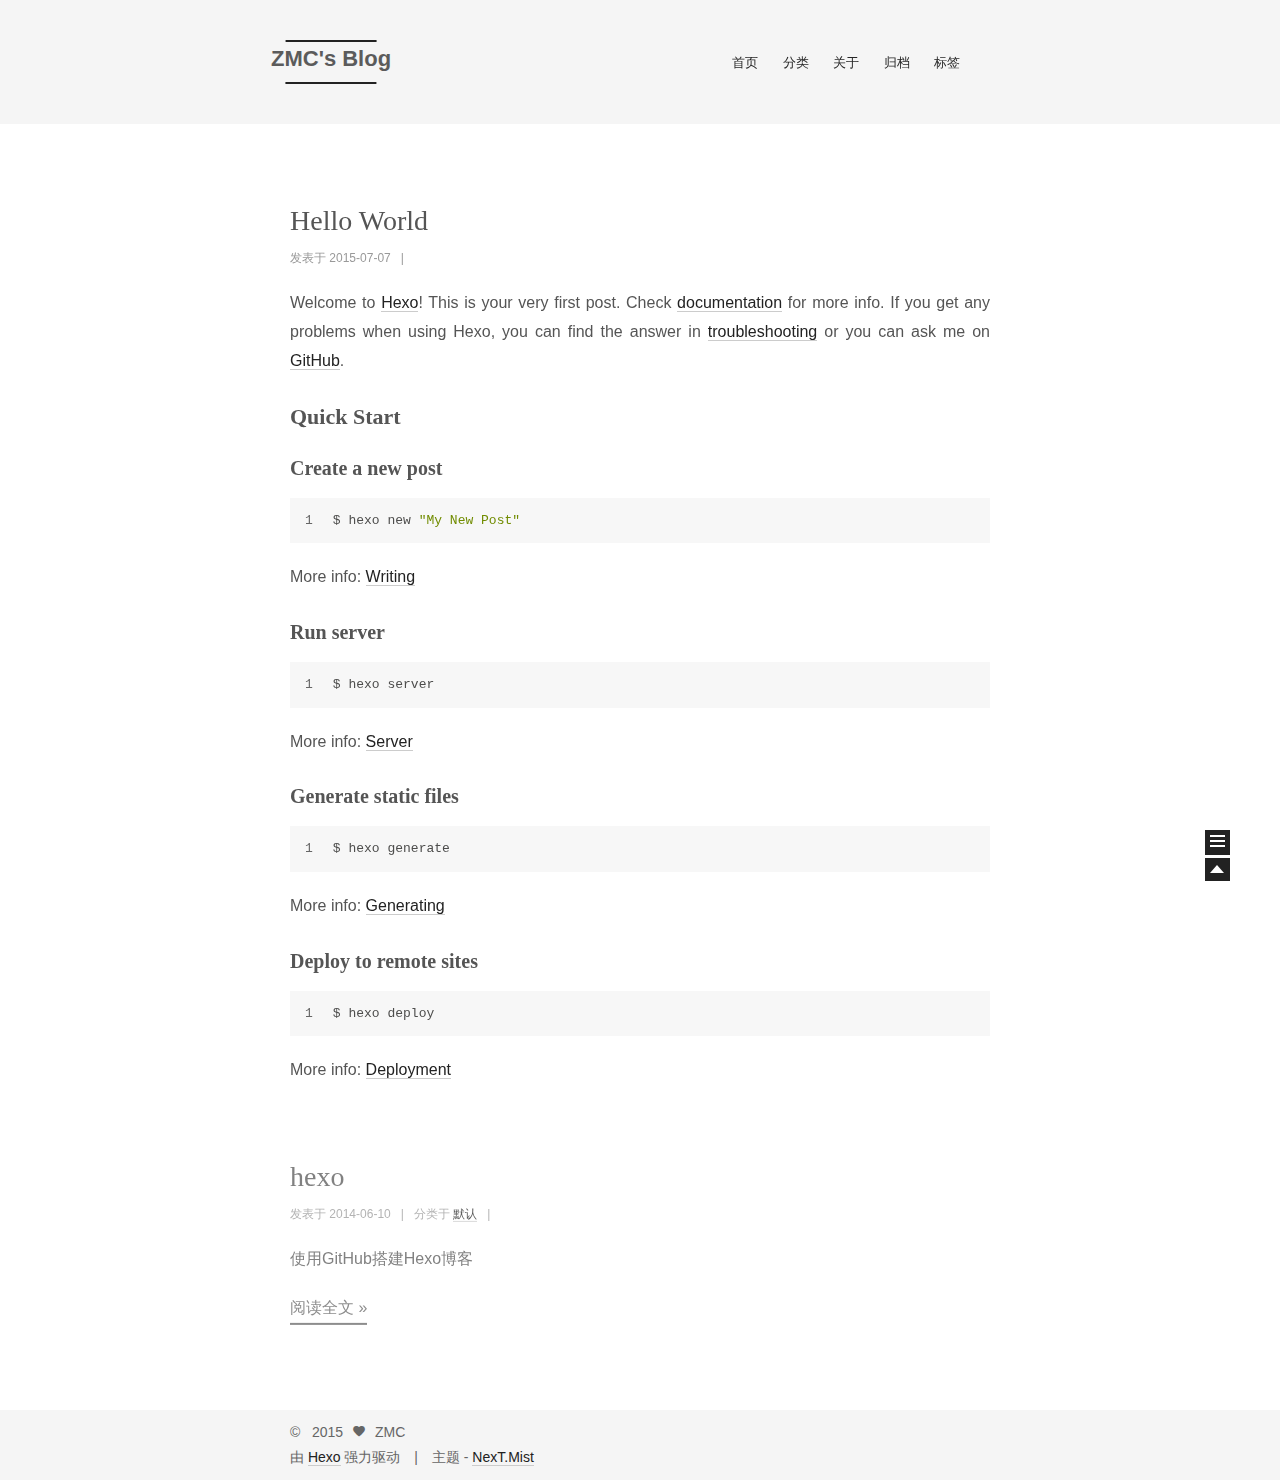
<file: index.html>
<!doctype html>
<html class="theme-next use-motion theme-next-mist">
<head>
    

<meta charset="UTF-8"/>
<meta http-equiv="X-UA-Compatible" content="IE=edge,chrome=1" />
<meta name="viewport" content="width=device-width, initial-scale=1, maximum-scale=1"/>


<meta http-equiv="Cache-Control" content="no-transform" />
<meta http-equiv="Cache-Control" content="no-siteapp" />


  <meta name="google-site-verification" content="6UNyYXlPhg8JugIYsHKGT8MaoNqLRL5DBMFbSPiF6wA" />





  <link rel="stylesheet" type="text/css" href="/vendors/fancybox/source/jquery.fancybox.css?v=2.1.5"/>




<link rel="stylesheet" type="text/css" href="/css/main.css?v=0.4.4"/>




  <meta name="keywords" content="Hexo,next" />



  <link rel="alternate" href="/atom.xml" title="ZMC's Blog" type="application/atom+xml" />



  <link rel="shorticon icon" type="image/x-icon" href="/favicon.ico?v=0.4.4" />


<meta name="description">
<meta property="og:type" content="website">
<meta property="og:title" content="ZMC's Blog">
<meta property="og:url" content="https://zhangmc.github.io/index.html">
<meta property="og:site_name" content="ZMC's Blog">
<meta property="og:description">
<meta name="twitter:card" content="summary">
<meta name="twitter:title" content="ZMC's Blog">
<meta name="twitter:description">


<script type="text/javascript" id="hexo.configuration">
  var CONFIG = {
    scheme: 'Mist',
    sidebar: 'post'
  };
</script>

    <title> ZMC's Blog </title>
</head>
<body itemscope itemtype="http://schema.org/WebPage" lang="zh-Hans">
<!--[if lte IE 8]>
  <div style=' clear: both; height: 59px; padding:0 0 0 15px; position: relative;margin:0 auto;'>
    <a href="http://windows.microsoft.com/en-US/internet-explorer/products/ie/home?ocid=ie6_countdown_bannercode">
      <img src="http://7u2nvr.com1.z0.glb.clouddn.com/picouterie.jpg" border="0" height="42" width="820"
           alt="You are using an outdated browser. For a faster, safer browsing experience, upgrade for free today or use other browser ,like chrome firefox safari."
           style='margin-left:auto;margin-right:auto;display: block;'/>
    </a>
  </div>
<![endif]-->

<script>
  (function(i,s,o,g,r,a,m){i['GoogleAnalyticsObject']=r;i[r]=i[r]||function(){
            (i[r].q=i[r].q||[]).push(arguments)},i[r].l=1*new Date();a=s.createElement(o),
          m=s.getElementsByTagName(o)[0];a.async=1;a.src=g;m.parentNode.insertBefore(a,m)
  })(window,document,'script','//www.google-analytics.com/analytics.js','ga');
  ga('create', 'UA-51872327-1', 'auto');
  ga('send', 'pageview');
</script>




<div class="container one-column 
  
">
    <div class="headband"></div>
    <header id="header" class="header" itemscope itemtype="http://schema.org/WPHeader">
        <div class="header-inner"><h1 class="site-meta">
  <span class="logo-line-before"><i></i></span>
  <a href="/" class="brand" rel="start">
      <span class="logo">
        <i class="icon-logo"></i>
      </span>
      <span class="site-title">ZMC's Blog</span>
  </a>
  <span class="logo-line-after"><i></i></span>
</h1>

<div class="site-nav-toggle">
  <button>
    <span class="btn-bar"></span>
    <span class="btn-bar"></span>
    <span class="btn-bar"></span>
  </button>
</div>

<nav class="site-nav">
  

  
    <ul id="menu" class="menu ">
      
        
        <li class="menu-item menu-item-home">
          <a href="/" rel="section">
            <i class="menu-item-icon icon-home"></i> <br />
            首页
          </a>
        </li>
      
        
        <li class="menu-item menu-item-categories">
          <a href="/categories" rel="section">
            <i class="menu-item-icon icon-categories"></i> <br />
            分类
          </a>
        </li>
      
        
        <li class="menu-item menu-item-about">
          <a href="/about" rel="section">
            <i class="menu-item-icon icon-about"></i> <br />
            关于
          </a>
        </li>
      
        
        <li class="menu-item menu-item-archives">
          <a href="/archives" rel="section">
            <i class="menu-item-icon icon-archives"></i> <br />
            归档
          </a>
        </li>
      
        
        <li class="menu-item menu-item-tags">
          <a href="/tags" rel="section">
            <i class="menu-item-icon icon-tags"></i> <br />
            标签
          </a>
        </li>
      
    </ul>
  

  
</nav>


        </div>
    </header>

    <main id="main" class="main">
        <div class="main-inner">
            <div id="content" class="content">
                
  <section id="posts" class="posts-expand">
    
      

  <article class="post post-type-normal " itemscope itemtype="http://schema.org/Article">
    <header class="post-header">

      
      
        <h1 class="post-title" itemprop="name headline">
          
          
            
              <a class="post-title-link" href="/2015/07/07/hello-world/" itemprop="url">
                Hello World
              </a>
            
          
        </h1>
      

      <div class="post-meta">
        <span class="post-time">
          发表于
          <time itemprop="dateCreated" datetime="2015-07-07T23:01:26+08:00" content="2015-07-07">
            2015-07-07
          </time>
        </span>

        

        
          
            <span class="post-comments-count">
              &nbsp; | &nbsp;
              <a href="/2015/07/07/hello-world/#comments" itemprop="discussionUrl">
                <span class="post-comments-count ds-thread-count" data-thread-key="2015/07/07/hello-world/" itemprop="commentsCount"></span>
              </a>
            </span>
          
        
      </div>
    </header>

    <div class="post-body">

      
      

      
        
          <span itemprop="articleBody"><p>Welcome to <a href="http://hexo.io/" target="_blank" rel="external">Hexo</a>! This is your very first post. Check <a href="http://hexo.io/docs/" target="_blank" rel="external">documentation</a> for more info. If you get any problems when using Hexo, you can find the answer in <a href="http://hexo.io/docs/troubleshooting.html" target="_blank" rel="external">troubleshooting</a> or you can ask me on <a href="https://github.com/hexojs/hexo/issues" target="_blank" rel="external">GitHub</a>.</p>
<h2 id="Quick_Start">Quick Start</h2><h3 id="Create_a_new_post">Create a new post</h3><figure class="highlight bash"><table><tr><td class="gutter"><pre><span class="line">1</span><br></pre></td><td class="code"><pre><span class="line">$ hexo new <span class="string">"My New Post"</span></span><br></pre></td></tr></table></figure>
<p>More info: <a href="http://hexo.io/docs/writing.html" target="_blank" rel="external">Writing</a></p>
<h3 id="Run_server">Run server</h3><figure class="highlight bash"><table><tr><td class="gutter"><pre><span class="line">1</span><br></pre></td><td class="code"><pre><span class="line">$ hexo server</span><br></pre></td></tr></table></figure>
<p>More info: <a href="http://hexo.io/docs/server.html" target="_blank" rel="external">Server</a></p>
<h3 id="Generate_static_files">Generate static files</h3><figure class="highlight bash"><table><tr><td class="gutter"><pre><span class="line">1</span><br></pre></td><td class="code"><pre><span class="line">$ hexo generate</span><br></pre></td></tr></table></figure>
<p>More info: <a href="http://hexo.io/docs/generating.html" target="_blank" rel="external">Generating</a></p>
<h3 id="Deploy_to_remote_sites">Deploy to remote sites</h3><figure class="highlight bash"><table><tr><td class="gutter"><pre><span class="line">1</span><br></pre></td><td class="code"><pre><span class="line">$ hexo deploy</span><br></pre></td></tr></table></figure>
<p>More info: <a href="http://hexo.io/docs/deployment.html" target="_blank" rel="external">Deployment</a></p>
</span>
        
      
    </div>

    <footer class="post-footer">
      

      

      
      
        <div class="post-eof"></div>
      
    </footer>
  </article>


    
      

  <article class="post post-type-normal " itemscope itemtype="http://schema.org/Article">
    <header class="post-header">

      
      
        <h1 class="post-title" itemprop="name headline">
          
          
            
              <a class="post-title-link" href="/2014/06/10/hexo/" itemprop="url">
                hexo
              </a>
            
          
        </h1>
      

      <div class="post-meta">
        <span class="post-time">
          发表于
          <time itemprop="dateCreated" datetime="2014-06-10T09:59:42+08:00" content="2014-06-10">
            2014-06-10
          </time>
        </span>

        
          <span class="post-category" >
            &nbsp; | &nbsp; 分类于
            
              <span itemprop="about" itemscope itemtype="https://schema.org/Thing"><a href="/categories/默认/" itemprop="url" rel="index"><span itemprop="name">默认</span></a></span>

              
              

            
          </span>
        

        
          
            <span class="post-comments-count">
              &nbsp; | &nbsp;
              <a href="/2014/06/10/hexo/#comments" itemprop="discussionUrl">
                <span class="post-comments-count ds-thread-count" data-thread-key="2014/06/10/hexo/" itemprop="commentsCount"></span>
              </a>
            </span>
          
        
      </div>
    </header>

    <div class="post-body">

      
      

      
        
          <span itemprop="description">使用GitHub搭建Hexo博客</span>
          <div class="post-more-link text-center">
            <a class="btn" href="/2014/06/10/hexo/">
              阅读全文 &raquo;
            </a>
          </div>
        
      
    </div>

    <footer class="post-footer">
      

      

      
      
        <div class="post-eof"></div>
      
    </footer>
  </article>


    
  </section>

  

            </div>

            

            
        </div>

        
  
  <div class="sidebar-toggle">
    <div class="sidebar-toggle-line-wrap">
      <span class="sidebar-toggle-line sidebar-toggle-line-first"></span>
      <span class="sidebar-toggle-line sidebar-toggle-line-middle"></span>
      <span class="sidebar-toggle-line sidebar-toggle-line-last"></span>
    </div>
  </div>

  <aside id="sidebar" class="sidebar">
    <div class="sidebar-inner">

      

      <section class="site-overview">
        <div class="site-author motion-element" itemprop="author" itemscope itemtype="http://schema.org/Person">
          <img class="site-author-image" src="/images/avatar.jpg" alt="ZMC" itemprop="image"/>
          <p class="site-author-name" itemprop="name">ZMC</p>
        </div>
        <p class="site-description motion-element" itemprop="description"></p>
        <nav class="site-state motion-element">
          <div class="site-state-item site-state-posts">
            <a href="/archives">
              <span class="site-state-item-count">2</span>
              <span class="site-state-item-name">日志</span>
            </a>
          </div>

          <div class="site-state-item site-state-categories">
            <a href="/categories">
              <span class="site-state-item-count">1</span>
              <span class="site-state-item-name">分类</span>
              </a>
          </div>

          <div class="site-state-item site-state-tags">
            <a href="/tags">
              <span class="site-state-item-count">0</span>
              <span class="site-state-item-name">标签</span>
              </a>
          </div>

        </nav>

        
          <div class="feed-link motion-element">
            <a href="/atom.xml" rel="alternate">
              <i class="menu-item-icon icon-feed"></i>
              RSS
            </a>
          </div>
        

        <div class="links-of-author motion-element">
          
            
              <span class="links-of-author-item">
                <a href="https://github.com/zhangmc" target="_blank">GitHub</a>
              </span>
            
              <span class="links-of-author-item">
                <a href="https://twitter.com/zmc0927" target="_blank">Twitter</a>
              </span>
            
              <span class="links-of-author-item">
                <a href="http://www.douban.com/people/84594836/" target="_blank">DouBan</a>
              </span>
            
              <span class="links-of-author-item">
                <a href="http://www.zhihu.com/people/mc-zhang" target="_blank">ZhiHu</a>
              </span>
            
          
        </div>

        
        
          <div class="cc-license motion-element" itemprop="license">
            <a href="http://creativecommons.org/licenses/by-nc-sa/4.0" class="cc-opacity" target="_blank">
              <img src="/images/cc-by-nc-sa.svg" alt="Creative Commons" />
            </a>
          </div>
        

        <div class="links-of-author motion-element">
          
        </div>

      </section>

      

    </div>
  </aside>


    </main>

    <footer id="footer" class="footer">
        <div class="footer-inner">
            <div class="copyright" >
  
  &copy; &nbsp; 
  <span itemprop="copyrightYear">2015</span>
  <span class="with-love">
    <i class="icon-heart"></i>
  </span>
  <span class="author" itemprop="copyrightHolder">ZMC</span>
</div>

<div class="powered-by">
  由 <a class="theme-link" href="http://hexo.io">Hexo</a> 强力驱动
</div>

<div class="theme-info">
  主题 -
  <a class="theme-link" href="https://github.com/iissnan/hexo-theme-next">
    NexT.Mist
  </a>
</div>



        </div>
    </footer>

    <div class="back-to-top"></div>
</div>

<script type="text/javascript" src="/vendors/jquery/index.js?v=2.1.3"></script>

  
  
  
  

  
    
  

  <script type="text/javascript">
    var duoshuoQuery = {short_name:"zmc"};
    (function() {
      var ds = document.createElement('script');
      ds.type = 'text/javascript';ds.async = true;
      ds.src = (document.location.protocol == 'https:' ? 'https:' : 'http:') + '//static.duoshuo.com/embed.js';
      ds.charset = 'UTF-8';
      (document.getElementsByTagName('head')[0]
      || document.getElementsByTagName('body')[0]).appendChild(ds);
    })();
  </script>
    
     
  	<script src="/js/ua-parser.min.js"></script>
  	<script src="/js/hook-duoshuo.js"></script>
  

  

  
  <script type="text/javascript" src="/vendors/fancybox/source/jquery.fancybox.pack.js"></script>
  <script type="text/javascript" src="/js/fancy-box.js?v=0.4.4"></script>


  <script type="text/javascript" src="/js/helpers.js?v=0.4.4"></script>
  

  <script type="text/javascript" src="/vendors/velocity/velocity.min.js"></script>
  <script type="text/javascript" src="/vendors/velocity/velocity.ui.min.js"></script>

  <script type="text/javascript" src="/js/motion_global.js?v=0.4.4" id="motion.global"></script>



  <script type="text/javascript" src="/js/search-toggle.js"></script>



<script type="text/javascript">
    $(document).ready(function () {
        if (CONFIG.sidebar === 'always') {
            displaySidebar();
        }
    });
</script>




  

  
    
  

  <script type="text/javascript">
    var duoshuoQuery = {short_name:"zmc"};
    (function() {
      var ds = document.createElement('script');
      ds.type = 'text/javascript';ds.async = true;
      ds.src = (document.location.protocol == 'https:' ? 'https:' : 'http:') + '//static.duoshuo.com/embed.js';
      ds.charset = 'UTF-8';
      (document.getElementsByTagName('head')[0]
      || document.getElementsByTagName('body')[0]).appendChild(ds);
    })();
  </script>
    
     
  	<script src="/js/ua-parser.min.js"></script>
  	<script src="/js/hook-duoshuo.js"></script>
  

  





<!-- lazyload -->
<script type="text/javascript" src="/js/lazyload.js"></script>
<script type="text/javascript">
    jQuery(function () {
        jQuery("#posts img").lazyload({
            placeholder: "/images/loading.gif",
            effect: "fadeIn"
        });
    });
</script>
</body>
</html>
</file>
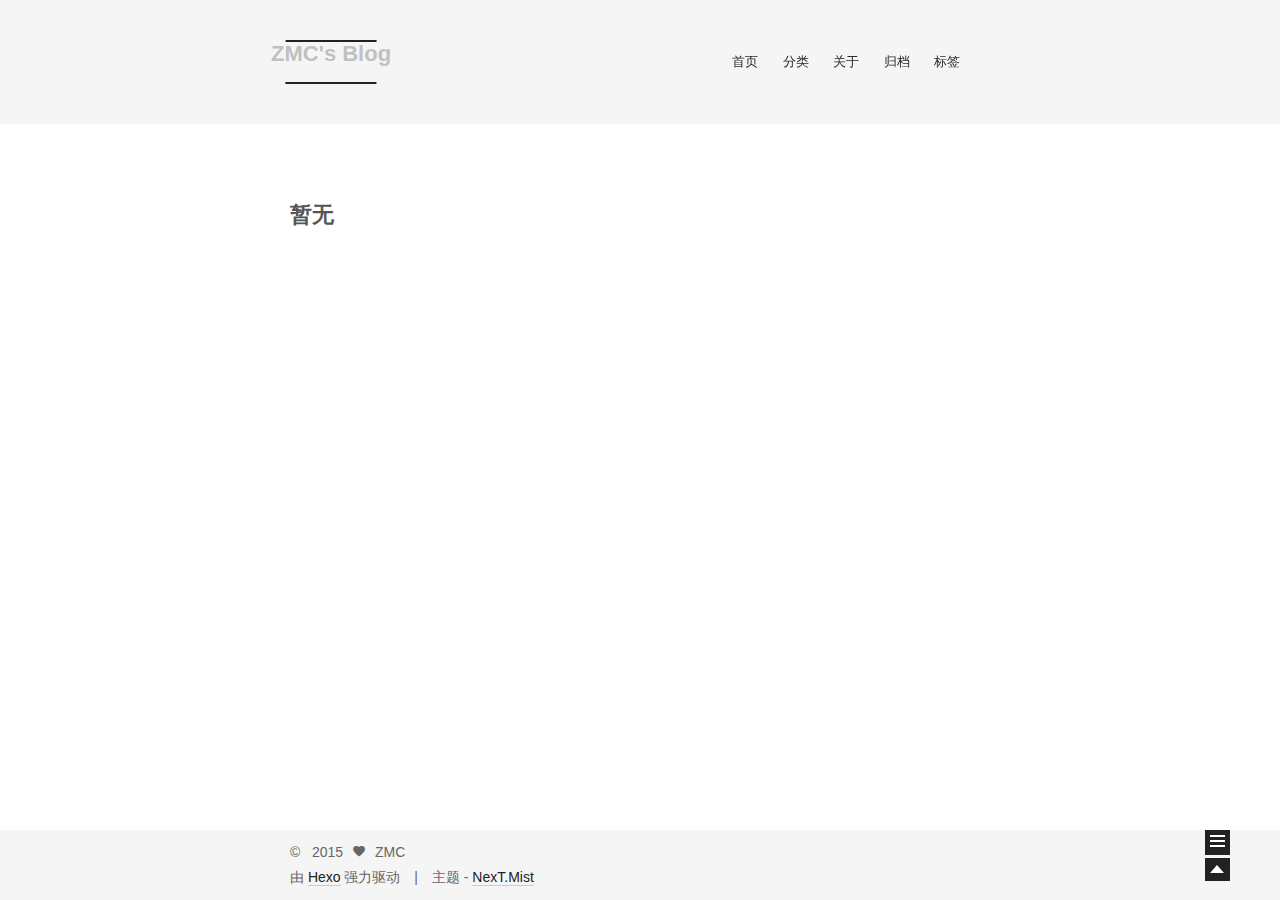
<file: about/index.html>
<!doctype html>
<html class="theme-next use-motion theme-next-mist">
<head>
    

<meta charset="UTF-8"/>
<meta http-equiv="X-UA-Compatible" content="IE=edge,chrome=1" />
<meta name="viewport" content="width=device-width, initial-scale=1, maximum-scale=1"/>


<meta http-equiv="Cache-Control" content="no-transform" />
<meta http-equiv="Cache-Control" content="no-siteapp" />


  <meta name="google-site-verification" content="6UNyYXlPhg8JugIYsHKGT8MaoNqLRL5DBMFbSPiF6wA" />





  <link rel="stylesheet" type="text/css" href="/vendors/fancybox/source/jquery.fancybox.css?v=2.1.5"/>




<link rel="stylesheet" type="text/css" href="/css/main.css?v=0.4.4"/>




  <meta name="keywords" content="Hexo,next" />



  <link rel="alternate" href="/atom.xml" title="ZMC's Blog" type="application/atom+xml" />



  <link rel="shorticon icon" type="image/x-icon" href="/favicon.ico?v=0.4.4" />


<meta name="description" content="暂无">
<meta property="og:type" content="website">
<meta property="og:title" content="about">
<meta property="og:url" content="https://zhangmc.github.io/about/index.html">
<meta property="og:site_name" content="ZMC's Blog">
<meta property="og:description" content="暂无">
<meta property="og:updated_time" content="2015-07-18T07:22:11.428Z">
<meta name="twitter:card" content="summary">
<meta name="twitter:title" content="about">
<meta name="twitter:description" content="暂无">


<script type="text/javascript" id="hexo.configuration">
  var CONFIG = {
    scheme: 'Mist',
    sidebar: 'post'
  };
</script>

    <title>
  

  
    about // ZMC's Blog
  
</title>
</head>
<body itemscope itemtype="http://schema.org/WebPage" lang="zh-Hans">
<!--[if lte IE 8]>
  <div style=' clear: both; height: 59px; padding:0 0 0 15px; position: relative;margin:0 auto;'>
    <a href="http://windows.microsoft.com/en-US/internet-explorer/products/ie/home?ocid=ie6_countdown_bannercode">
      <img src="http://7u2nvr.com1.z0.glb.clouddn.com/picouterie.jpg" border="0" height="42" width="820"
           alt="You are using an outdated browser. For a faster, safer browsing experience, upgrade for free today or use other browser ,like chrome firefox safari."
           style='margin-left:auto;margin-right:auto;display: block;'/>
    </a>
  </div>
<![endif]-->

<script>
  (function(i,s,o,g,r,a,m){i['GoogleAnalyticsObject']=r;i[r]=i[r]||function(){
            (i[r].q=i[r].q||[]).push(arguments)},i[r].l=1*new Date();a=s.createElement(o),
          m=s.getElementsByTagName(o)[0];a.async=1;a.src=g;m.parentNode.insertBefore(a,m)
  })(window,document,'script','//www.google-analytics.com/analytics.js','ga');
  ga('create', 'UA-51872327-1', 'auto');
  ga('send', 'pageview');
</script>




<div class="container one-column ">
    <div class="headband"></div>
    <header id="header" class="header" itemscope itemtype="http://schema.org/WPHeader">
        <div class="header-inner"><h1 class="site-meta">
  <span class="logo-line-before"><i></i></span>
  <a href="/" class="brand" rel="start">
      <span class="logo">
        <i class="icon-logo"></i>
      </span>
      <span class="site-title">ZMC's Blog</span>
  </a>
  <span class="logo-line-after"><i></i></span>
</h1>

<div class="site-nav-toggle">
  <button>
    <span class="btn-bar"></span>
    <span class="btn-bar"></span>
    <span class="btn-bar"></span>
  </button>
</div>

<nav class="site-nav">
  

  
    <ul id="menu" class="menu ">
      
        
        <li class="menu-item menu-item-home">
          <a href="/" rel="section">
            <i class="menu-item-icon icon-home"></i> <br />
            首页
          </a>
        </li>
      
        
        <li class="menu-item menu-item-categories">
          <a href="/categories" rel="section">
            <i class="menu-item-icon icon-categories"></i> <br />
            分类
          </a>
        </li>
      
        
        <li class="menu-item menu-item-about">
          <a href="/about" rel="section">
            <i class="menu-item-icon icon-about"></i> <br />
            关于
          </a>
        </li>
      
        
        <li class="menu-item menu-item-archives">
          <a href="/archives" rel="section">
            <i class="menu-item-icon icon-archives"></i> <br />
            归档
          </a>
        </li>
      
        
        <li class="menu-item menu-item-tags">
          <a href="/tags" rel="section">
            <i class="menu-item-icon icon-tags"></i> <br />
            标签
          </a>
        </li>
      
    </ul>
  

  
</nav>


        </div>
    </header>

    <main id="main" class="main">
        <div class="main-inner">
            <div id="content" class="content">
                

  <div id="posts" class="posts-expand">
    
    
      <h2 id="暂无">暂无</h2>
    
  </div>


            </div>

            

            
              <div class="comments" id="comments">
                
                  <div class="ds-thread" data-thread-key="about/index.html"
                       data-title="about" data-url="https://zhangmc.github.io/about/index.html">
                  </div>
                
              </div>
            
        </div>

        
  
  <div class="sidebar-toggle">
    <div class="sidebar-toggle-line-wrap">
      <span class="sidebar-toggle-line sidebar-toggle-line-first"></span>
      <span class="sidebar-toggle-line sidebar-toggle-line-middle"></span>
      <span class="sidebar-toggle-line sidebar-toggle-line-last"></span>
    </div>
  </div>

  <aside id="sidebar" class="sidebar">
    <div class="sidebar-inner">

      

      <section class="site-overview">
        <div class="site-author motion-element" itemprop="author" itemscope itemtype="http://schema.org/Person">
          <img class="site-author-image" src="/images/avatar.jpg" alt="ZMC" itemprop="image"/>
          <p class="site-author-name" itemprop="name">ZMC</p>
        </div>
        <p class="site-description motion-element" itemprop="description"></p>
        <nav class="site-state motion-element">
          <div class="site-state-item site-state-posts">
            <a href="/archives">
              <span class="site-state-item-count">2</span>
              <span class="site-state-item-name">日志</span>
            </a>
          </div>

          <div class="site-state-item site-state-categories">
            <a href="/categories">
              <span class="site-state-item-count">1</span>
              <span class="site-state-item-name">分类</span>
              </a>
          </div>

          <div class="site-state-item site-state-tags">
            <a href="/tags">
              <span class="site-state-item-count">0</span>
              <span class="site-state-item-name">标签</span>
              </a>
          </div>

        </nav>

        
          <div class="feed-link motion-element">
            <a href="/atom.xml" rel="alternate">
              <i class="menu-item-icon icon-feed"></i>
              RSS
            </a>
          </div>
        

        <div class="links-of-author motion-element">
          
            
              <span class="links-of-author-item">
                <a href="https://github.com/zhangmc" target="_blank">GitHub</a>
              </span>
            
              <span class="links-of-author-item">
                <a href="https://twitter.com/zmc0927" target="_blank">Twitter</a>
              </span>
            
              <span class="links-of-author-item">
                <a href="http://www.douban.com/people/84594836/" target="_blank">DouBan</a>
              </span>
            
              <span class="links-of-author-item">
                <a href="http://www.zhihu.com/people/mc-zhang" target="_blank">ZhiHu</a>
              </span>
            
          
        </div>

        
        
          <div class="cc-license motion-element" itemprop="license">
            <a href="http://creativecommons.org/licenses/by-nc-sa/4.0" class="cc-opacity" target="_blank">
              <img src="/images/cc-by-nc-sa.svg" alt="Creative Commons" />
            </a>
          </div>
        

        <div class="links-of-author motion-element">
          
        </div>

      </section>

      

    </div>
  </aside>


    </main>

    <footer id="footer" class="footer">
        <div class="footer-inner">
            <div class="copyright" >
  
  &copy; &nbsp; 
  <span itemprop="copyrightYear">2015</span>
  <span class="with-love">
    <i class="icon-heart"></i>
  </span>
  <span class="author" itemprop="copyrightHolder">ZMC</span>
</div>

<div class="powered-by">
  由 <a class="theme-link" href="http://hexo.io">Hexo</a> 强力驱动
</div>

<div class="theme-info">
  主题 -
  <a class="theme-link" href="https://github.com/iissnan/hexo-theme-next">
    NexT.Mist
  </a>
</div>



        </div>
    </footer>

    <div class="back-to-top"></div>
</div>

<script type="text/javascript" src="/vendors/jquery/index.js?v=2.1.3"></script>

  
  
  
    

  
    
  

  <script type="text/javascript">
    var duoshuoQuery = {short_name:"zmc"};
    (function() {
      var ds = document.createElement('script');
      ds.type = 'text/javascript';ds.async = true;
      ds.src = (document.location.protocol == 'https:' ? 'https:' : 'http:') + '//static.duoshuo.com/embed.js';
      ds.charset = 'UTF-8';
      (document.getElementsByTagName('head')[0]
      || document.getElementsByTagName('body')[0]).appendChild(ds);
    })();
  </script>
    
     
  	<script src="/js/ua-parser.min.js"></script>
  	<script src="/js/hook-duoshuo.js"></script>
  

    
  
  
  <script type="text/javascript" src="/vendors/fancybox/source/jquery.fancybox.pack.js"></script>
  <script type="text/javascript" src="/js/fancy-box.js?v=0.4.4"></script>


  <script type="text/javascript" src="/js/helpers.js?v=0.4.4"></script>
  

  <script type="text/javascript" src="/vendors/velocity/velocity.min.js"></script>
  <script type="text/javascript" src="/vendors/velocity/velocity.ui.min.js"></script>

  <script type="text/javascript" src="/js/motion_global.js?v=0.4.4" id="motion.global"></script>



  <script type="text/javascript" src="/js/search-toggle.js"></script>



<script type="text/javascript">
    $(document).ready(function () {
        if (CONFIG.sidebar === 'always') {
            displaySidebar();
        }
    });
</script>








<!-- lazyload -->
<script type="text/javascript" src="/js/lazyload.js"></script>
<script type="text/javascript">
    jQuery(function () {
        jQuery("#posts img").lazyload({
            placeholder: "/images/loading.gif",
            effect: "fadeIn"
        });
    });
</script>
</body>
</html>
</file>
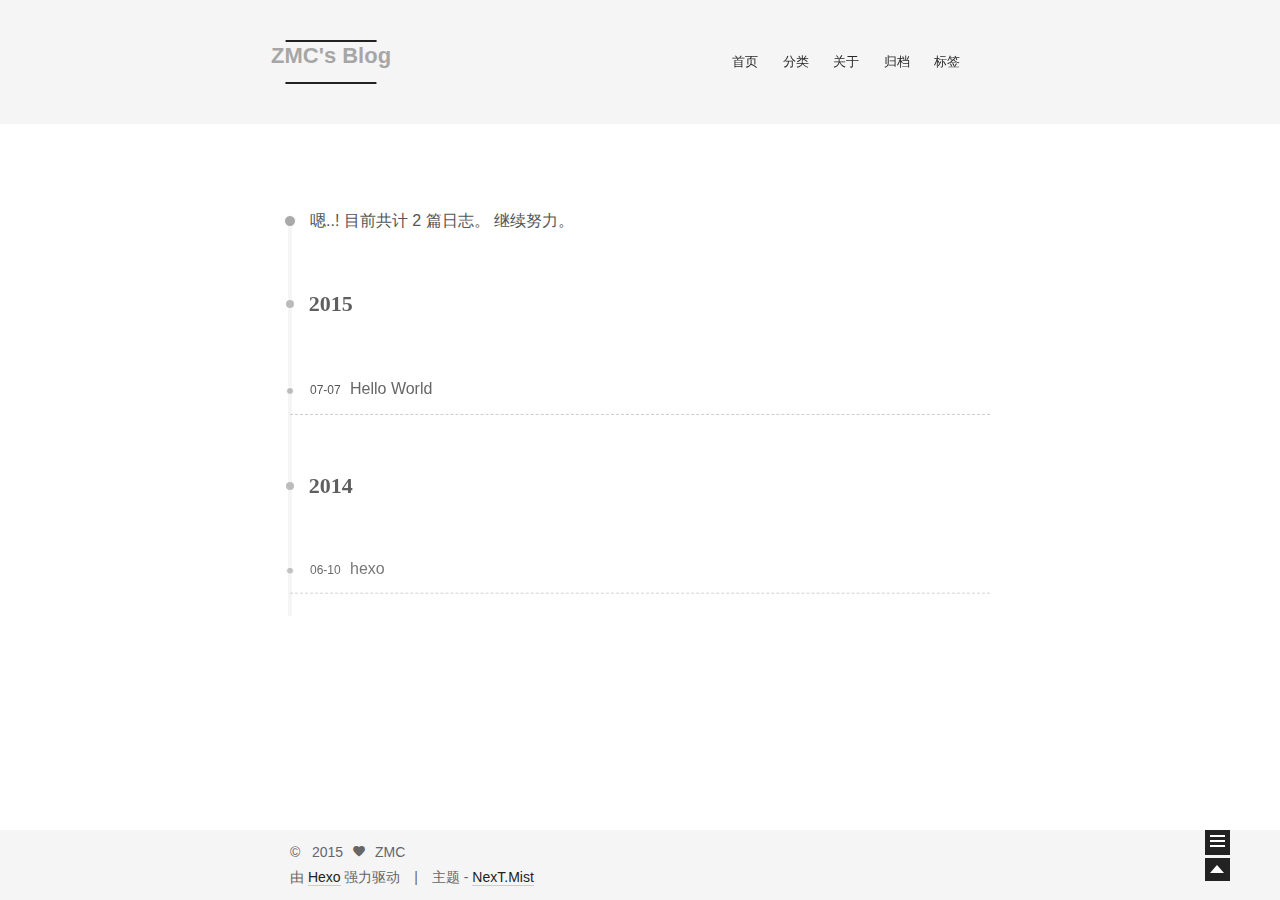
<file: archives/index.html>
<!doctype html>
<html class="theme-next use-motion theme-next-mist">
<head>
    

<meta charset="UTF-8"/>
<meta http-equiv="X-UA-Compatible" content="IE=edge,chrome=1" />
<meta name="viewport" content="width=device-width, initial-scale=1, maximum-scale=1"/>


<meta http-equiv="Cache-Control" content="no-transform" />
<meta http-equiv="Cache-Control" content="no-siteapp" />


  <meta name="google-site-verification" content="6UNyYXlPhg8JugIYsHKGT8MaoNqLRL5DBMFbSPiF6wA" />





  <link rel="stylesheet" type="text/css" href="/vendors/fancybox/source/jquery.fancybox.css?v=2.1.5"/>




<link rel="stylesheet" type="text/css" href="/css/main.css?v=0.4.4"/>




  <meta name="keywords" content="Hexo,next" />



  <link rel="alternate" href="/atom.xml" title="ZMC's Blog" type="application/atom+xml" />



  <link rel="shorticon icon" type="image/x-icon" href="/favicon.ico?v=0.4.4" />


<meta name="description">
<meta property="og:type" content="website">
<meta property="og:title" content="ZMC's Blog">
<meta property="og:url" content="https://zhangmc.github.io/archives/index.html">
<meta property="og:site_name" content="ZMC's Blog">
<meta property="og:description">
<meta name="twitter:card" content="summary">
<meta name="twitter:title" content="ZMC's Blog">
<meta name="twitter:description">


<script type="text/javascript" id="hexo.configuration">
  var CONFIG = {
    scheme: 'Mist',
    sidebar: 'post'
  };
</script>

    <title> 归档 // ZMC's Blog </title>
</head>
<body itemscope itemtype="http://schema.org/WebPage" lang="zh-Hans">
<!--[if lte IE 8]>
  <div style=' clear: both; height: 59px; padding:0 0 0 15px; position: relative;margin:0 auto;'>
    <a href="http://windows.microsoft.com/en-US/internet-explorer/products/ie/home?ocid=ie6_countdown_bannercode">
      <img src="http://7u2nvr.com1.z0.glb.clouddn.com/picouterie.jpg" border="0" height="42" width="820"
           alt="You are using an outdated browser. For a faster, safer browsing experience, upgrade for free today or use other browser ,like chrome firefox safari."
           style='margin-left:auto;margin-right:auto;display: block;'/>
    </a>
  </div>
<![endif]-->

<script>
  (function(i,s,o,g,r,a,m){i['GoogleAnalyticsObject']=r;i[r]=i[r]||function(){
            (i[r].q=i[r].q||[]).push(arguments)},i[r].l=1*new Date();a=s.createElement(o),
          m=s.getElementsByTagName(o)[0];a.async=1;a.src=g;m.parentNode.insertBefore(a,m)
  })(window,document,'script','//www.google-analytics.com/analytics.js','ga');
  ga('create', 'UA-51872327-1', 'auto');
  ga('send', 'pageview');
</script>




<div class="container one-column  page-archive ">
    <div class="headband"></div>
    <header id="header" class="header" itemscope itemtype="http://schema.org/WPHeader">
        <div class="header-inner"><h1 class="site-meta">
  <span class="logo-line-before"><i></i></span>
  <a href="/" class="brand" rel="start">
      <span class="logo">
        <i class="icon-logo"></i>
      </span>
      <span class="site-title">ZMC's Blog</span>
  </a>
  <span class="logo-line-after"><i></i></span>
</h1>

<div class="site-nav-toggle">
  <button>
    <span class="btn-bar"></span>
    <span class="btn-bar"></span>
    <span class="btn-bar"></span>
  </button>
</div>

<nav class="site-nav">
  

  
    <ul id="menu" class="menu ">
      
        
        <li class="menu-item menu-item-home">
          <a href="/" rel="section">
            <i class="menu-item-icon icon-home"></i> <br />
            首页
          </a>
        </li>
      
        
        <li class="menu-item menu-item-categories">
          <a href="/categories" rel="section">
            <i class="menu-item-icon icon-categories"></i> <br />
            分类
          </a>
        </li>
      
        
        <li class="menu-item menu-item-about">
          <a href="/about" rel="section">
            <i class="menu-item-icon icon-about"></i> <br />
            关于
          </a>
        </li>
      
        
        <li class="menu-item menu-item-archives">
          <a href="/archives" rel="section">
            <i class="menu-item-icon icon-archives"></i> <br />
            归档
          </a>
        </li>
      
        
        <li class="menu-item menu-item-tags">
          <a href="/tags" rel="section">
            <i class="menu-item-icon icon-tags"></i> <br />
            标签
          </a>
        </li>
      
    </ul>
  

  
</nav>


        </div>
    </header>

    <main id="main" class="main">
        <div class="main-inner">
            <div id="content" class="content">
                

  <section id="posts" class="posts-collapse">
    <span class="archive-move-on"></span>

    <span class="archive-page-counter">
      
      
      
        
      
      嗯..! 目前共计 2 篇日志。 继续努力。
    </span>

    

      
      
      

      
        
        <div class="collection-title">
          <h2 class="archive-year motion-element" id="archive-year-2015">2015</h2>
        </div>
      
      

      

  <article class="post post-type-normal"itemscope itemtype="http://schema.org/Article">
    <header class="post-header">

      <h1 class="post-title">
        
            <a class="post-title-link" href="/2015/07/07/hello-world/" itemprop="url">
              <span itemprop="name">Hello World</span>
            </a>
        
      </h1>

      <div class="post-meta">
        <time class="post-time" datetime="2015-07-07T15:01:26.745Z" itemprop="dateCreated" content="2015-07-07"> 07-07 </time>
      </div>

    </header>
  </article>



    

      
      
      

      
        
        <div class="collection-title">
          <h2 class="archive-year motion-element" id="archive-year-2014">2014</h2>
        </div>
      
      

      

  <article class="post post-type-normal"itemscope itemtype="http://schema.org/Article">
    <header class="post-header">

      <h1 class="post-title">
        
            <a class="post-title-link" href="/2014/06/10/hexo/" itemprop="url">
              <span itemprop="name">hexo</span>
            </a>
        
      </h1>

      <div class="post-meta">
        <time class="post-time" datetime="2014-06-10T01:59:42.000Z" itemprop="dateCreated" content="2014-06-10"> 06-10 </time>
      </div>

    </header>
  </article>



    

  </section>

  


            </div>

            

            
        </div>

        
  
  <div class="sidebar-toggle">
    <div class="sidebar-toggle-line-wrap">
      <span class="sidebar-toggle-line sidebar-toggle-line-first"></span>
      <span class="sidebar-toggle-line sidebar-toggle-line-middle"></span>
      <span class="sidebar-toggle-line sidebar-toggle-line-last"></span>
    </div>
  </div>

  <aside id="sidebar" class="sidebar">
    <div class="sidebar-inner">

      

      <section class="site-overview">
        <div class="site-author motion-element" itemprop="author" itemscope itemtype="http://schema.org/Person">
          <img class="site-author-image" src="/images/avatar.jpg" alt="ZMC" itemprop="image"/>
          <p class="site-author-name" itemprop="name">ZMC</p>
        </div>
        <p class="site-description motion-element" itemprop="description"></p>
        <nav class="site-state motion-element">
          <div class="site-state-item site-state-posts">
            <a href="/archives">
              <span class="site-state-item-count">2</span>
              <span class="site-state-item-name">日志</span>
            </a>
          </div>

          <div class="site-state-item site-state-categories">
            <a href="/categories">
              <span class="site-state-item-count">1</span>
              <span class="site-state-item-name">分类</span>
              </a>
          </div>

          <div class="site-state-item site-state-tags">
            <a href="/tags">
              <span class="site-state-item-count">0</span>
              <span class="site-state-item-name">标签</span>
              </a>
          </div>

        </nav>

        
          <div class="feed-link motion-element">
            <a href="/atom.xml" rel="alternate">
              <i class="menu-item-icon icon-feed"></i>
              RSS
            </a>
          </div>
        

        <div class="links-of-author motion-element">
          
            
              <span class="links-of-author-item">
                <a href="https://github.com/zhangmc" target="_blank">GitHub</a>
              </span>
            
              <span class="links-of-author-item">
                <a href="https://twitter.com/zmc0927" target="_blank">Twitter</a>
              </span>
            
              <span class="links-of-author-item">
                <a href="http://www.douban.com/people/84594836/" target="_blank">DouBan</a>
              </span>
            
              <span class="links-of-author-item">
                <a href="http://www.zhihu.com/people/mc-zhang" target="_blank">ZhiHu</a>
              </span>
            
          
        </div>

        
        
          <div class="cc-license motion-element" itemprop="license">
            <a href="http://creativecommons.org/licenses/by-nc-sa/4.0" class="cc-opacity" target="_blank">
              <img src="/images/cc-by-nc-sa.svg" alt="Creative Commons" />
            </a>
          </div>
        

        <div class="links-of-author motion-element">
          
        </div>

      </section>

      

    </div>
  </aside>


    </main>

    <footer id="footer" class="footer">
        <div class="footer-inner">
            <div class="copyright" >
  
  &copy; &nbsp; 
  <span itemprop="copyrightYear">2015</span>
  <span class="with-love">
    <i class="icon-heart"></i>
  </span>
  <span class="author" itemprop="copyrightHolder">ZMC</span>
</div>

<div class="powered-by">
  由 <a class="theme-link" href="http://hexo.io">Hexo</a> 强力驱动
</div>

<div class="theme-info">
  主题 -
  <a class="theme-link" href="https://github.com/iissnan/hexo-theme-next">
    NexT.Mist
  </a>
</div>



        </div>
    </footer>

    <div class="back-to-top"></div>
</div>

<script type="text/javascript" src="/vendors/jquery/index.js?v=2.1.3"></script>

  
  
  
    <script type="text/javascript">
      postMotionOptions = {stagger: 100, drag: true};
    </script>
  

  
    

  
    
  

  <script type="text/javascript">
    var duoshuoQuery = {short_name:"zmc"};
    (function() {
      var ds = document.createElement('script');
      ds.type = 'text/javascript';ds.async = true;
      ds.src = (document.location.protocol == 'https:' ? 'https:' : 'http:') + '//static.duoshuo.com/embed.js';
      ds.charset = 'UTF-8';
      (document.getElementsByTagName('head')[0]
      || document.getElementsByTagName('body')[0]).appendChild(ds);
    })();
  </script>
    
     
  	<script src="/js/ua-parser.min.js"></script>
  	<script src="/js/hook-duoshuo.js"></script>
  

    
  
  
  <script type="text/javascript" src="/vendors/fancybox/source/jquery.fancybox.pack.js"></script>
  <script type="text/javascript" src="/js/fancy-box.js?v=0.4.4"></script>


  <script type="text/javascript" src="/js/helpers.js?v=0.4.4"></script>
  

  <script type="text/javascript" src="/vendors/velocity/velocity.min.js"></script>
  <script type="text/javascript" src="/vendors/velocity/velocity.ui.min.js"></script>

  <script type="text/javascript" src="/js/motion_global.js?v=0.4.4" id="motion.global"></script>



  <script type="text/javascript" src="/js/search-toggle.js"></script>


  
    <script type="text/javascript" id="motion.page.archive">
      $('.archive-year').velocity('transition.slideLeftIn');
    </script>
  


<script type="text/javascript">
    $(document).ready(function () {
        if (CONFIG.sidebar === 'always') {
            displaySidebar();
        }
    });
</script>








<!-- lazyload -->
<script type="text/javascript" src="/js/lazyload.js"></script>
<script type="text/javascript">
    jQuery(function () {
        jQuery("#posts img").lazyload({
            placeholder: "/images/loading.gif",
            effect: "fadeIn"
        });
    });
</script>
</body>
</html>
</file>
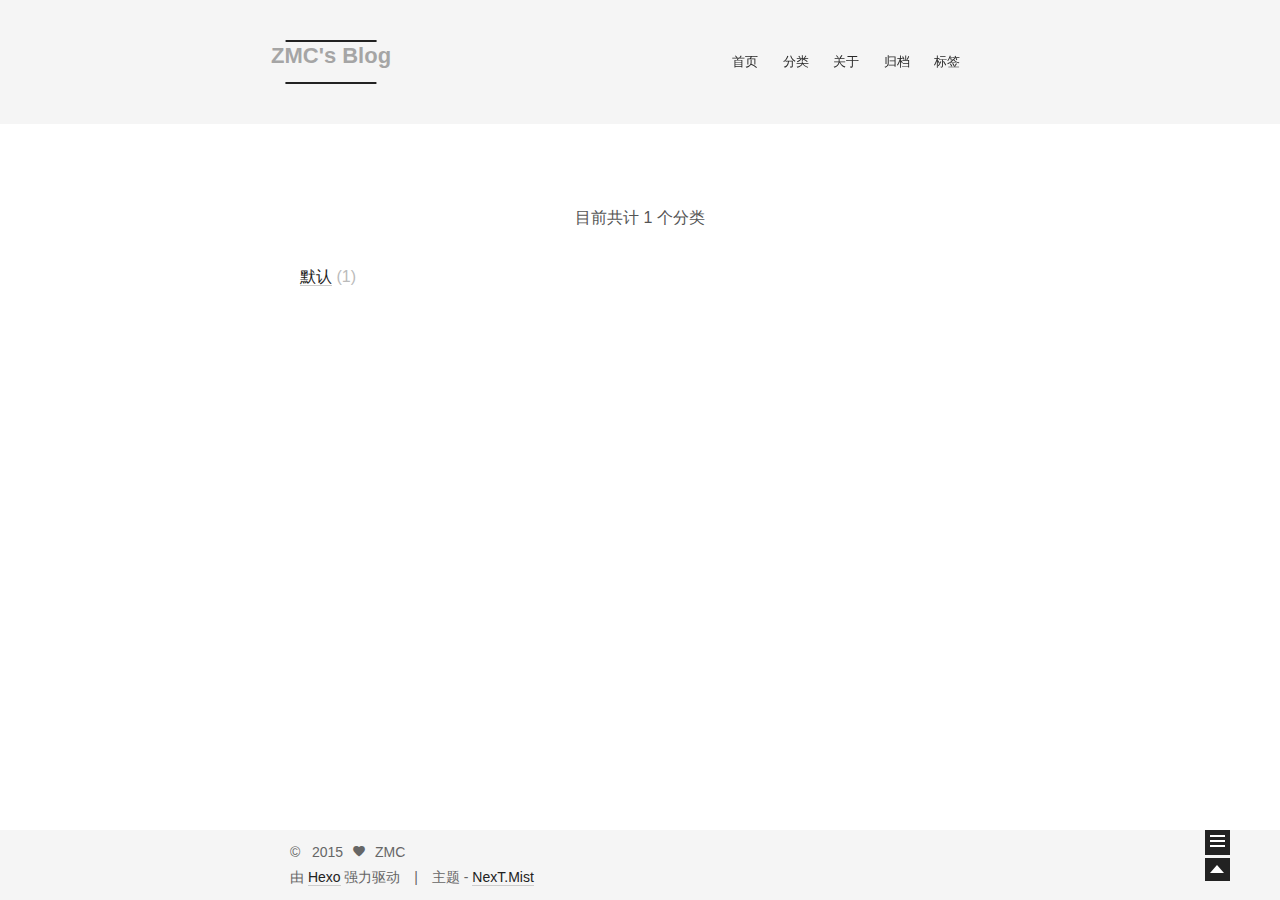
<file: categories/index.html>
<!doctype html>
<html class="theme-next use-motion theme-next-mist">
<head>
    

<meta charset="UTF-8"/>
<meta http-equiv="X-UA-Compatible" content="IE=edge,chrome=1" />
<meta name="viewport" content="width=device-width, initial-scale=1, maximum-scale=1"/>


<meta http-equiv="Cache-Control" content="no-transform" />
<meta http-equiv="Cache-Control" content="no-siteapp" />


  <meta name="google-site-verification" content="6UNyYXlPhg8JugIYsHKGT8MaoNqLRL5DBMFbSPiF6wA" />





  <link rel="stylesheet" type="text/css" href="/vendors/fancybox/source/jquery.fancybox.css?v=2.1.5"/>




<link rel="stylesheet" type="text/css" href="/css/main.css?v=0.4.4"/>




  <meta name="keywords" content="Hexo,next" />



  <link rel="alternate" href="/atom.xml" title="ZMC's Blog" type="application/atom+xml" />



  <link rel="shorticon icon" type="image/x-icon" href="/favicon.ico?v=0.4.4" />


<meta name="description">
<meta property="og:type" content="website">
<meta property="og:title" content="categories">
<meta property="og:url" content="https://zhangmc.github.io/categories/index.html">
<meta property="og:site_name" content="ZMC's Blog">
<meta property="og:description">
<meta property="og:updated_time" content="2015-07-18T07:15:36.966Z">
<meta name="twitter:card" content="summary">
<meta name="twitter:title" content="categories">
<meta name="twitter:description">


<script type="text/javascript" id="hexo.configuration">
  var CONFIG = {
    scheme: 'Mist',
    sidebar: 'post'
  };
</script>

    <title>
  

  
    分类 // ZMC's Blog
  
</title>
</head>
<body itemscope itemtype="http://schema.org/WebPage" lang="zh-Hans">
<!--[if lte IE 8]>
  <div style=' clear: both; height: 59px; padding:0 0 0 15px; position: relative;margin:0 auto;'>
    <a href="http://windows.microsoft.com/en-US/internet-explorer/products/ie/home?ocid=ie6_countdown_bannercode">
      <img src="http://7u2nvr.com1.z0.glb.clouddn.com/picouterie.jpg" border="0" height="42" width="820"
           alt="You are using an outdated browser. For a faster, safer browsing experience, upgrade for free today or use other browser ,like chrome firefox safari."
           style='margin-left:auto;margin-right:auto;display: block;'/>
    </a>
  </div>
<![endif]-->

<script>
  (function(i,s,o,g,r,a,m){i['GoogleAnalyticsObject']=r;i[r]=i[r]||function(){
            (i[r].q=i[r].q||[]).push(arguments)},i[r].l=1*new Date();a=s.createElement(o),
          m=s.getElementsByTagName(o)[0];a.async=1;a.src=g;m.parentNode.insertBefore(a,m)
  })(window,document,'script','//www.google-analytics.com/analytics.js','ga');
  ga('create', 'UA-51872327-1', 'auto');
  ga('send', 'pageview');
</script>




<div class="container one-column ">
    <div class="headband"></div>
    <header id="header" class="header" itemscope itemtype="http://schema.org/WPHeader">
        <div class="header-inner"><h1 class="site-meta">
  <span class="logo-line-before"><i></i></span>
  <a href="/" class="brand" rel="start">
      <span class="logo">
        <i class="icon-logo"></i>
      </span>
      <span class="site-title">ZMC's Blog</span>
  </a>
  <span class="logo-line-after"><i></i></span>
</h1>

<div class="site-nav-toggle">
  <button>
    <span class="btn-bar"></span>
    <span class="btn-bar"></span>
    <span class="btn-bar"></span>
  </button>
</div>

<nav class="site-nav">
  

  
    <ul id="menu" class="menu ">
      
        
        <li class="menu-item menu-item-home">
          <a href="/" rel="section">
            <i class="menu-item-icon icon-home"></i> <br />
            首页
          </a>
        </li>
      
        
        <li class="menu-item menu-item-categories">
          <a href="/categories" rel="section">
            <i class="menu-item-icon icon-categories"></i> <br />
            分类
          </a>
        </li>
      
        
        <li class="menu-item menu-item-about">
          <a href="/about" rel="section">
            <i class="menu-item-icon icon-about"></i> <br />
            关于
          </a>
        </li>
      
        
        <li class="menu-item menu-item-archives">
          <a href="/archives" rel="section">
            <i class="menu-item-icon icon-archives"></i> <br />
            归档
          </a>
        </li>
      
        
        <li class="menu-item menu-item-tags">
          <a href="/tags" rel="section">
            <i class="menu-item-icon icon-tags"></i> <br />
            标签
          </a>
        </li>
      
    </ul>
  

  
</nav>


        </div>
    </header>

    <main id="main" class="main">
        <div class="main-inner">
            <div id="content" class="content">
                

  <div id="posts" class="posts-expand">
    
    
      <div class="category-all-page">
        <div class="category-all-title">
            目前共计 1 个分类
        </div>
        <div class="category-all">
          <ul class="category-list"><li class="category-list-item"><a class="category-list-link" href="/categories/默认/">默认</a><span class="category-list-count">1</span></li></ul>
        </div>
      </div>
    
  </div>


            </div>

            

            
        </div>

        
  
  <div class="sidebar-toggle">
    <div class="sidebar-toggle-line-wrap">
      <span class="sidebar-toggle-line sidebar-toggle-line-first"></span>
      <span class="sidebar-toggle-line sidebar-toggle-line-middle"></span>
      <span class="sidebar-toggle-line sidebar-toggle-line-last"></span>
    </div>
  </div>

  <aside id="sidebar" class="sidebar">
    <div class="sidebar-inner">

      

      <section class="site-overview">
        <div class="site-author motion-element" itemprop="author" itemscope itemtype="http://schema.org/Person">
          <img class="site-author-image" src="/images/avatar.jpg" alt="ZMC" itemprop="image"/>
          <p class="site-author-name" itemprop="name">ZMC</p>
        </div>
        <p class="site-description motion-element" itemprop="description"></p>
        <nav class="site-state motion-element">
          <div class="site-state-item site-state-posts">
            <a href="/archives">
              <span class="site-state-item-count">2</span>
              <span class="site-state-item-name">日志</span>
            </a>
          </div>

          <div class="site-state-item site-state-categories">
            <a href="/categories">
              <span class="site-state-item-count">1</span>
              <span class="site-state-item-name">分类</span>
              </a>
          </div>

          <div class="site-state-item site-state-tags">
            <a href="/tags">
              <span class="site-state-item-count">0</span>
              <span class="site-state-item-name">标签</span>
              </a>
          </div>

        </nav>

        
          <div class="feed-link motion-element">
            <a href="/atom.xml" rel="alternate">
              <i class="menu-item-icon icon-feed"></i>
              RSS
            </a>
          </div>
        

        <div class="links-of-author motion-element">
          
            
              <span class="links-of-author-item">
                <a href="https://github.com/zhangmc" target="_blank">GitHub</a>
              </span>
            
              <span class="links-of-author-item">
                <a href="https://twitter.com/zmc0927" target="_blank">Twitter</a>
              </span>
            
              <span class="links-of-author-item">
                <a href="http://www.douban.com/people/84594836/" target="_blank">DouBan</a>
              </span>
            
              <span class="links-of-author-item">
                <a href="http://www.zhihu.com/people/mc-zhang" target="_blank">ZhiHu</a>
              </span>
            
          
        </div>

        
        
          <div class="cc-license motion-element" itemprop="license">
            <a href="http://creativecommons.org/licenses/by-nc-sa/4.0" class="cc-opacity" target="_blank">
              <img src="/images/cc-by-nc-sa.svg" alt="Creative Commons" />
            </a>
          </div>
        

        <div class="links-of-author motion-element">
          
        </div>

      </section>

      

    </div>
  </aside>


    </main>

    <footer id="footer" class="footer">
        <div class="footer-inner">
            <div class="copyright" >
  
  &copy; &nbsp; 
  <span itemprop="copyrightYear">2015</span>
  <span class="with-love">
    <i class="icon-heart"></i>
  </span>
  <span class="author" itemprop="copyrightHolder">ZMC</span>
</div>

<div class="powered-by">
  由 <a class="theme-link" href="http://hexo.io">Hexo</a> 强力驱动
</div>

<div class="theme-info">
  主题 -
  <a class="theme-link" href="https://github.com/iissnan/hexo-theme-next">
    NexT.Mist
  </a>
</div>



        </div>
    </footer>

    <div class="back-to-top"></div>
</div>

<script type="text/javascript" src="/vendors/jquery/index.js?v=2.1.3"></script>

  
  
  
    

  
    
  

  <script type="text/javascript">
    var duoshuoQuery = {short_name:"zmc"};
    (function() {
      var ds = document.createElement('script');
      ds.type = 'text/javascript';ds.async = true;
      ds.src = (document.location.protocol == 'https:' ? 'https:' : 'http:') + '//static.duoshuo.com/embed.js';
      ds.charset = 'UTF-8';
      (document.getElementsByTagName('head')[0]
      || document.getElementsByTagName('body')[0]).appendChild(ds);
    })();
  </script>
    
     
  	<script src="/js/ua-parser.min.js"></script>
  	<script src="/js/hook-duoshuo.js"></script>
  

    
  
  
  <script type="text/javascript" src="/vendors/fancybox/source/jquery.fancybox.pack.js"></script>
  <script type="text/javascript" src="/js/fancy-box.js?v=0.4.4"></script>


  <script type="text/javascript" src="/js/helpers.js?v=0.4.4"></script>
  

  <script type="text/javascript" src="/vendors/velocity/velocity.min.js"></script>
  <script type="text/javascript" src="/vendors/velocity/velocity.ui.min.js"></script>

  <script type="text/javascript" src="/js/motion_global.js?v=0.4.4" id="motion.global"></script>



  <script type="text/javascript" src="/js/search-toggle.js"></script>



<script type="text/javascript">
    $(document).ready(function () {
        if (CONFIG.sidebar === 'always') {
            displaySidebar();
        }
    });
</script>








<!-- lazyload -->
<script type="text/javascript" src="/js/lazyload.js"></script>
<script type="text/javascript">
    jQuery(function () {
        jQuery("#posts img").lazyload({
            placeholder: "/images/loading.gif",
            effect: "fadeIn"
        });
    });
</script>
</body>
</html>
</file>
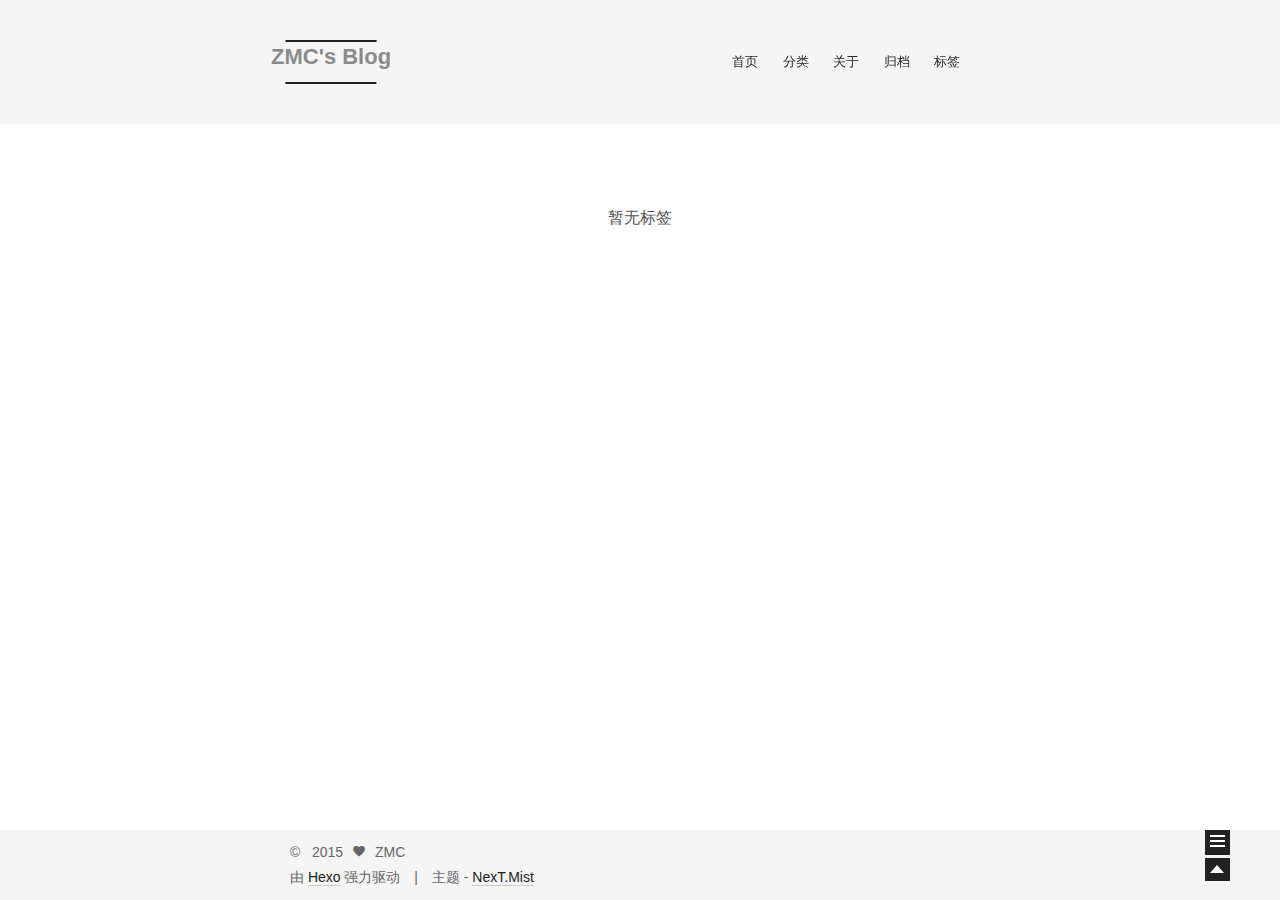
<file: tags/index.html>
<!doctype html>
<html class="theme-next use-motion theme-next-mist">
<head>
    
    


<meta charset="UTF-8"/>
<meta http-equiv="X-UA-Compatible" content="IE=edge,chrome=1" />
<meta name="viewport" content="width=device-width, initial-scale=1, maximum-scale=1"/>


<meta http-equiv="Cache-Control" content="no-transform" />
<meta http-equiv="Cache-Control" content="no-siteapp" />


  <meta name="google-site-verification" content="6UNyYXlPhg8JugIYsHKGT8MaoNqLRL5DBMFbSPiF6wA" />





  <link rel="stylesheet" type="text/css" href="/vendors/fancybox/source/jquery.fancybox.css?v=2.1.5"/>




<link rel="stylesheet" type="text/css" href="/css/main.css?v=0.4.4"/>




  <meta name="keywords" content="Hexo,next" />



  <link rel="alternate" href="/atom.xml" title="ZMC's Blog" type="application/atom+xml" />



  <link rel="shorticon icon" type="image/x-icon" href="/favicon.ico?v=0.4.4" />


<meta name="description">
<meta property="og:type" content="website">
<meta property="og:title" content="All tags">
<meta property="og:url" content="https://zhangmc.github.io/tags/index.html">
<meta property="og:site_name" content="ZMC's Blog">
<meta property="og:description">
<meta property="og:updated_time" content="2015-07-18T07:15:02.358Z">
<meta name="twitter:card" content="summary">
<meta name="twitter:title" content="All tags">
<meta name="twitter:description">


<script type="text/javascript" id="hexo.configuration">
  var CONFIG = {
    scheme: 'Mist',
    sidebar: 'post'
  };
</script>

    <title>
  

  
    标签 // ZMC's Blog
  
</title>
</head>
<body itemscope itemtype="http://schema.org/WebPage" lang="zh-Hans">
<!--[if lte IE 8]>
  <div style=' clear: both; height: 59px; padding:0 0 0 15px; position: relative;margin:0 auto;'>
    <a href="http://windows.microsoft.com/en-US/internet-explorer/products/ie/home?ocid=ie6_countdown_bannercode">
      <img src="http://7u2nvr.com1.z0.glb.clouddn.com/picouterie.jpg" border="0" height="42" width="820"
           alt="You are using an outdated browser. For a faster, safer browsing experience, upgrade for free today or use other browser ,like chrome firefox safari."
           style='margin-left:auto;margin-right:auto;display: block;'/>
    </a>
  </div>
<![endif]-->

<script>
  (function(i,s,o,g,r,a,m){i['GoogleAnalyticsObject']=r;i[r]=i[r]||function(){
            (i[r].q=i[r].q||[]).push(arguments)},i[r].l=1*new Date();a=s.createElement(o),
          m=s.getElementsByTagName(o)[0];a.async=1;a.src=g;m.parentNode.insertBefore(a,m)
  })(window,document,'script','//www.google-analytics.com/analytics.js','ga');
  ga('create', 'UA-51872327-1', 'auto');
  ga('send', 'pageview');
</script>




<div class="container one-column ">
    <div class="headband"></div>
    <header id="header" class="header" itemscope itemtype="http://schema.org/WPHeader">
        <div class="header-inner"><h1 class="site-meta">
  <span class="logo-line-before"><i></i></span>
  <a href="/" class="brand" rel="start">
      <span class="logo">
        <i class="icon-logo"></i>
      </span>
      <span class="site-title">ZMC's Blog</span>
  </a>
  <span class="logo-line-after"><i></i></span>
</h1>

<div class="site-nav-toggle">
  <button>
    <span class="btn-bar"></span>
    <span class="btn-bar"></span>
    <span class="btn-bar"></span>
  </button>
</div>

<nav class="site-nav">
  

  
    <ul id="menu" class="menu ">
      
        
        <li class="menu-item menu-item-home">
          <a href="/" rel="section">
            <i class="menu-item-icon icon-home"></i> <br />
            首页
          </a>
        </li>
      
        
        <li class="menu-item menu-item-categories">
          <a href="/categories" rel="section">
            <i class="menu-item-icon icon-categories"></i> <br />
            分类
          </a>
        </li>
      
        
        <li class="menu-item menu-item-about">
          <a href="/about" rel="section">
            <i class="menu-item-icon icon-about"></i> <br />
            关于
          </a>
        </li>
      
        
        <li class="menu-item menu-item-archives">
          <a href="/archives" rel="section">
            <i class="menu-item-icon icon-archives"></i> <br />
            归档
          </a>
        </li>
      
        
        <li class="menu-item menu-item-tags">
          <a href="/tags" rel="section">
            <i class="menu-item-icon icon-tags"></i> <br />
            标签
          </a>
        </li>
      
    </ul>
  

  
</nav>


        </div>
    </header>

    <main id="main" class="main">
        <div class="main-inner">
            <div id="content" class="content">
                

  <div id="posts" class="posts-expand">
    
    
      <div class="tag-cloud">
        <div class="tag-cloud-title">
            暂无标签
        </div>
        <div class="tag-cloud-tags">
          
        </div>
      </div>
    
  </div>


            </div>

            

            
        </div>

        
  
  <div class="sidebar-toggle">
    <div class="sidebar-toggle-line-wrap">
      <span class="sidebar-toggle-line sidebar-toggle-line-first"></span>
      <span class="sidebar-toggle-line sidebar-toggle-line-middle"></span>
      <span class="sidebar-toggle-line sidebar-toggle-line-last"></span>
    </div>
  </div>

  <aside id="sidebar" class="sidebar">
    <div class="sidebar-inner">

      

      <section class="site-overview">
        <div class="site-author motion-element" itemprop="author" itemscope itemtype="http://schema.org/Person">
          <img class="site-author-image" src="/images/avatar.jpg" alt="ZMC" itemprop="image"/>
          <p class="site-author-name" itemprop="name">ZMC</p>
        </div>
        <p class="site-description motion-element" itemprop="description"></p>
        <nav class="site-state motion-element">
          <div class="site-state-item site-state-posts">
            <a href="/archives">
              <span class="site-state-item-count">2</span>
              <span class="site-state-item-name">日志</span>
            </a>
          </div>

          <div class="site-state-item site-state-categories">
            <a href="/categories">
              <span class="site-state-item-count">1</span>
              <span class="site-state-item-name">分类</span>
              </a>
          </div>

          <div class="site-state-item site-state-tags">
            <a href="/tags">
              <span class="site-state-item-count">0</span>
              <span class="site-state-item-name">标签</span>
              </a>
          </div>

        </nav>

        
          <div class="feed-link motion-element">
            <a href="/atom.xml" rel="alternate">
              <i class="menu-item-icon icon-feed"></i>
              RSS
            </a>
          </div>
        

        <div class="links-of-author motion-element">
          
            
              <span class="links-of-author-item">
                <a href="https://github.com/zhangmc" target="_blank">GitHub</a>
              </span>
            
              <span class="links-of-author-item">
                <a href="https://twitter.com/zmc0927" target="_blank">Twitter</a>
              </span>
            
              <span class="links-of-author-item">
                <a href="http://www.douban.com/people/84594836/" target="_blank">DouBan</a>
              </span>
            
              <span class="links-of-author-item">
                <a href="http://www.zhihu.com/people/mc-zhang" target="_blank">ZhiHu</a>
              </span>
            
          
        </div>

        
        
          <div class="cc-license motion-element" itemprop="license">
            <a href="http://creativecommons.org/licenses/by-nc-sa/4.0" class="cc-opacity" target="_blank">
              <img src="/images/cc-by-nc-sa.svg" alt="Creative Commons" />
            </a>
          </div>
        

        <div class="links-of-author motion-element">
          
        </div>

      </section>

      

    </div>
  </aside>


    </main>

    <footer id="footer" class="footer">
        <div class="footer-inner">
            <div class="copyright" >
  
  &copy; &nbsp; 
  <span itemprop="copyrightYear">2015</span>
  <span class="with-love">
    <i class="icon-heart"></i>
  </span>
  <span class="author" itemprop="copyrightHolder">ZMC</span>
</div>

<div class="powered-by">
  由 <a class="theme-link" href="http://hexo.io">Hexo</a> 强力驱动
</div>

<div class="theme-info">
  主题 -
  <a class="theme-link" href="https://github.com/iissnan/hexo-theme-next">
    NexT.Mist
  </a>
</div>



        </div>
    </footer>

    <div class="back-to-top"></div>
</div>

<script type="text/javascript" src="/vendors/jquery/index.js?v=2.1.3"></script>

  
  
  
    

  
    
  

  <script type="text/javascript">
    var duoshuoQuery = {short_name:"zmc"};
    (function() {
      var ds = document.createElement('script');
      ds.type = 'text/javascript';ds.async = true;
      ds.src = (document.location.protocol == 'https:' ? 'https:' : 'http:') + '//static.duoshuo.com/embed.js';
      ds.charset = 'UTF-8';
      (document.getElementsByTagName('head')[0]
      || document.getElementsByTagName('body')[0]).appendChild(ds);
    })();
  </script>
    
     
  	<script src="/js/ua-parser.min.js"></script>
  	<script src="/js/hook-duoshuo.js"></script>
  

    
  
  
  <script type="text/javascript" src="/vendors/fancybox/source/jquery.fancybox.pack.js"></script>
  <script type="text/javascript" src="/js/fancy-box.js?v=0.4.4"></script>


  <script type="text/javascript" src="/js/helpers.js?v=0.4.4"></script>
  

  <script type="text/javascript" src="/vendors/velocity/velocity.min.js"></script>
  <script type="text/javascript" src="/vendors/velocity/velocity.ui.min.js"></script>

  <script type="text/javascript" src="/js/motion_global.js?v=0.4.4" id="motion.global"></script>



  <script type="text/javascript" src="/js/search-toggle.js"></script>



<script type="text/javascript">
    $(document).ready(function () {
        if (CONFIG.sidebar === 'always') {
            displaySidebar();
        }
    });
</script>








<!-- lazyload -->
<script type="text/javascript" src="/js/lazyload.js"></script>
<script type="text/javascript">
    jQuery(function () {
        jQuery("#posts img").lazyload({
            placeholder: "/images/loading.gif",
            effect: "fadeIn"
        });
    });
</script>
</body>
</html>
</file>
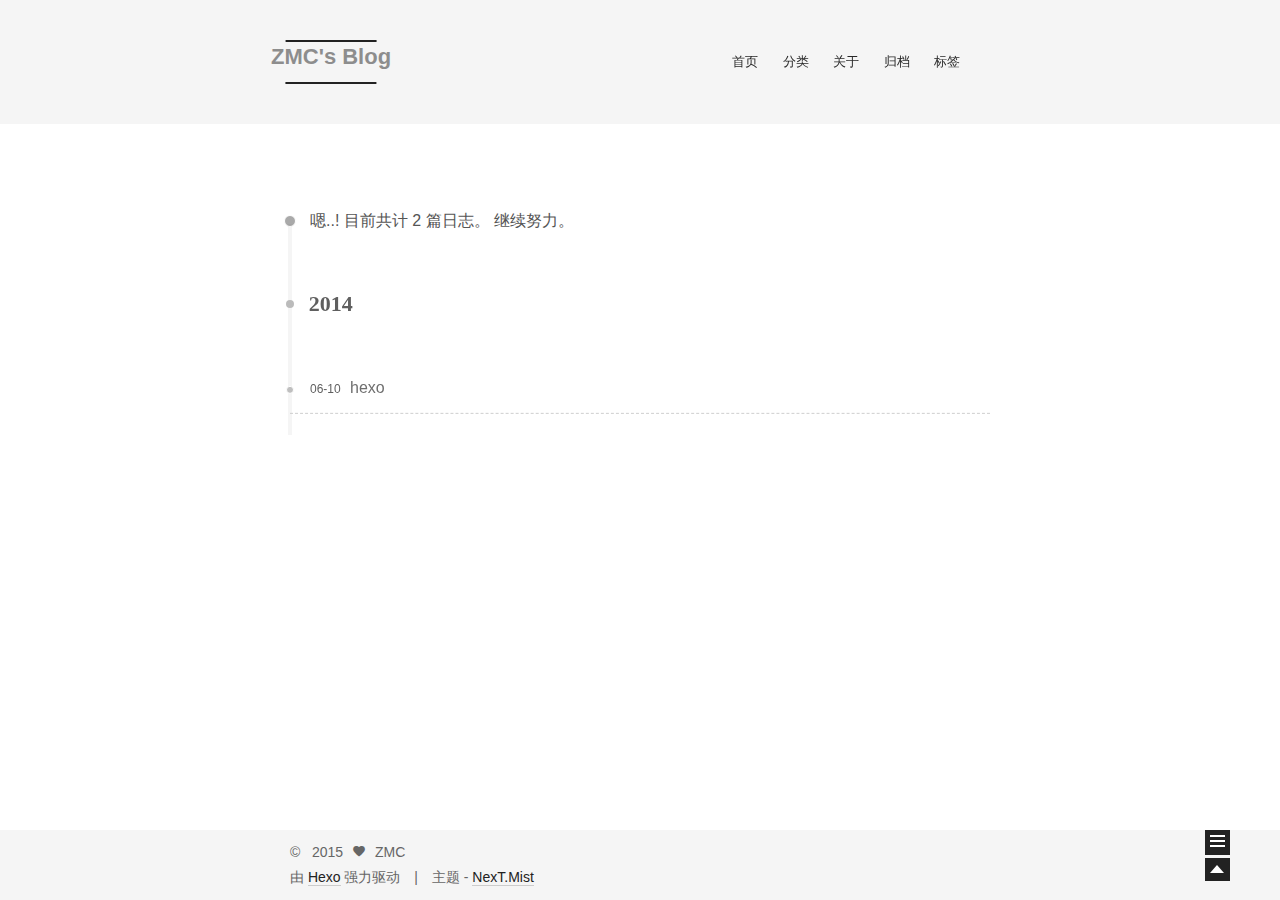
<file: archives/2014/index.html>
<!doctype html>
<html class="theme-next use-motion theme-next-mist">
<head>
    

<meta charset="UTF-8"/>
<meta http-equiv="X-UA-Compatible" content="IE=edge,chrome=1" />
<meta name="viewport" content="width=device-width, initial-scale=1, maximum-scale=1"/>


<meta http-equiv="Cache-Control" content="no-transform" />
<meta http-equiv="Cache-Control" content="no-siteapp" />


  <meta name="google-site-verification" content="6UNyYXlPhg8JugIYsHKGT8MaoNqLRL5DBMFbSPiF6wA" />





  <link rel="stylesheet" type="text/css" href="/vendors/fancybox/source/jquery.fancybox.css?v=2.1.5"/>




<link rel="stylesheet" type="text/css" href="/css/main.css?v=0.4.4"/>




  <meta name="keywords" content="Hexo,next" />



  <link rel="alternate" href="/atom.xml" title="ZMC's Blog" type="application/atom+xml" />



  <link rel="shorticon icon" type="image/x-icon" href="/favicon.ico?v=0.4.4" />


<meta name="description">
<meta property="og:type" content="website">
<meta property="og:title" content="ZMC's Blog">
<meta property="og:url" content="https://zhangmc.github.io/archives/2014/index.html">
<meta property="og:site_name" content="ZMC's Blog">
<meta property="og:description">
<meta name="twitter:card" content="summary">
<meta name="twitter:title" content="ZMC's Blog">
<meta name="twitter:description">


<script type="text/javascript" id="hexo.configuration">
  var CONFIG = {
    scheme: 'Mist',
    sidebar: 'post'
  };
</script>

    <title> 归档 // ZMC's Blog </title>
</head>
<body itemscope itemtype="http://schema.org/WebPage" lang="zh-Hans">
<!--[if lte IE 8]>
  <div style=' clear: both; height: 59px; padding:0 0 0 15px; position: relative;margin:0 auto;'>
    <a href="http://windows.microsoft.com/en-US/internet-explorer/products/ie/home?ocid=ie6_countdown_bannercode">
      <img src="http://7u2nvr.com1.z0.glb.clouddn.com/picouterie.jpg" border="0" height="42" width="820"
           alt="You are using an outdated browser. For a faster, safer browsing experience, upgrade for free today or use other browser ,like chrome firefox safari."
           style='margin-left:auto;margin-right:auto;display: block;'/>
    </a>
  </div>
<![endif]-->

<script>
  (function(i,s,o,g,r,a,m){i['GoogleAnalyticsObject']=r;i[r]=i[r]||function(){
            (i[r].q=i[r].q||[]).push(arguments)},i[r].l=1*new Date();a=s.createElement(o),
          m=s.getElementsByTagName(o)[0];a.async=1;a.src=g;m.parentNode.insertBefore(a,m)
  })(window,document,'script','//www.google-analytics.com/analytics.js','ga');
  ga('create', 'UA-51872327-1', 'auto');
  ga('send', 'pageview');
</script>




<div class="container one-column  page-archive ">
    <div class="headband"></div>
    <header id="header" class="header" itemscope itemtype="http://schema.org/WPHeader">
        <div class="header-inner"><h1 class="site-meta">
  <span class="logo-line-before"><i></i></span>
  <a href="/" class="brand" rel="start">
      <span class="logo">
        <i class="icon-logo"></i>
      </span>
      <span class="site-title">ZMC's Blog</span>
  </a>
  <span class="logo-line-after"><i></i></span>
</h1>

<div class="site-nav-toggle">
  <button>
    <span class="btn-bar"></span>
    <span class="btn-bar"></span>
    <span class="btn-bar"></span>
  </button>
</div>

<nav class="site-nav">
  

  
    <ul id="menu" class="menu ">
      
        
        <li class="menu-item menu-item-home">
          <a href="/" rel="section">
            <i class="menu-item-icon icon-home"></i> <br />
            首页
          </a>
        </li>
      
        
        <li class="menu-item menu-item-categories">
          <a href="/categories" rel="section">
            <i class="menu-item-icon icon-categories"></i> <br />
            分类
          </a>
        </li>
      
        
        <li class="menu-item menu-item-about">
          <a href="/about" rel="section">
            <i class="menu-item-icon icon-about"></i> <br />
            关于
          </a>
        </li>
      
        
        <li class="menu-item menu-item-archives">
          <a href="/archives" rel="section">
            <i class="menu-item-icon icon-archives"></i> <br />
            归档
          </a>
        </li>
      
        
        <li class="menu-item menu-item-tags">
          <a href="/tags" rel="section">
            <i class="menu-item-icon icon-tags"></i> <br />
            标签
          </a>
        </li>
      
    </ul>
  

  
</nav>


        </div>
    </header>

    <main id="main" class="main">
        <div class="main-inner">
            <div id="content" class="content">
                

  <section id="posts" class="posts-collapse">
    <span class="archive-move-on"></span>

    <span class="archive-page-counter">
      
      
      
        
      
      嗯..! 目前共计 2 篇日志。 继续努力。
    </span>

    

      
      
      

      
        
        <div class="collection-title">
          <h2 class="archive-year motion-element" id="archive-year-2014">2014</h2>
        </div>
      
      

      

  <article class="post post-type-normal"itemscope itemtype="http://schema.org/Article">
    <header class="post-header">

      <h1 class="post-title">
        
            <a class="post-title-link" href="/2014/06/10/hexo/" itemprop="url">
              <span itemprop="name">hexo</span>
            </a>
        
      </h1>

      <div class="post-meta">
        <time class="post-time" datetime="2014-06-10T01:59:42.000Z" itemprop="dateCreated" content="2014-06-10"> 06-10 </time>
      </div>

    </header>
  </article>



    

  </section>

  


            </div>

            

            
        </div>

        
  
  <div class="sidebar-toggle">
    <div class="sidebar-toggle-line-wrap">
      <span class="sidebar-toggle-line sidebar-toggle-line-first"></span>
      <span class="sidebar-toggle-line sidebar-toggle-line-middle"></span>
      <span class="sidebar-toggle-line sidebar-toggle-line-last"></span>
    </div>
  </div>

  <aside id="sidebar" class="sidebar">
    <div class="sidebar-inner">

      

      <section class="site-overview">
        <div class="site-author motion-element" itemprop="author" itemscope itemtype="http://schema.org/Person">
          <img class="site-author-image" src="/images/avatar.jpg" alt="ZMC" itemprop="image"/>
          <p class="site-author-name" itemprop="name">ZMC</p>
        </div>
        <p class="site-description motion-element" itemprop="description"></p>
        <nav class="site-state motion-element">
          <div class="site-state-item site-state-posts">
            <a href="/archives">
              <span class="site-state-item-count">2</span>
              <span class="site-state-item-name">日志</span>
            </a>
          </div>

          <div class="site-state-item site-state-categories">
            <a href="/categories">
              <span class="site-state-item-count">1</span>
              <span class="site-state-item-name">分类</span>
              </a>
          </div>

          <div class="site-state-item site-state-tags">
            <a href="/tags">
              <span class="site-state-item-count">0</span>
              <span class="site-state-item-name">标签</span>
              </a>
          </div>

        </nav>

        
          <div class="feed-link motion-element">
            <a href="/atom.xml" rel="alternate">
              <i class="menu-item-icon icon-feed"></i>
              RSS
            </a>
          </div>
        

        <div class="links-of-author motion-element">
          
            
              <span class="links-of-author-item">
                <a href="https://github.com/zhangmc" target="_blank">GitHub</a>
              </span>
            
              <span class="links-of-author-item">
                <a href="https://twitter.com/zmc0927" target="_blank">Twitter</a>
              </span>
            
              <span class="links-of-author-item">
                <a href="http://www.douban.com/people/84594836/" target="_blank">DouBan</a>
              </span>
            
              <span class="links-of-author-item">
                <a href="http://www.zhihu.com/people/mc-zhang" target="_blank">ZhiHu</a>
              </span>
            
          
        </div>

        
        
          <div class="cc-license motion-element" itemprop="license">
            <a href="http://creativecommons.org/licenses/by-nc-sa/4.0" class="cc-opacity" target="_blank">
              <img src="/images/cc-by-nc-sa.svg" alt="Creative Commons" />
            </a>
          </div>
        

        <div class="links-of-author motion-element">
          
        </div>

      </section>

      

    </div>
  </aside>


    </main>

    <footer id="footer" class="footer">
        <div class="footer-inner">
            <div class="copyright" >
  
  &copy; &nbsp; 
  <span itemprop="copyrightYear">2015</span>
  <span class="with-love">
    <i class="icon-heart"></i>
  </span>
  <span class="author" itemprop="copyrightHolder">ZMC</span>
</div>

<div class="powered-by">
  由 <a class="theme-link" href="http://hexo.io">Hexo</a> 强力驱动
</div>

<div class="theme-info">
  主题 -
  <a class="theme-link" href="https://github.com/iissnan/hexo-theme-next">
    NexT.Mist
  </a>
</div>



        </div>
    </footer>

    <div class="back-to-top"></div>
</div>

<script type="text/javascript" src="/vendors/jquery/index.js?v=2.1.3"></script>

  
  
  
    <script type="text/javascript">
      postMotionOptions = {stagger: 100, drag: true};
    </script>
  

  
    

  
    
  

  <script type="text/javascript">
    var duoshuoQuery = {short_name:"zmc"};
    (function() {
      var ds = document.createElement('script');
      ds.type = 'text/javascript';ds.async = true;
      ds.src = (document.location.protocol == 'https:' ? 'https:' : 'http:') + '//static.duoshuo.com/embed.js';
      ds.charset = 'UTF-8';
      (document.getElementsByTagName('head')[0]
      || document.getElementsByTagName('body')[0]).appendChild(ds);
    })();
  </script>
    
     
  	<script src="/js/ua-parser.min.js"></script>
  	<script src="/js/hook-duoshuo.js"></script>
  

    
  
  
  <script type="text/javascript" src="/vendors/fancybox/source/jquery.fancybox.pack.js"></script>
  <script type="text/javascript" src="/js/fancy-box.js?v=0.4.4"></script>


  <script type="text/javascript" src="/js/helpers.js?v=0.4.4"></script>
  

  <script type="text/javascript" src="/vendors/velocity/velocity.min.js"></script>
  <script type="text/javascript" src="/vendors/velocity/velocity.ui.min.js"></script>

  <script type="text/javascript" src="/js/motion_global.js?v=0.4.4" id="motion.global"></script>



  <script type="text/javascript" src="/js/search-toggle.js"></script>


  
    <script type="text/javascript" id="motion.page.archive">
      $('.archive-year').velocity('transition.slideLeftIn');
    </script>
  


<script type="text/javascript">
    $(document).ready(function () {
        if (CONFIG.sidebar === 'always') {
            displaySidebar();
        }
    });
</script>








<!-- lazyload -->
<script type="text/javascript" src="/js/lazyload.js"></script>
<script type="text/javascript">
    jQuery(function () {
        jQuery("#posts img").lazyload({
            placeholder: "/images/loading.gif",
            effect: "fadeIn"
        });
    });
</script>
</body>
</html>
</file>
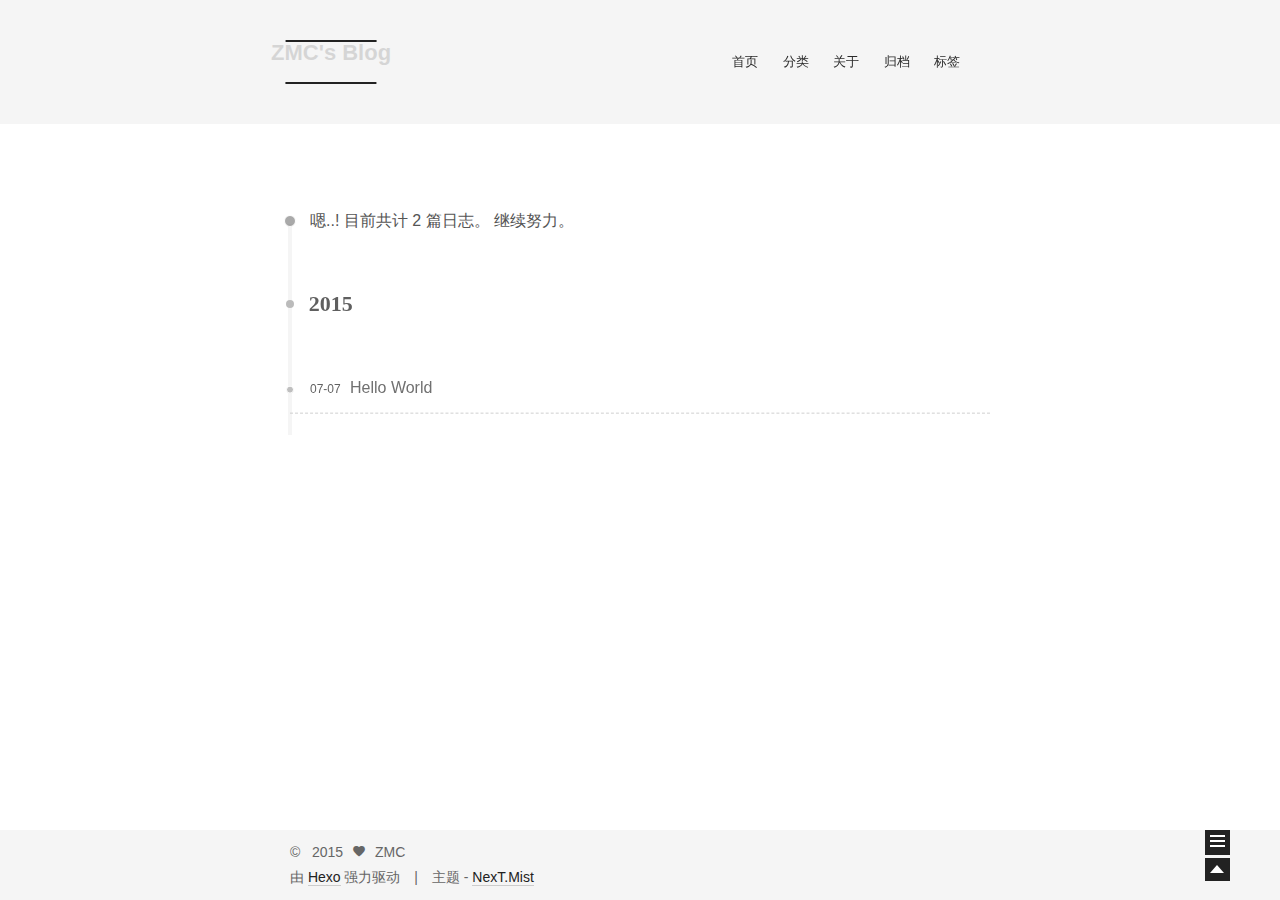
<file: archives/2015/index.html>
<!doctype html>
<html class="theme-next use-motion theme-next-mist">
<head>
    

<meta charset="UTF-8"/>
<meta http-equiv="X-UA-Compatible" content="IE=edge,chrome=1" />
<meta name="viewport" content="width=device-width, initial-scale=1, maximum-scale=1"/>


<meta http-equiv="Cache-Control" content="no-transform" />
<meta http-equiv="Cache-Control" content="no-siteapp" />


  <meta name="google-site-verification" content="6UNyYXlPhg8JugIYsHKGT8MaoNqLRL5DBMFbSPiF6wA" />





  <link rel="stylesheet" type="text/css" href="/vendors/fancybox/source/jquery.fancybox.css?v=2.1.5"/>




<link rel="stylesheet" type="text/css" href="/css/main.css?v=0.4.4"/>




  <meta name="keywords" content="Hexo,next" />



  <link rel="alternate" href="/atom.xml" title="ZMC's Blog" type="application/atom+xml" />



  <link rel="shorticon icon" type="image/x-icon" href="/favicon.ico?v=0.4.4" />


<meta name="description">
<meta property="og:type" content="website">
<meta property="og:title" content="ZMC's Blog">
<meta property="og:url" content="https://zhangmc.github.io/archives/2015/index.html">
<meta property="og:site_name" content="ZMC's Blog">
<meta property="og:description">
<meta name="twitter:card" content="summary">
<meta name="twitter:title" content="ZMC's Blog">
<meta name="twitter:description">


<script type="text/javascript" id="hexo.configuration">
  var CONFIG = {
    scheme: 'Mist',
    sidebar: 'post'
  };
</script>

    <title> 归档 // ZMC's Blog </title>
</head>
<body itemscope itemtype="http://schema.org/WebPage" lang="zh-Hans">
<!--[if lte IE 8]>
  <div style=' clear: both; height: 59px; padding:0 0 0 15px; position: relative;margin:0 auto;'>
    <a href="http://windows.microsoft.com/en-US/internet-explorer/products/ie/home?ocid=ie6_countdown_bannercode">
      <img src="http://7u2nvr.com1.z0.glb.clouddn.com/picouterie.jpg" border="0" height="42" width="820"
           alt="You are using an outdated browser. For a faster, safer browsing experience, upgrade for free today or use other browser ,like chrome firefox safari."
           style='margin-left:auto;margin-right:auto;display: block;'/>
    </a>
  </div>
<![endif]-->

<script>
  (function(i,s,o,g,r,a,m){i['GoogleAnalyticsObject']=r;i[r]=i[r]||function(){
            (i[r].q=i[r].q||[]).push(arguments)},i[r].l=1*new Date();a=s.createElement(o),
          m=s.getElementsByTagName(o)[0];a.async=1;a.src=g;m.parentNode.insertBefore(a,m)
  })(window,document,'script','//www.google-analytics.com/analytics.js','ga');
  ga('create', 'UA-51872327-1', 'auto');
  ga('send', 'pageview');
</script>




<div class="container one-column  page-archive ">
    <div class="headband"></div>
    <header id="header" class="header" itemscope itemtype="http://schema.org/WPHeader">
        <div class="header-inner"><h1 class="site-meta">
  <span class="logo-line-before"><i></i></span>
  <a href="/" class="brand" rel="start">
      <span class="logo">
        <i class="icon-logo"></i>
      </span>
      <span class="site-title">ZMC's Blog</span>
  </a>
  <span class="logo-line-after"><i></i></span>
</h1>

<div class="site-nav-toggle">
  <button>
    <span class="btn-bar"></span>
    <span class="btn-bar"></span>
    <span class="btn-bar"></span>
  </button>
</div>

<nav class="site-nav">
  

  
    <ul id="menu" class="menu ">
      
        
        <li class="menu-item menu-item-home">
          <a href="/" rel="section">
            <i class="menu-item-icon icon-home"></i> <br />
            首页
          </a>
        </li>
      
        
        <li class="menu-item menu-item-categories">
          <a href="/categories" rel="section">
            <i class="menu-item-icon icon-categories"></i> <br />
            分类
          </a>
        </li>
      
        
        <li class="menu-item menu-item-about">
          <a href="/about" rel="section">
            <i class="menu-item-icon icon-about"></i> <br />
            关于
          </a>
        </li>
      
        
        <li class="menu-item menu-item-archives">
          <a href="/archives" rel="section">
            <i class="menu-item-icon icon-archives"></i> <br />
            归档
          </a>
        </li>
      
        
        <li class="menu-item menu-item-tags">
          <a href="/tags" rel="section">
            <i class="menu-item-icon icon-tags"></i> <br />
            标签
          </a>
        </li>
      
    </ul>
  

  
</nav>


        </div>
    </header>

    <main id="main" class="main">
        <div class="main-inner">
            <div id="content" class="content">
                

  <section id="posts" class="posts-collapse">
    <span class="archive-move-on"></span>

    <span class="archive-page-counter">
      
      
      
        
      
      嗯..! 目前共计 2 篇日志。 继续努力。
    </span>

    

      
      
      

      
        
        <div class="collection-title">
          <h2 class="archive-year motion-element" id="archive-year-2015">2015</h2>
        </div>
      
      

      

  <article class="post post-type-normal"itemscope itemtype="http://schema.org/Article">
    <header class="post-header">

      <h1 class="post-title">
        
            <a class="post-title-link" href="/2015/07/07/hello-world/" itemprop="url">
              <span itemprop="name">Hello World</span>
            </a>
        
      </h1>

      <div class="post-meta">
        <time class="post-time" datetime="2015-07-07T15:01:26.745Z" itemprop="dateCreated" content="2015-07-07"> 07-07 </time>
      </div>

    </header>
  </article>



    

  </section>

  


            </div>

            

            
        </div>

        
  
  <div class="sidebar-toggle">
    <div class="sidebar-toggle-line-wrap">
      <span class="sidebar-toggle-line sidebar-toggle-line-first"></span>
      <span class="sidebar-toggle-line sidebar-toggle-line-middle"></span>
      <span class="sidebar-toggle-line sidebar-toggle-line-last"></span>
    </div>
  </div>

  <aside id="sidebar" class="sidebar">
    <div class="sidebar-inner">

      

      <section class="site-overview">
        <div class="site-author motion-element" itemprop="author" itemscope itemtype="http://schema.org/Person">
          <img class="site-author-image" src="/images/avatar.jpg" alt="ZMC" itemprop="image"/>
          <p class="site-author-name" itemprop="name">ZMC</p>
        </div>
        <p class="site-description motion-element" itemprop="description"></p>
        <nav class="site-state motion-element">
          <div class="site-state-item site-state-posts">
            <a href="/archives">
              <span class="site-state-item-count">2</span>
              <span class="site-state-item-name">日志</span>
            </a>
          </div>

          <div class="site-state-item site-state-categories">
            <a href="/categories">
              <span class="site-state-item-count">1</span>
              <span class="site-state-item-name">分类</span>
              </a>
          </div>

          <div class="site-state-item site-state-tags">
            <a href="/tags">
              <span class="site-state-item-count">0</span>
              <span class="site-state-item-name">标签</span>
              </a>
          </div>

        </nav>

        
          <div class="feed-link motion-element">
            <a href="/atom.xml" rel="alternate">
              <i class="menu-item-icon icon-feed"></i>
              RSS
            </a>
          </div>
        

        <div class="links-of-author motion-element">
          
            
              <span class="links-of-author-item">
                <a href="https://github.com/zhangmc" target="_blank">GitHub</a>
              </span>
            
              <span class="links-of-author-item">
                <a href="https://twitter.com/zmc0927" target="_blank">Twitter</a>
              </span>
            
              <span class="links-of-author-item">
                <a href="http://www.douban.com/people/84594836/" target="_blank">DouBan</a>
              </span>
            
              <span class="links-of-author-item">
                <a href="http://www.zhihu.com/people/mc-zhang" target="_blank">ZhiHu</a>
              </span>
            
          
        </div>

        
        
          <div class="cc-license motion-element" itemprop="license">
            <a href="http://creativecommons.org/licenses/by-nc-sa/4.0" class="cc-opacity" target="_blank">
              <img src="/images/cc-by-nc-sa.svg" alt="Creative Commons" />
            </a>
          </div>
        

        <div class="links-of-author motion-element">
          
        </div>

      </section>

      

    </div>
  </aside>


    </main>

    <footer id="footer" class="footer">
        <div class="footer-inner">
            <div class="copyright" >
  
  &copy; &nbsp; 
  <span itemprop="copyrightYear">2015</span>
  <span class="with-love">
    <i class="icon-heart"></i>
  </span>
  <span class="author" itemprop="copyrightHolder">ZMC</span>
</div>

<div class="powered-by">
  由 <a class="theme-link" href="http://hexo.io">Hexo</a> 强力驱动
</div>

<div class="theme-info">
  主题 -
  <a class="theme-link" href="https://github.com/iissnan/hexo-theme-next">
    NexT.Mist
  </a>
</div>



        </div>
    </footer>

    <div class="back-to-top"></div>
</div>

<script type="text/javascript" src="/vendors/jquery/index.js?v=2.1.3"></script>

  
  
  
    <script type="text/javascript">
      postMotionOptions = {stagger: 100, drag: true};
    </script>
  

  
    

  
    
  

  <script type="text/javascript">
    var duoshuoQuery = {short_name:"zmc"};
    (function() {
      var ds = document.createElement('script');
      ds.type = 'text/javascript';ds.async = true;
      ds.src = (document.location.protocol == 'https:' ? 'https:' : 'http:') + '//static.duoshuo.com/embed.js';
      ds.charset = 'UTF-8';
      (document.getElementsByTagName('head')[0]
      || document.getElementsByTagName('body')[0]).appendChild(ds);
    })();
  </script>
    
     
  	<script src="/js/ua-parser.min.js"></script>
  	<script src="/js/hook-duoshuo.js"></script>
  

    
  
  
  <script type="text/javascript" src="/vendors/fancybox/source/jquery.fancybox.pack.js"></script>
  <script type="text/javascript" src="/js/fancy-box.js?v=0.4.4"></script>


  <script type="text/javascript" src="/js/helpers.js?v=0.4.4"></script>
  

  <script type="text/javascript" src="/vendors/velocity/velocity.min.js"></script>
  <script type="text/javascript" src="/vendors/velocity/velocity.ui.min.js"></script>

  <script type="text/javascript" src="/js/motion_global.js?v=0.4.4" id="motion.global"></script>



  <script type="text/javascript" src="/js/search-toggle.js"></script>


  
    <script type="text/javascript" id="motion.page.archive">
      $('.archive-year').velocity('transition.slideLeftIn');
    </script>
  


<script type="text/javascript">
    $(document).ready(function () {
        if (CONFIG.sidebar === 'always') {
            displaySidebar();
        }
    });
</script>








<!-- lazyload -->
<script type="text/javascript" src="/js/lazyload.js"></script>
<script type="text/javascript">
    jQuery(function () {
        jQuery("#posts img").lazyload({
            placeholder: "/images/loading.gif",
            effect: "fadeIn"
        });
    });
</script>
</body>
</html>
</file>
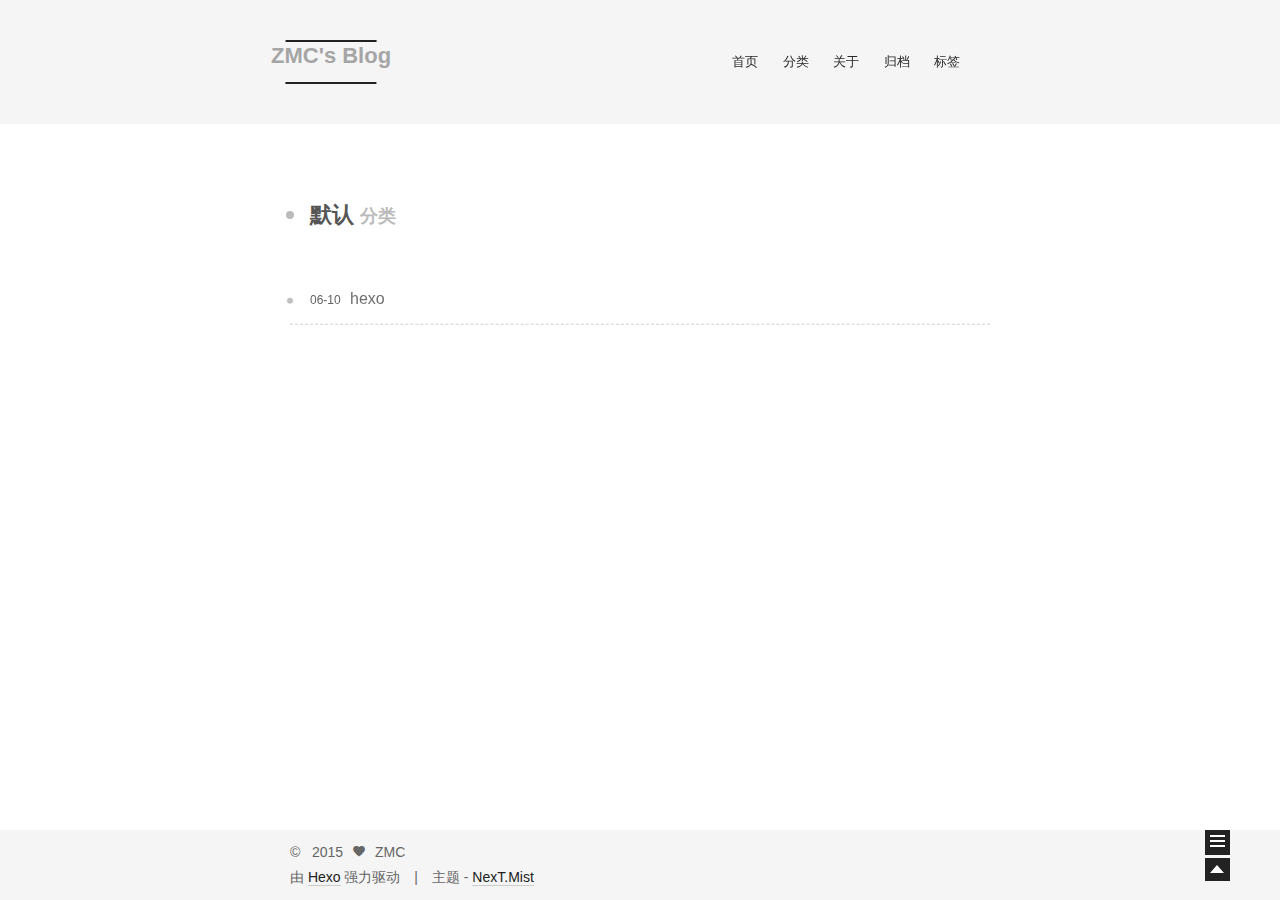
<file: categories/默认/index.html>
<!doctype html>
<html class="theme-next use-motion theme-next-mist">
<head>
    

<meta charset="UTF-8"/>
<meta http-equiv="X-UA-Compatible" content="IE=edge,chrome=1" />
<meta name="viewport" content="width=device-width, initial-scale=1, maximum-scale=1"/>


<meta http-equiv="Cache-Control" content="no-transform" />
<meta http-equiv="Cache-Control" content="no-siteapp" />


  <meta name="google-site-verification" content="6UNyYXlPhg8JugIYsHKGT8MaoNqLRL5DBMFbSPiF6wA" />





  <link rel="stylesheet" type="text/css" href="/vendors/fancybox/source/jquery.fancybox.css?v=2.1.5"/>




<link rel="stylesheet" type="text/css" href="/css/main.css?v=0.4.4"/>




  <meta name="keywords" content="Hexo,next" />



  <link rel="alternate" href="/atom.xml" title="ZMC's Blog" type="application/atom+xml" />



  <link rel="shorticon icon" type="image/x-icon" href="/favicon.ico?v=0.4.4" />


<meta name="description">
<meta property="og:type" content="website">
<meta property="og:title" content="ZMC's Blog">
<meta property="og:url" content="https://zhangmc.github.io/categories/默认/index.html">
<meta property="og:site_name" content="ZMC's Blog">
<meta property="og:description">
<meta name="twitter:card" content="summary">
<meta name="twitter:title" content="ZMC's Blog">
<meta name="twitter:description">


<script type="text/javascript" id="hexo.configuration">
  var CONFIG = {
    scheme: 'Mist',
    sidebar: 'post'
  };
</script>

    <title> 分类: 默认 // ZMC's Blog </title>
</head>
<body itemscope itemtype="http://schema.org/WebPage" lang="zh-Hans">
<!--[if lte IE 8]>
  <div style=' clear: both; height: 59px; padding:0 0 0 15px; position: relative;margin:0 auto;'>
    <a href="http://windows.microsoft.com/en-US/internet-explorer/products/ie/home?ocid=ie6_countdown_bannercode">
      <img src="http://7u2nvr.com1.z0.glb.clouddn.com/picouterie.jpg" border="0" height="42" width="820"
           alt="You are using an outdated browser. For a faster, safer browsing experience, upgrade for free today or use other browser ,like chrome firefox safari."
           style='margin-left:auto;margin-right:auto;display: block;'/>
    </a>
  </div>
<![endif]-->

<script>
  (function(i,s,o,g,r,a,m){i['GoogleAnalyticsObject']=r;i[r]=i[r]||function(){
            (i[r].q=i[r].q||[]).push(arguments)},i[r].l=1*new Date();a=s.createElement(o),
          m=s.getElementsByTagName(o)[0];a.async=1;a.src=g;m.parentNode.insertBefore(a,m)
  })(window,document,'script','//www.google-analytics.com/analytics.js','ga');
  ga('create', 'UA-51872327-1', 'auto');
  ga('send', 'pageview');
</script>




<div class="container one-column ">
    <div class="headband"></div>
    <header id="header" class="header" itemscope itemtype="http://schema.org/WPHeader">
        <div class="header-inner"><h1 class="site-meta">
  <span class="logo-line-before"><i></i></span>
  <a href="/" class="brand" rel="start">
      <span class="logo">
        <i class="icon-logo"></i>
      </span>
      <span class="site-title">ZMC's Blog</span>
  </a>
  <span class="logo-line-after"><i></i></span>
</h1>

<div class="site-nav-toggle">
  <button>
    <span class="btn-bar"></span>
    <span class="btn-bar"></span>
    <span class="btn-bar"></span>
  </button>
</div>

<nav class="site-nav">
  

  
    <ul id="menu" class="menu ">
      
        
        <li class="menu-item menu-item-home">
          <a href="/" rel="section">
            <i class="menu-item-icon icon-home"></i> <br />
            首页
          </a>
        </li>
      
        
        <li class="menu-item menu-item-categories">
          <a href="/categories" rel="section">
            <i class="menu-item-icon icon-categories"></i> <br />
            分类
          </a>
        </li>
      
        
        <li class="menu-item menu-item-about">
          <a href="/about" rel="section">
            <i class="menu-item-icon icon-about"></i> <br />
            关于
          </a>
        </li>
      
        
        <li class="menu-item menu-item-archives">
          <a href="/archives" rel="section">
            <i class="menu-item-icon icon-archives"></i> <br />
            归档
          </a>
        </li>
      
        
        <li class="menu-item menu-item-tags">
          <a href="/tags" rel="section">
            <i class="menu-item-icon icon-tags"></i> <br />
            标签
          </a>
        </li>
      
    </ul>
  

  
</nav>


        </div>
    </header>

    <main id="main" class="main">
        <div class="main-inner">
            <div id="content" class="content">
                

  <section id="posts" class="posts-collapse">
    <div class="collection-title">
      <h2 >
        默认
        <small>分类</small>
      </h2>
    </div>

    
      

  <article class="post post-type-normal"itemscope itemtype="http://schema.org/Article">
    <header class="post-header">

      <h1 class="post-title">
        
            <a class="post-title-link" href="/2014/06/10/hexo/" itemprop="url">
              <span itemprop="name">hexo</span>
            </a>
        
      </h1>

      <div class="post-meta">
        <time class="post-time" datetime="2014-06-10T01:59:42.000Z" itemprop="dateCreated" content="2014-06-10"> 06-10 </time>
      </div>

    </header>
  </article>


    
  </section>

  


            </div>

            

            
        </div>

        
  
  <div class="sidebar-toggle">
    <div class="sidebar-toggle-line-wrap">
      <span class="sidebar-toggle-line sidebar-toggle-line-first"></span>
      <span class="sidebar-toggle-line sidebar-toggle-line-middle"></span>
      <span class="sidebar-toggle-line sidebar-toggle-line-last"></span>
    </div>
  </div>

  <aside id="sidebar" class="sidebar">
    <div class="sidebar-inner">

      

      <section class="site-overview">
        <div class="site-author motion-element" itemprop="author" itemscope itemtype="http://schema.org/Person">
          <img class="site-author-image" src="/images/avatar.jpg" alt="ZMC" itemprop="image"/>
          <p class="site-author-name" itemprop="name">ZMC</p>
        </div>
        <p class="site-description motion-element" itemprop="description"></p>
        <nav class="site-state motion-element">
          <div class="site-state-item site-state-posts">
            <a href="/archives">
              <span class="site-state-item-count">2</span>
              <span class="site-state-item-name">日志</span>
            </a>
          </div>

          <div class="site-state-item site-state-categories">
            <a href="/categories">
              <span class="site-state-item-count">1</span>
              <span class="site-state-item-name">分类</span>
              </a>
          </div>

          <div class="site-state-item site-state-tags">
            <a href="/tags">
              <span class="site-state-item-count">0</span>
              <span class="site-state-item-name">标签</span>
              </a>
          </div>

        </nav>

        
          <div class="feed-link motion-element">
            <a href="/atom.xml" rel="alternate">
              <i class="menu-item-icon icon-feed"></i>
              RSS
            </a>
          </div>
        

        <div class="links-of-author motion-element">
          
            
              <span class="links-of-author-item">
                <a href="https://github.com/zhangmc" target="_blank">GitHub</a>
              </span>
            
              <span class="links-of-author-item">
                <a href="https://twitter.com/zmc0927" target="_blank">Twitter</a>
              </span>
            
              <span class="links-of-author-item">
                <a href="http://www.douban.com/people/84594836/" target="_blank">DouBan</a>
              </span>
            
              <span class="links-of-author-item">
                <a href="http://www.zhihu.com/people/mc-zhang" target="_blank">ZhiHu</a>
              </span>
            
          
        </div>

        
        
          <div class="cc-license motion-element" itemprop="license">
            <a href="http://creativecommons.org/licenses/by-nc-sa/4.0" class="cc-opacity" target="_blank">
              <img src="/images/cc-by-nc-sa.svg" alt="Creative Commons" />
            </a>
          </div>
        

        <div class="links-of-author motion-element">
          
        </div>

      </section>

      

    </div>
  </aside>


    </main>

    <footer id="footer" class="footer">
        <div class="footer-inner">
            <div class="copyright" >
  
  &copy; &nbsp; 
  <span itemprop="copyrightYear">2015</span>
  <span class="with-love">
    <i class="icon-heart"></i>
  </span>
  <span class="author" itemprop="copyrightHolder">ZMC</span>
</div>

<div class="powered-by">
  由 <a class="theme-link" href="http://hexo.io">Hexo</a> 强力驱动
</div>

<div class="theme-info">
  主题 -
  <a class="theme-link" href="https://github.com/iissnan/hexo-theme-next">
    NexT.Mist
  </a>
</div>



        </div>
    </footer>

    <div class="back-to-top"></div>
</div>

<script type="text/javascript" src="/vendors/jquery/index.js?v=2.1.3"></script>

  
  
  
    <script type="text/javascript">
      postMotionOptions = {stagger: 100, drag: true};
    </script>
  

  
    

  
    
  

  <script type="text/javascript">
    var duoshuoQuery = {short_name:"zmc"};
    (function() {
      var ds = document.createElement('script');
      ds.type = 'text/javascript';ds.async = true;
      ds.src = (document.location.protocol == 'https:' ? 'https:' : 'http:') + '//static.duoshuo.com/embed.js';
      ds.charset = 'UTF-8';
      (document.getElementsByTagName('head')[0]
      || document.getElementsByTagName('body')[0]).appendChild(ds);
    })();
  </script>
    
     
  	<script src="/js/ua-parser.min.js"></script>
  	<script src="/js/hook-duoshuo.js"></script>
  

    
  
  
  <script type="text/javascript" src="/vendors/fancybox/source/jquery.fancybox.pack.js"></script>
  <script type="text/javascript" src="/js/fancy-box.js?v=0.4.4"></script>


  <script type="text/javascript" src="/js/helpers.js?v=0.4.4"></script>
  

  <script type="text/javascript" src="/vendors/velocity/velocity.min.js"></script>
  <script type="text/javascript" src="/vendors/velocity/velocity.ui.min.js"></script>

  <script type="text/javascript" src="/js/motion_global.js?v=0.4.4" id="motion.global"></script>



  <script type="text/javascript" src="/js/search-toggle.js"></script>



<script type="text/javascript">
    $(document).ready(function () {
        if (CONFIG.sidebar === 'always') {
            displaySidebar();
        }
    });
</script>








<!-- lazyload -->
<script type="text/javascript" src="/js/lazyload.js"></script>
<script type="text/javascript">
    jQuery(function () {
        jQuery("#posts img").lazyload({
            placeholder: "/images/loading.gif",
            effect: "fadeIn"
        });
    });
</script>
</body>
</html>
</file>
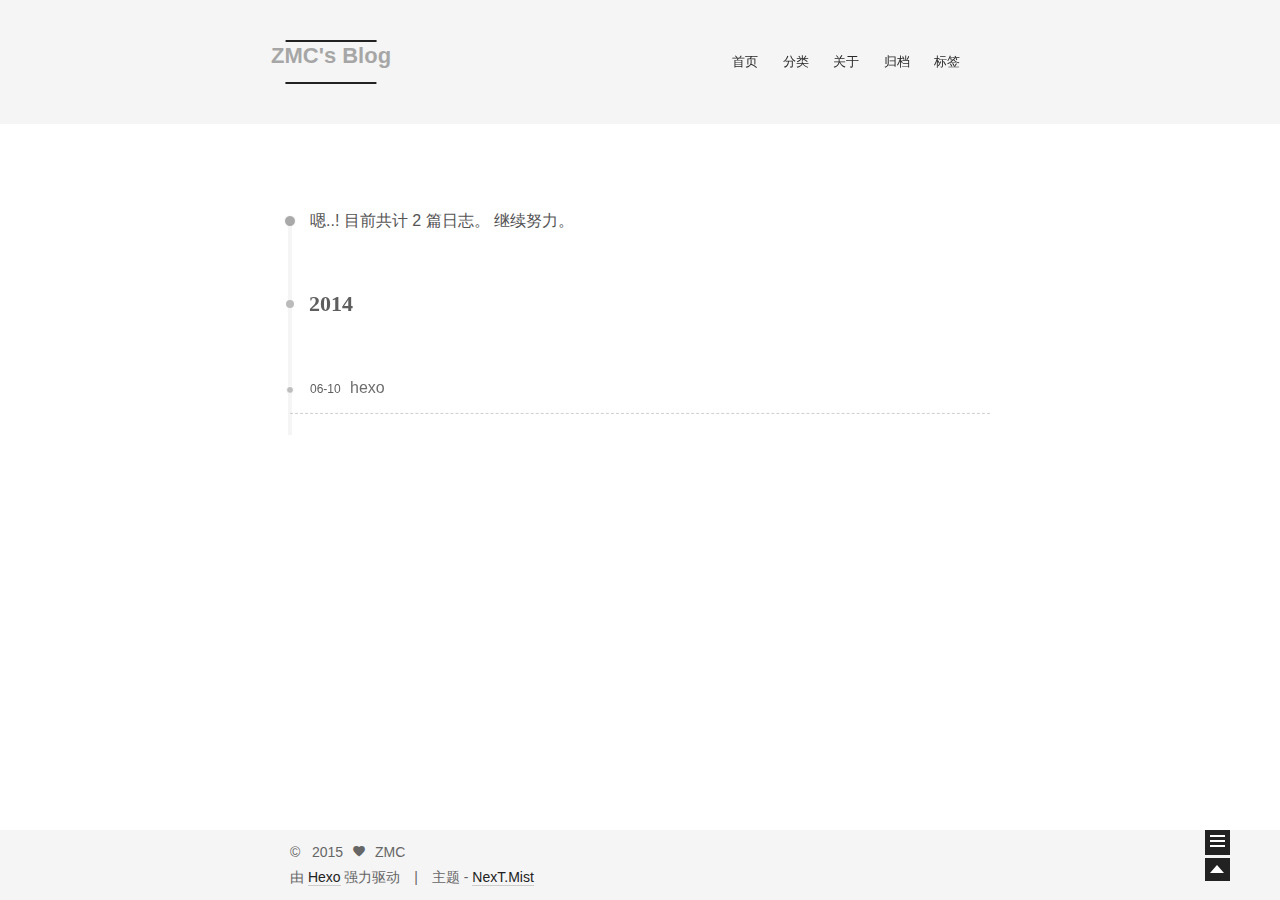
<file: archives/2014/06/index.html>
<!doctype html>
<html class="theme-next use-motion theme-next-mist">
<head>
    

<meta charset="UTF-8"/>
<meta http-equiv="X-UA-Compatible" content="IE=edge,chrome=1" />
<meta name="viewport" content="width=device-width, initial-scale=1, maximum-scale=1"/>


<meta http-equiv="Cache-Control" content="no-transform" />
<meta http-equiv="Cache-Control" content="no-siteapp" />


  <meta name="google-site-verification" content="6UNyYXlPhg8JugIYsHKGT8MaoNqLRL5DBMFbSPiF6wA" />





  <link rel="stylesheet" type="text/css" href="/vendors/fancybox/source/jquery.fancybox.css?v=2.1.5"/>




<link rel="stylesheet" type="text/css" href="/css/main.css?v=0.4.4"/>




  <meta name="keywords" content="Hexo,next" />



  <link rel="alternate" href="/atom.xml" title="ZMC's Blog" type="application/atom+xml" />



  <link rel="shorticon icon" type="image/x-icon" href="/favicon.ico?v=0.4.4" />


<meta name="description">
<meta property="og:type" content="website">
<meta property="og:title" content="ZMC's Blog">
<meta property="og:url" content="https://zhangmc.github.io/archives/2014/06/index.html">
<meta property="og:site_name" content="ZMC's Blog">
<meta property="og:description">
<meta name="twitter:card" content="summary">
<meta name="twitter:title" content="ZMC's Blog">
<meta name="twitter:description">


<script type="text/javascript" id="hexo.configuration">
  var CONFIG = {
    scheme: 'Mist',
    sidebar: 'post'
  };
</script>

    <title> 归档 // ZMC's Blog </title>
</head>
<body itemscope itemtype="http://schema.org/WebPage" lang="zh-Hans">
<!--[if lte IE 8]>
  <div style=' clear: both; height: 59px; padding:0 0 0 15px; position: relative;margin:0 auto;'>
    <a href="http://windows.microsoft.com/en-US/internet-explorer/products/ie/home?ocid=ie6_countdown_bannercode">
      <img src="http://7u2nvr.com1.z0.glb.clouddn.com/picouterie.jpg" border="0" height="42" width="820"
           alt="You are using an outdated browser. For a faster, safer browsing experience, upgrade for free today or use other browser ,like chrome firefox safari."
           style='margin-left:auto;margin-right:auto;display: block;'/>
    </a>
  </div>
<![endif]-->

<script>
  (function(i,s,o,g,r,a,m){i['GoogleAnalyticsObject']=r;i[r]=i[r]||function(){
            (i[r].q=i[r].q||[]).push(arguments)},i[r].l=1*new Date();a=s.createElement(o),
          m=s.getElementsByTagName(o)[0];a.async=1;a.src=g;m.parentNode.insertBefore(a,m)
  })(window,document,'script','//www.google-analytics.com/analytics.js','ga');
  ga('create', 'UA-51872327-1', 'auto');
  ga('send', 'pageview');
</script>




<div class="container one-column  page-archive ">
    <div class="headband"></div>
    <header id="header" class="header" itemscope itemtype="http://schema.org/WPHeader">
        <div class="header-inner"><h1 class="site-meta">
  <span class="logo-line-before"><i></i></span>
  <a href="/" class="brand" rel="start">
      <span class="logo">
        <i class="icon-logo"></i>
      </span>
      <span class="site-title">ZMC's Blog</span>
  </a>
  <span class="logo-line-after"><i></i></span>
</h1>

<div class="site-nav-toggle">
  <button>
    <span class="btn-bar"></span>
    <span class="btn-bar"></span>
    <span class="btn-bar"></span>
  </button>
</div>

<nav class="site-nav">
  

  
    <ul id="menu" class="menu ">
      
        
        <li class="menu-item menu-item-home">
          <a href="/" rel="section">
            <i class="menu-item-icon icon-home"></i> <br />
            首页
          </a>
        </li>
      
        
        <li class="menu-item menu-item-categories">
          <a href="/categories" rel="section">
            <i class="menu-item-icon icon-categories"></i> <br />
            分类
          </a>
        </li>
      
        
        <li class="menu-item menu-item-about">
          <a href="/about" rel="section">
            <i class="menu-item-icon icon-about"></i> <br />
            关于
          </a>
        </li>
      
        
        <li class="menu-item menu-item-archives">
          <a href="/archives" rel="section">
            <i class="menu-item-icon icon-archives"></i> <br />
            归档
          </a>
        </li>
      
        
        <li class="menu-item menu-item-tags">
          <a href="/tags" rel="section">
            <i class="menu-item-icon icon-tags"></i> <br />
            标签
          </a>
        </li>
      
    </ul>
  

  
</nav>


        </div>
    </header>

    <main id="main" class="main">
        <div class="main-inner">
            <div id="content" class="content">
                

  <section id="posts" class="posts-collapse">
    <span class="archive-move-on"></span>

    <span class="archive-page-counter">
      
      
      
        
      
      嗯..! 目前共计 2 篇日志。 继续努力。
    </span>

    

      
      
      

      
        
        <div class="collection-title">
          <h2 class="archive-year motion-element" id="archive-year-2014">2014</h2>
        </div>
      
      

      

  <article class="post post-type-normal"itemscope itemtype="http://schema.org/Article">
    <header class="post-header">

      <h1 class="post-title">
        
            <a class="post-title-link" href="/2014/06/10/hexo/" itemprop="url">
              <span itemprop="name">hexo</span>
            </a>
        
      </h1>

      <div class="post-meta">
        <time class="post-time" datetime="2014-06-10T01:59:42.000Z" itemprop="dateCreated" content="2014-06-10"> 06-10 </time>
      </div>

    </header>
  </article>



    

  </section>

  


            </div>

            

            
        </div>

        
  
  <div class="sidebar-toggle">
    <div class="sidebar-toggle-line-wrap">
      <span class="sidebar-toggle-line sidebar-toggle-line-first"></span>
      <span class="sidebar-toggle-line sidebar-toggle-line-middle"></span>
      <span class="sidebar-toggle-line sidebar-toggle-line-last"></span>
    </div>
  </div>

  <aside id="sidebar" class="sidebar">
    <div class="sidebar-inner">

      

      <section class="site-overview">
        <div class="site-author motion-element" itemprop="author" itemscope itemtype="http://schema.org/Person">
          <img class="site-author-image" src="/images/avatar.jpg" alt="ZMC" itemprop="image"/>
          <p class="site-author-name" itemprop="name">ZMC</p>
        </div>
        <p class="site-description motion-element" itemprop="description"></p>
        <nav class="site-state motion-element">
          <div class="site-state-item site-state-posts">
            <a href="/archives">
              <span class="site-state-item-count">2</span>
              <span class="site-state-item-name">日志</span>
            </a>
          </div>

          <div class="site-state-item site-state-categories">
            <a href="/categories">
              <span class="site-state-item-count">1</span>
              <span class="site-state-item-name">分类</span>
              </a>
          </div>

          <div class="site-state-item site-state-tags">
            <a href="/tags">
              <span class="site-state-item-count">0</span>
              <span class="site-state-item-name">标签</span>
              </a>
          </div>

        </nav>

        
          <div class="feed-link motion-element">
            <a href="/atom.xml" rel="alternate">
              <i class="menu-item-icon icon-feed"></i>
              RSS
            </a>
          </div>
        

        <div class="links-of-author motion-element">
          
            
              <span class="links-of-author-item">
                <a href="https://github.com/zhangmc" target="_blank">GitHub</a>
              </span>
            
              <span class="links-of-author-item">
                <a href="https://twitter.com/zmc0927" target="_blank">Twitter</a>
              </span>
            
              <span class="links-of-author-item">
                <a href="http://www.douban.com/people/84594836/" target="_blank">DouBan</a>
              </span>
            
              <span class="links-of-author-item">
                <a href="http://www.zhihu.com/people/mc-zhang" target="_blank">ZhiHu</a>
              </span>
            
          
        </div>

        
        
          <div class="cc-license motion-element" itemprop="license">
            <a href="http://creativecommons.org/licenses/by-nc-sa/4.0" class="cc-opacity" target="_blank">
              <img src="/images/cc-by-nc-sa.svg" alt="Creative Commons" />
            </a>
          </div>
        

        <div class="links-of-author motion-element">
          
        </div>

      </section>

      

    </div>
  </aside>


    </main>

    <footer id="footer" class="footer">
        <div class="footer-inner">
            <div class="copyright" >
  
  &copy; &nbsp; 
  <span itemprop="copyrightYear">2015</span>
  <span class="with-love">
    <i class="icon-heart"></i>
  </span>
  <span class="author" itemprop="copyrightHolder">ZMC</span>
</div>

<div class="powered-by">
  由 <a class="theme-link" href="http://hexo.io">Hexo</a> 强力驱动
</div>

<div class="theme-info">
  主题 -
  <a class="theme-link" href="https://github.com/iissnan/hexo-theme-next">
    NexT.Mist
  </a>
</div>



        </div>
    </footer>

    <div class="back-to-top"></div>
</div>

<script type="text/javascript" src="/vendors/jquery/index.js?v=2.1.3"></script>

  
  
  
    <script type="text/javascript">
      postMotionOptions = {stagger: 100, drag: true};
    </script>
  

  
    

  
    
  

  <script type="text/javascript">
    var duoshuoQuery = {short_name:"zmc"};
    (function() {
      var ds = document.createElement('script');
      ds.type = 'text/javascript';ds.async = true;
      ds.src = (document.location.protocol == 'https:' ? 'https:' : 'http:') + '//static.duoshuo.com/embed.js';
      ds.charset = 'UTF-8';
      (document.getElementsByTagName('head')[0]
      || document.getElementsByTagName('body')[0]).appendChild(ds);
    })();
  </script>
    
     
  	<script src="/js/ua-parser.min.js"></script>
  	<script src="/js/hook-duoshuo.js"></script>
  

    
  
  
  <script type="text/javascript" src="/vendors/fancybox/source/jquery.fancybox.pack.js"></script>
  <script type="text/javascript" src="/js/fancy-box.js?v=0.4.4"></script>


  <script type="text/javascript" src="/js/helpers.js?v=0.4.4"></script>
  

  <script type="text/javascript" src="/vendors/velocity/velocity.min.js"></script>
  <script type="text/javascript" src="/vendors/velocity/velocity.ui.min.js"></script>

  <script type="text/javascript" src="/js/motion_global.js?v=0.4.4" id="motion.global"></script>



  <script type="text/javascript" src="/js/search-toggle.js"></script>


  
    <script type="text/javascript" id="motion.page.archive">
      $('.archive-year').velocity('transition.slideLeftIn');
    </script>
  


<script type="text/javascript">
    $(document).ready(function () {
        if (CONFIG.sidebar === 'always') {
            displaySidebar();
        }
    });
</script>








<!-- lazyload -->
<script type="text/javascript" src="/js/lazyload.js"></script>
<script type="text/javascript">
    jQuery(function () {
        jQuery("#posts img").lazyload({
            placeholder: "/images/loading.gif",
            effect: "fadeIn"
        });
    });
</script>
</body>
</html>
</file>
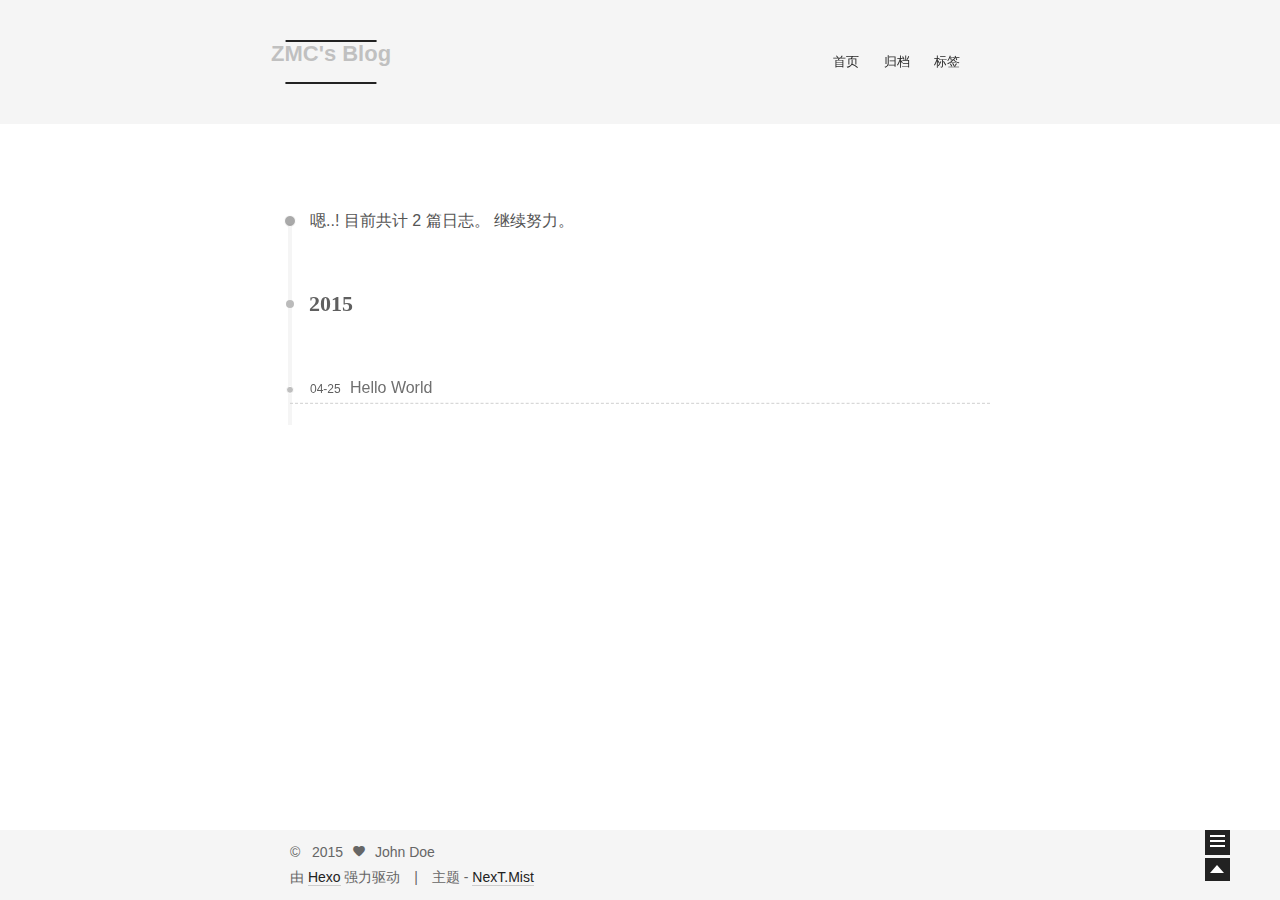
<file: archives/2015/04/index.html>
<!doctype html>
<html class="theme-next use-motion theme-next-mist">
<head>
  

<meta charset="UTF-8"/>
<meta http-equiv="X-UA-Compatible" content="IE=edge"/>
<meta name="viewport" content="width=device-width, initial-scale=1, maximum-scale=1"/>




  <link rel="stylesheet" type="text/css" href="/vendors/fancybox/source/jquery.fancybox.css?v=2.1.5"/>


<link rel="stylesheet" type="text/css" href="/css/main.css?v=0.4.2"/>




  <meta name="keywords" content="Hexo,next" />





  <link rel="shorticon icon" type="image/x-icon" href="/favicon.ico?v=0.4.2" />




  <title> 归档 // ZMC's Blog </title>
</head>

<body>
  <div class="container one-column  page-archive ">
    <div class="headband"></div>

    <div id="header" class="header">
      <div class="header-inner">
        <h1 class="site-meta">
  <span class="logo-line-before"><i></i></span>
  <a href="/" class="brand">
      <span class="logo">
        <i class="icon-logo"></i>
      </span>
      <span class="site-title">ZMC's Blog</span>
  </a>
  <span class="logo-line-after"><i></i></span>
</h1>


  <ul id="menu" class="menu">
     
    
      
      <li class="menu-item menu-item-home">
        <a href="/">
          <i class="menu-item-icon icon-home"></i> <br />
          首页
        </a>
      </li>
    
      
      <li class="menu-item menu-item-archives">
        <a href="/archives">
          <i class="menu-item-icon icon-archives"></i> <br />
          归档
        </a>
      </li>
    
      
      <li class="menu-item menu-item-tags">
        <a href="/tags">
          <i class="menu-item-icon icon-tags"></i> <br />
          标签
        </a>
      </li>
    
  </ul>


      </div>
    </div>

    <div id="main" class="main">
      <div class="main-inner">
        <div id="content" class="content">
          

  <div id="posts" class="posts-collapse">
    <span class="archive-move-on"></span>

    <span class="archive-page-counter">
      
      
       
      
      嗯..! 目前共计 2 篇日志。 继续努力。
    </span>

    

      
      
      

      
        
        <div class="collection-title">
          <h2 class="archive-year motion-element" id="archive-year-2015">2015</h2>
        </div>
      
      

      

  <div class="post post-type-normal">
    <div class="post-header">

      <div class="post-title">
        
            <a class="post-title-link" href="/2015/04/25/hello-world/">
              Hello World
            </a>
        
      </div>

      <div class="post-meta">
        <span class="post-time"> 04-25 </span>
      </div>

    </div>
  </div>



    

  </div>

  


        </div>
      </div>

      
  
  <div class="sidebar-toggle">
    <div class="sidebar-toggle-line-wrap">
      <span class="sidebar-toggle-line sidebar-toggle-line-first"></span>
      <span class="sidebar-toggle-line sidebar-toggle-line-middle"></span>
      <span class="sidebar-toggle-line sidebar-toggle-line-last"></span>
    </div>
  </div>

  <div id="sidebar" class="sidebar">
    <div class="sidebar-inner">

      

      <div class="site-overview">
        <div class="site-author motion-element">
          <img class="site-author-image" src="/images/default_avatar.jpg" alt="John Doe" />
          <p class="site-author-name">John Doe</p>
        </div>
        <p class="site-description motion-element"></p>
        <div class="site-state motion-element">
          <div class="site-state-item site-state-posts">
            <a href="/archives">
              <span class="site-state-item-count">2</span>
              <span class="site-state-item-name">日志</span>
            </a>
          </div>

          <div class="site-state-item site-state-categories">
            
              <span class="site-state-item-count">1</span>
              <span class="site-state-item-name">分类</span>
              
          </div>

          <div class="site-state-item site-state-tags">
            <a href="/tags">
              <span class="site-state-item-count">0</span>
              <span class="site-state-item-name">标签</span>
              </a>
          </div>

        </div>

        

        <div class="links-of-author motion-element">
          
            
              <span class="links-of-author-item">
              <a href="https://github.com/zhangmc" target="_blank">GitHub</a>
            </span>
            
              <span class="links-of-author-item">
              <a href="https://twitter.com/zmc0927" target="_blank">Twitter</a>
            </span>
            
              <span class="links-of-author-item">
              <a href="http://www.douban.com/people/84594836/" target="_blank">DouBan</a>
            </span>
            
              <span class="links-of-author-item">
              <a href="http://www.zhihu.com/people/mc-zhang" target="_blank">ZhiHu</a>
            </span>
            
          
        </div>

        
        
          <div class="cc-license motion-element">
            <a href="http://creativecommons.org/licenses/by-nc-sa/4.0" class="cc-opacity" target="_blank">
              <img src="/images/cc-by-nc-sa.svg" alt="Creative Commons" />
            </a>
          </div>
        

      </div>

      

    </div>
  </div>


    </div>

    <div id="footer" class="footer">
      <div class="footer-inner">
        <div class="copyright">
  
  &copy; &nbsp; 
  2015
  <span class="with-love">
    <i class="icon-heart"></i>
  </span>
  <span class="author">John Doe</span>
</div>

<div class="powered-by">
  由 <a class="theme-link" href="http://hexo.io">Hexo</a> 强力驱动
</div>

<div class="theme-info">
  主题 -
  <a class="theme-link" href="https://github.com/iissnan/hexo-theme-next">
    NexT.Mist
  </a>
</div>



      </div>
    </div>

    <div class="back-to-top"></div>
  </div>

  <script type="text/javascript" src="/vendors/jquery/index.js?v=2.1.3"></script>

  
  
  
    <script type="text/javascript">
      postMotionOptions = {stagger: 100, drag: true};
    </script>
  


  
  <script type="text/javascript" src="/vendors/fancybox/source/jquery.fancybox.pack.js"></script>
  <script type="text/javascript">
    $(document).ready(function() {
      $('.content img').each(function () {
        var $image = $(this);
        var $imageWrapLink = $image.parent('a');

        if ($imageWrapLink.size() < 1) {
          $imageWrapLink = $image.wrap('<a href="' + this.getAttribute('src') + '"></a>').parent('a');
        }
        $imageWrapLink.addClass('fancybox');
      });
    });
    $('.fancybox').fancybox({
      helpers: {
        overlay: {
          locked: false
        }
      }
    });
  </script>


  <script type="text/javascript">
  function hasMobileUA () {
    var nav = window.navigator;
    var ua = nav.userAgent;
    var pa = /iPad|iPhone|Android|Opera Mini|BlackBerry|webOS|UCWEB|Blazer|PSP|IEMobile|Symbian/g;

    return pa.test(ua);
  }

  function isDesktop () {
    return screen.width > 991 && !hasMobileUA();
  }

  function isTablet () {
    return screen.width < 992 && screen.width > 767 && hasMobileUA();
  }

  function isMobile () {
    return screen.width < 767 && hasMobileUA();
  }

  function escapeSelector (selector) {
    return selector.replace(/[!"$%&'()*+,.\/:;<=>?@[\\\]^`{|}~]/g, "\\$&")
  }
</script>

  

  <script type="text/javascript" src="/vendors/velocity/velocity.min.js"></script>
  <script type="text/javascript" src="/vendors/velocity/velocity.ui.min.js"></script>

  <script type="text/javascript" id="motion.global">
  $(document).ready(function () {
    var body = $('body');
    var isSidebarVisible = false;
    var sidebarToggle = $('.sidebar-toggle');
    var sidebarToggleLine1st = $('.sidebar-toggle-line-first')
    var sidebarToggleLine2nd = $('.sidebar-toggle-line-middle');
    var sidebarToggleLine3rd = $('.sidebar-toggle-line-last');
    var sidebar = $('.sidebar');

    var SIDEBAR_WIDTH = '320px';
    var SIDEBAR_DISPLAY_DURATION = 300;

    var sidebarToogleLineStatusInit = {width: '100%', opacity: 1, left: 0, rotateZ: 0, top: 0};

    var sidebarToggleLine1stStatusInit = sidebarToogleLineStatusInit;
    var sidebarToggleLine1stStatusArrow = {width: '50%', rotateZ: '-45deg', top: '2px'};
    var sidebarToogleLine1stStatusClose = {width: '100%', rotateZ: '-45deg', top: '5px'};

    var sidebarToggleLine2ndStatusInit = sidebarToogleLineStatusInit;
    var sidebarToggleLine2ndStatusArrow = {width: '90%'};
    var sidebarToogleLine2ndStatusClose = {opacity: 0};

    var sidebarToggleLine3rdStatusInit = sidebarToogleLineStatusInit;
    var sidebarToggleLine3rdStatusArrow = {width: '50%', rotateZ: '45deg', top: '-2px'};
    var sidebarToogleLine3rdStatusClose = {width: '100%', rotateZ: '45deg', top: '-5px'};

    LogoAndMenuMotion();
    sidebatToggleMotion();
    postsListMotion();
    backToTopMotion();


    $(document)
      .on('sidebar.isShowing', function () {
        isDesktop() && body.velocity(
          {paddingRight: SIDEBAR_WIDTH},
          SIDEBAR_DISPLAY_DURATION
        );
        sidebarContentMotion();
      })
      .on('sidebar.isHiding', function () {});

    function LogoAndMenuMotion() {
      $.Velocity.RunSequence([
        { e: $('.brand'), p: { opacity: 1 }, o: { duration: 100 } },
        { e: $('.logo'), p: { opacity: 1, top: 0 }, o: { duration: 50} },
        
        { e: $('.logo-line-before i'), p: { translateX: "100%" }, o: { duration: 500, sequenceQueue: false } },
        { e: $('.logo-line-after i'), p: { translateX: "-100%" }, o: { duration: 500, sequenceQueue: false } },
        
        { e: $('.site-title'), p: { opacity: 1, top: 0 }, o: { duration: 200 } }
      ]);
      $('.menu-item').velocity('transition.slideDownIn', {display: null});
    }


    function backToTopMotion () {
      var b2top = $('.back-to-top');
      b2top.on('click', function () {
        body.velocity('scroll');
      });
    }

    function sidebarShowMotion () {

      sidebarToggleLine1st.velocity(sidebarToogleLine1stStatusClose);
      sidebarToggleLine2nd.velocity(sidebarToogleLine2ndStatusClose);
      sidebarToggleLine3rd.velocity(sidebarToogleLine3rdStatusClose);

      sidebar.velocity({width: SIDEBAR_WIDTH}, {
        display: 'block',
        duration: SIDEBAR_DISPLAY_DURATION,
        complete: function () {
          sidebar.addClass('sidebar-active');
          sidebar.trigger('sidebar.didShow');
        }
      });
      sidebar.trigger('sidebar.isShowing');
    }

    function sidebarHideMotion () {
      isDesktop() && body.velocity({paddingRight: 0});
      sidebar.velocity('reverse');

      sidebarToggleLine1st.velocity(sidebarToggleLine1stStatusInit);
      sidebarToggleLine2nd.velocity(sidebarToggleLine2ndStatusInit);
      sidebarToggleLine3rd.velocity(sidebarToggleLine3rdStatusInit);

      sidebar.removeClass('sidebar-active');
      sidebar.trigger('sidebar.isHiding');
    };

    function sidebarContentMotion () {
      $('.sidebar .motion-element').velocity(
        'transition.slideRightIn',
        {stagger: 50, drag: true}
      );
    }

    function postsListMotion () {
      var postMotionOptions = window.postMotionOptions || {stagger: 300, drag: true};
      $('.post').velocity('transition.slideDownIn', postMotionOptions);
    }

    function sidebatToggleMotion () {
      sidebarToggle.on('click', function () {
        isSidebarVisible ? sidebarHideMotion() : sidebarShowMotion();
        isSidebarVisible = !isSidebarVisible;
      });

      sidebarToggle.hover(function () {
        if (isSidebarVisible) {return}
        sidebarToggleLine1st.velocity('stop').velocity(sidebarToggleLine1stStatusArrow);
        sidebarToggleLine2nd.velocity('stop').velocity(sidebarToggleLine2ndStatusArrow);
        sidebarToggleLine3rd.velocity('stop').velocity(sidebarToggleLine3rdStatusArrow);
      }, function () {
        if (isSidebarVisible) {return}
        sidebarToggleLine1st.velocity('stop').velocity(sidebarToggleLine1stStatusInit);
        sidebarToggleLine2nd.velocity('stop').velocity(sidebarToggleLine2ndStatusInit);
        sidebarToggleLine3rd.velocity('stop').velocity(sidebarToggleLine3rdStatusInit);
      });
    }
  });

</script>





  
  
    <script type="text/javascript" id="motion.page.archive">
      $('.archive-year').velocity('transition.slideLeftIn');
    </script>
  


  

  

  
</body>
</html>
</file>
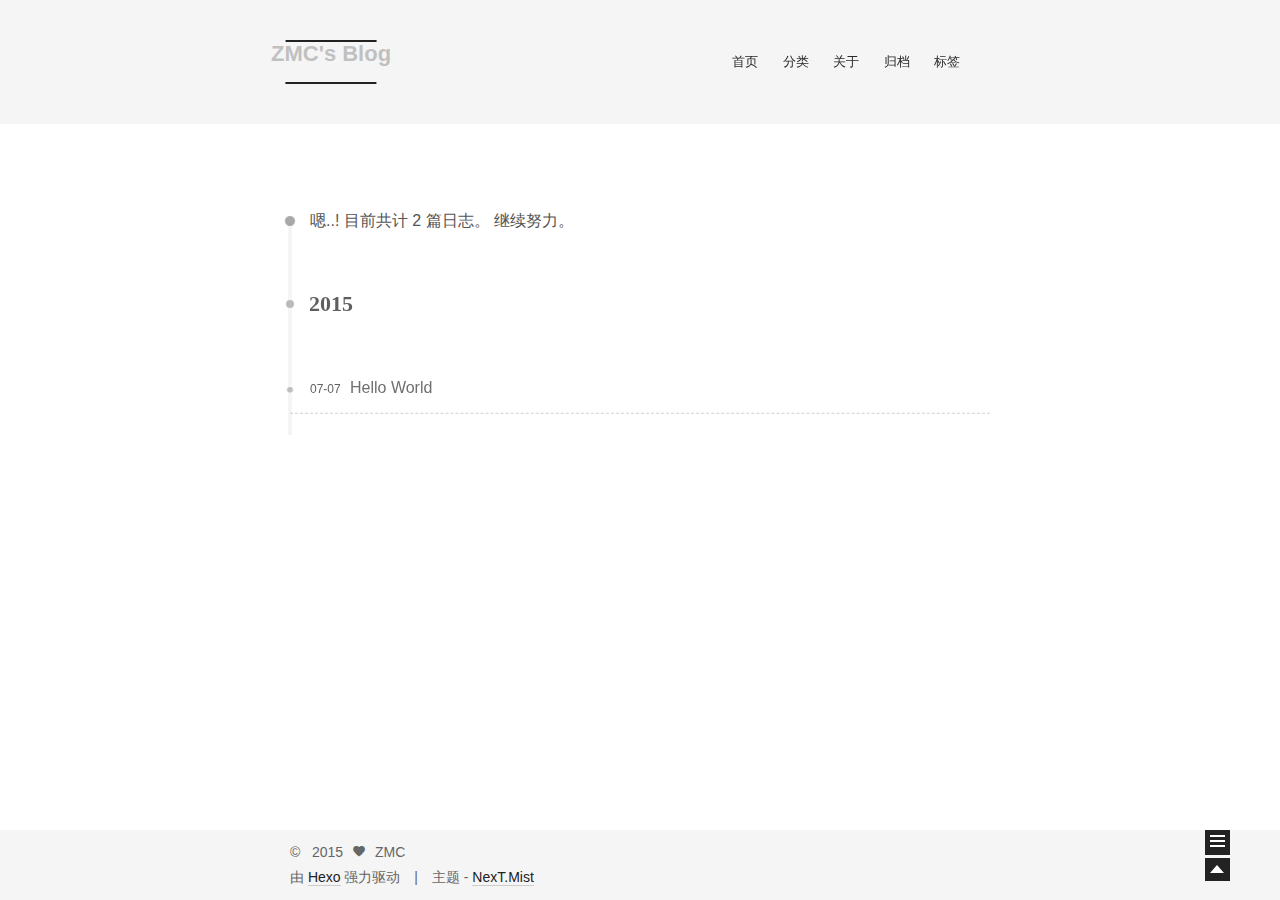
<file: archives/2015/07/index.html>
<!doctype html>
<html class="theme-next use-motion theme-next-mist">
<head>
    

<meta charset="UTF-8"/>
<meta http-equiv="X-UA-Compatible" content="IE=edge,chrome=1" />
<meta name="viewport" content="width=device-width, initial-scale=1, maximum-scale=1"/>


<meta http-equiv="Cache-Control" content="no-transform" />
<meta http-equiv="Cache-Control" content="no-siteapp" />


  <meta name="google-site-verification" content="6UNyYXlPhg8JugIYsHKGT8MaoNqLRL5DBMFbSPiF6wA" />





  <link rel="stylesheet" type="text/css" href="/vendors/fancybox/source/jquery.fancybox.css?v=2.1.5"/>




<link rel="stylesheet" type="text/css" href="/css/main.css?v=0.4.4"/>




  <meta name="keywords" content="Hexo,next" />



  <link rel="alternate" href="/atom.xml" title="ZMC's Blog" type="application/atom+xml" />



  <link rel="shorticon icon" type="image/x-icon" href="/favicon.ico?v=0.4.4" />


<meta name="description">
<meta property="og:type" content="website">
<meta property="og:title" content="ZMC's Blog">
<meta property="og:url" content="https://zhangmc.github.io/archives/2015/07/index.html">
<meta property="og:site_name" content="ZMC's Blog">
<meta property="og:description">
<meta name="twitter:card" content="summary">
<meta name="twitter:title" content="ZMC's Blog">
<meta name="twitter:description">


<script type="text/javascript" id="hexo.configuration">
  var CONFIG = {
    scheme: 'Mist',
    sidebar: 'post'
  };
</script>

    <title> 归档 // ZMC's Blog </title>
</head>
<body itemscope itemtype="http://schema.org/WebPage" lang="zh-Hans">
<!--[if lte IE 8]>
  <div style=' clear: both; height: 59px; padding:0 0 0 15px; position: relative;margin:0 auto;'>
    <a href="http://windows.microsoft.com/en-US/internet-explorer/products/ie/home?ocid=ie6_countdown_bannercode">
      <img src="http://7u2nvr.com1.z0.glb.clouddn.com/picouterie.jpg" border="0" height="42" width="820"
           alt="You are using an outdated browser. For a faster, safer browsing experience, upgrade for free today or use other browser ,like chrome firefox safari."
           style='margin-left:auto;margin-right:auto;display: block;'/>
    </a>
  </div>
<![endif]-->

<script>
  (function(i,s,o,g,r,a,m){i['GoogleAnalyticsObject']=r;i[r]=i[r]||function(){
            (i[r].q=i[r].q||[]).push(arguments)},i[r].l=1*new Date();a=s.createElement(o),
          m=s.getElementsByTagName(o)[0];a.async=1;a.src=g;m.parentNode.insertBefore(a,m)
  })(window,document,'script','//www.google-analytics.com/analytics.js','ga');
  ga('create', 'UA-51872327-1', 'auto');
  ga('send', 'pageview');
</script>




<div class="container one-column  page-archive ">
    <div class="headband"></div>
    <header id="header" class="header" itemscope itemtype="http://schema.org/WPHeader">
        <div class="header-inner"><h1 class="site-meta">
  <span class="logo-line-before"><i></i></span>
  <a href="/" class="brand" rel="start">
      <span class="logo">
        <i class="icon-logo"></i>
      </span>
      <span class="site-title">ZMC's Blog</span>
  </a>
  <span class="logo-line-after"><i></i></span>
</h1>

<div class="site-nav-toggle">
  <button>
    <span class="btn-bar"></span>
    <span class="btn-bar"></span>
    <span class="btn-bar"></span>
  </button>
</div>

<nav class="site-nav">
  

  
    <ul id="menu" class="menu ">
      
        
        <li class="menu-item menu-item-home">
          <a href="/" rel="section">
            <i class="menu-item-icon icon-home"></i> <br />
            首页
          </a>
        </li>
      
        
        <li class="menu-item menu-item-categories">
          <a href="/categories" rel="section">
            <i class="menu-item-icon icon-categories"></i> <br />
            分类
          </a>
        </li>
      
        
        <li class="menu-item menu-item-about">
          <a href="/about" rel="section">
            <i class="menu-item-icon icon-about"></i> <br />
            关于
          </a>
        </li>
      
        
        <li class="menu-item menu-item-archives">
          <a href="/archives" rel="section">
            <i class="menu-item-icon icon-archives"></i> <br />
            归档
          </a>
        </li>
      
        
        <li class="menu-item menu-item-tags">
          <a href="/tags" rel="section">
            <i class="menu-item-icon icon-tags"></i> <br />
            标签
          </a>
        </li>
      
    </ul>
  

  
</nav>


        </div>
    </header>

    <main id="main" class="main">
        <div class="main-inner">
            <div id="content" class="content">
                

  <section id="posts" class="posts-collapse">
    <span class="archive-move-on"></span>

    <span class="archive-page-counter">
      
      
      
        
      
      嗯..! 目前共计 2 篇日志。 继续努力。
    </span>

    

      
      
      

      
        
        <div class="collection-title">
          <h2 class="archive-year motion-element" id="archive-year-2015">2015</h2>
        </div>
      
      

      

  <article class="post post-type-normal"itemscope itemtype="http://schema.org/Article">
    <header class="post-header">

      <h1 class="post-title">
        
            <a class="post-title-link" href="/2015/07/07/hello-world/" itemprop="url">
              <span itemprop="name">Hello World</span>
            </a>
        
      </h1>

      <div class="post-meta">
        <time class="post-time" datetime="2015-07-07T15:01:26.745Z" itemprop="dateCreated" content="2015-07-07"> 07-07 </time>
      </div>

    </header>
  </article>



    

  </section>

  


            </div>

            

            
        </div>

        
  
  <div class="sidebar-toggle">
    <div class="sidebar-toggle-line-wrap">
      <span class="sidebar-toggle-line sidebar-toggle-line-first"></span>
      <span class="sidebar-toggle-line sidebar-toggle-line-middle"></span>
      <span class="sidebar-toggle-line sidebar-toggle-line-last"></span>
    </div>
  </div>

  <aside id="sidebar" class="sidebar">
    <div class="sidebar-inner">

      

      <section class="site-overview">
        <div class="site-author motion-element" itemprop="author" itemscope itemtype="http://schema.org/Person">
          <img class="site-author-image" src="/images/avatar.jpg" alt="ZMC" itemprop="image"/>
          <p class="site-author-name" itemprop="name">ZMC</p>
        </div>
        <p class="site-description motion-element" itemprop="description"></p>
        <nav class="site-state motion-element">
          <div class="site-state-item site-state-posts">
            <a href="/archives">
              <span class="site-state-item-count">2</span>
              <span class="site-state-item-name">日志</span>
            </a>
          </div>

          <div class="site-state-item site-state-categories">
            <a href="/categories">
              <span class="site-state-item-count">1</span>
              <span class="site-state-item-name">分类</span>
              </a>
          </div>

          <div class="site-state-item site-state-tags">
            <a href="/tags">
              <span class="site-state-item-count">0</span>
              <span class="site-state-item-name">标签</span>
              </a>
          </div>

        </nav>

        
          <div class="feed-link motion-element">
            <a href="/atom.xml" rel="alternate">
              <i class="menu-item-icon icon-feed"></i>
              RSS
            </a>
          </div>
        

        <div class="links-of-author motion-element">
          
            
              <span class="links-of-author-item">
                <a href="https://github.com/zhangmc" target="_blank">GitHub</a>
              </span>
            
              <span class="links-of-author-item">
                <a href="https://twitter.com/zmc0927" target="_blank">Twitter</a>
              </span>
            
              <span class="links-of-author-item">
                <a href="http://www.douban.com/people/84594836/" target="_blank">DouBan</a>
              </span>
            
              <span class="links-of-author-item">
                <a href="http://www.zhihu.com/people/mc-zhang" target="_blank">ZhiHu</a>
              </span>
            
          
        </div>

        
        
          <div class="cc-license motion-element" itemprop="license">
            <a href="http://creativecommons.org/licenses/by-nc-sa/4.0" class="cc-opacity" target="_blank">
              <img src="/images/cc-by-nc-sa.svg" alt="Creative Commons" />
            </a>
          </div>
        

        <div class="links-of-author motion-element">
          
        </div>

      </section>

      

    </div>
  </aside>


    </main>

    <footer id="footer" class="footer">
        <div class="footer-inner">
            <div class="copyright" >
  
  &copy; &nbsp; 
  <span itemprop="copyrightYear">2015</span>
  <span class="with-love">
    <i class="icon-heart"></i>
  </span>
  <span class="author" itemprop="copyrightHolder">ZMC</span>
</div>

<div class="powered-by">
  由 <a class="theme-link" href="http://hexo.io">Hexo</a> 强力驱动
</div>

<div class="theme-info">
  主题 -
  <a class="theme-link" href="https://github.com/iissnan/hexo-theme-next">
    NexT.Mist
  </a>
</div>



        </div>
    </footer>

    <div class="back-to-top"></div>
</div>

<script type="text/javascript" src="/vendors/jquery/index.js?v=2.1.3"></script>

  
  
  
    <script type="text/javascript">
      postMotionOptions = {stagger: 100, drag: true};
    </script>
  

  
    

  
    
  

  <script type="text/javascript">
    var duoshuoQuery = {short_name:"zmc"};
    (function() {
      var ds = document.createElement('script');
      ds.type = 'text/javascript';ds.async = true;
      ds.src = (document.location.protocol == 'https:' ? 'https:' : 'http:') + '//static.duoshuo.com/embed.js';
      ds.charset = 'UTF-8';
      (document.getElementsByTagName('head')[0]
      || document.getElementsByTagName('body')[0]).appendChild(ds);
    })();
  </script>
    
     
  	<script src="/js/ua-parser.min.js"></script>
  	<script src="/js/hook-duoshuo.js"></script>
  

    
  
  
  <script type="text/javascript" src="/vendors/fancybox/source/jquery.fancybox.pack.js"></script>
  <script type="text/javascript" src="/js/fancy-box.js?v=0.4.4"></script>


  <script type="text/javascript" src="/js/helpers.js?v=0.4.4"></script>
  

  <script type="text/javascript" src="/vendors/velocity/velocity.min.js"></script>
  <script type="text/javascript" src="/vendors/velocity/velocity.ui.min.js"></script>

  <script type="text/javascript" src="/js/motion_global.js?v=0.4.4" id="motion.global"></script>



  <script type="text/javascript" src="/js/search-toggle.js"></script>


  
    <script type="text/javascript" id="motion.page.archive">
      $('.archive-year').velocity('transition.slideLeftIn');
    </script>
  


<script type="text/javascript">
    $(document).ready(function () {
        if (CONFIG.sidebar === 'always') {
            displaySidebar();
        }
    });
</script>








<!-- lazyload -->
<script type="text/javascript" src="/js/lazyload.js"></script>
<script type="text/javascript">
    jQuery(function () {
        jQuery("#posts img").lazyload({
            placeholder: "/images/loading.gif",
            effect: "fadeIn"
        });
    });
</script>
</body>
</html>
</file>
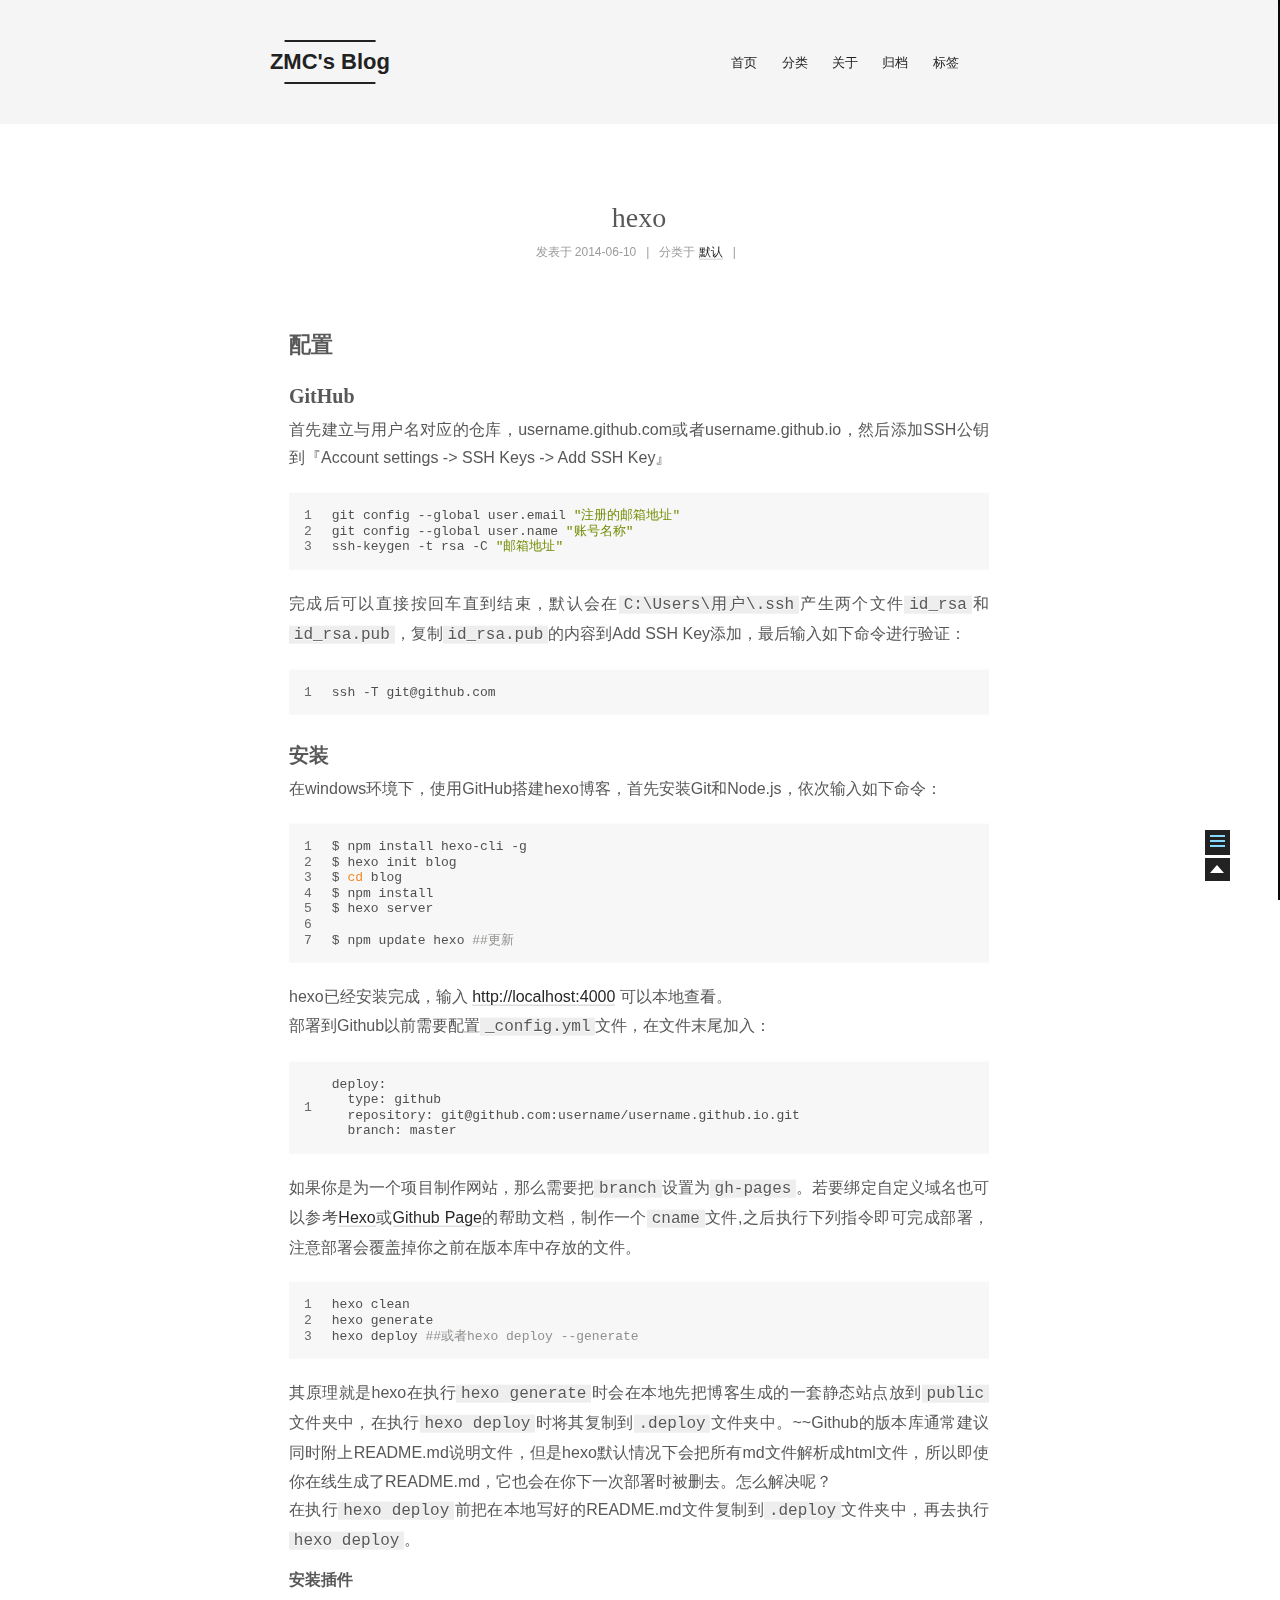
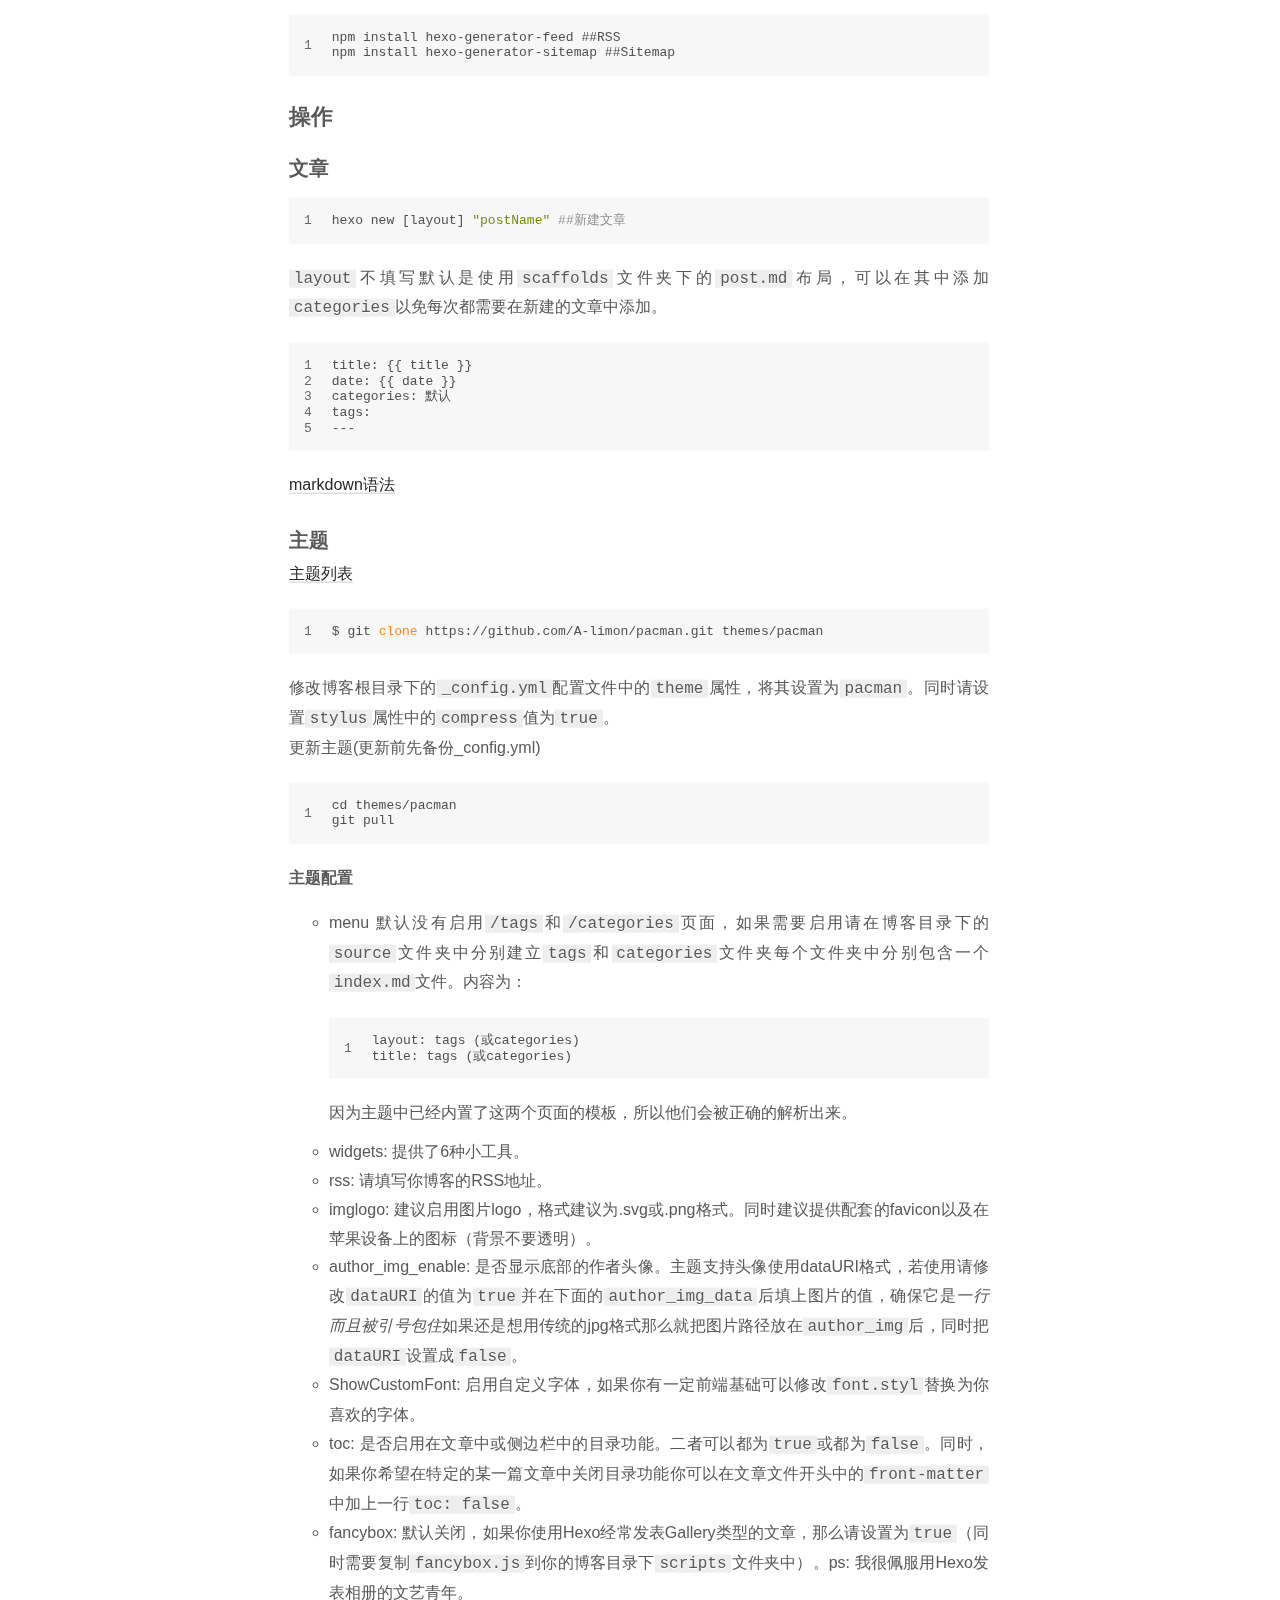
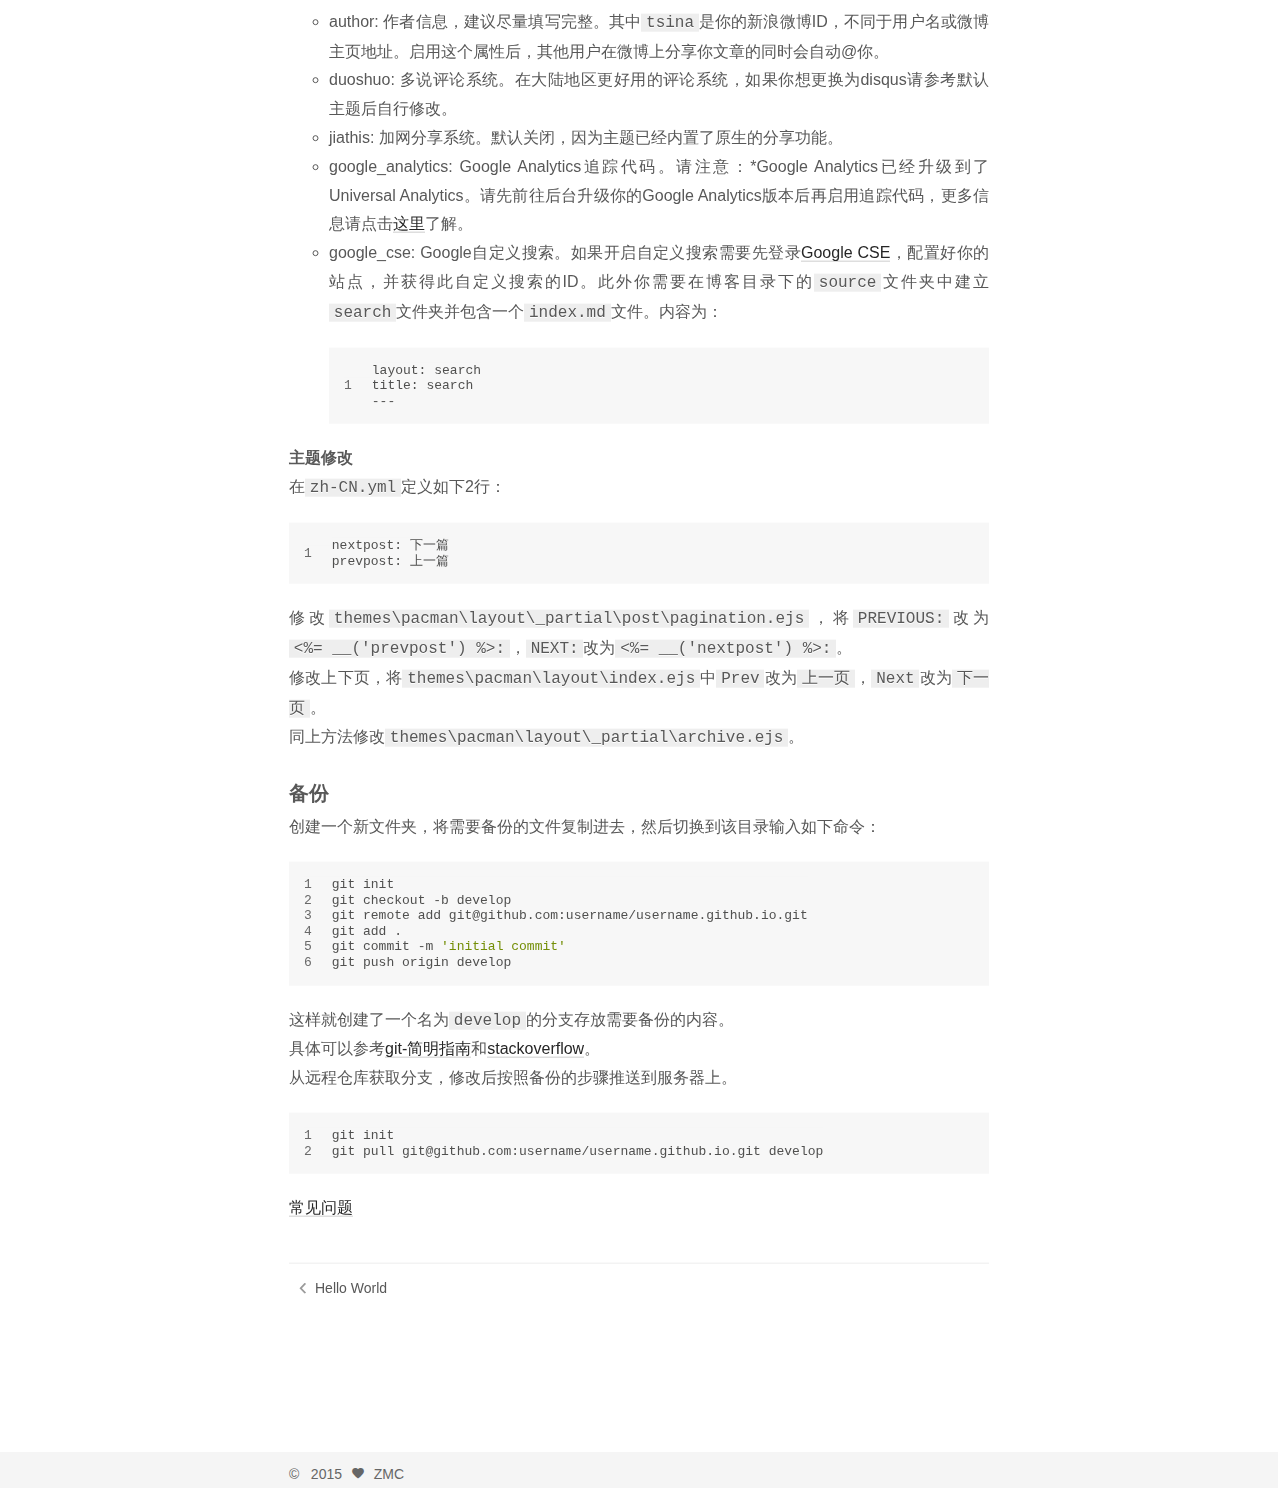
<file: 2014/06/10/hexo/index.html>
<!doctype html>
<html class="theme-next use-motion theme-next-mist">
<head>
    

<meta charset="UTF-8"/>
<meta http-equiv="X-UA-Compatible" content="IE=edge,chrome=1" />
<meta name="viewport" content="width=device-width, initial-scale=1, maximum-scale=1"/>


<meta http-equiv="Cache-Control" content="no-transform" />
<meta http-equiv="Cache-Control" content="no-siteapp" />


  <meta name="google-site-verification" content="6UNyYXlPhg8JugIYsHKGT8MaoNqLRL5DBMFbSPiF6wA" />





  <link rel="stylesheet" type="text/css" href="/vendors/fancybox/source/jquery.fancybox.css?v=2.1.5"/>




<link rel="stylesheet" type="text/css" href="/css/main.css?v=0.4.4"/>




  <meta name="keywords" content="Hexo,next" />



  <link rel="alternate" href="/atom.xml" title="ZMC's Blog" type="application/atom+xml" />



  <link rel="shorticon icon" type="image/x-icon" href="/favicon.ico?v=0.4.4" />


<meta name="description" content="使用GitHub搭建Hexo博客">
<meta property="og:type" content="article">
<meta property="og:title" content="hexo">
<meta property="og:url" content="https://zhangmc.github.io/2014/06/10/hexo/index.html">
<meta property="og:site_name" content="ZMC's Blog">
<meta property="og:description" content="使用GitHub搭建Hexo博客">
<meta property="og:updated_time" content="2015-07-07T16:27:22.315Z">
<meta name="twitter:card" content="summary">
<meta name="twitter:title" content="hexo">
<meta name="twitter:description" content="使用GitHub搭建Hexo博客">


<script type="text/javascript" id="hexo.configuration">
  var CONFIG = {
    scheme: 'Mist',
    sidebar: 'post'
  };
</script>

    <title> hexo // ZMC's Blog </title>
</head>
<body itemscope itemtype="http://schema.org/WebPage" lang="zh-Hans">
<!--[if lte IE 8]>
  <div style=' clear: both; height: 59px; padding:0 0 0 15px; position: relative;margin:0 auto;'>
    <a href="http://windows.microsoft.com/en-US/internet-explorer/products/ie/home?ocid=ie6_countdown_bannercode">
      <img src="http://7u2nvr.com1.z0.glb.clouddn.com/picouterie.jpg" border="0" height="42" width="820"
           alt="You are using an outdated browser. For a faster, safer browsing experience, upgrade for free today or use other browser ,like chrome firefox safari."
           style='margin-left:auto;margin-right:auto;display: block;'/>
    </a>
  </div>
<![endif]-->

<script>
  (function(i,s,o,g,r,a,m){i['GoogleAnalyticsObject']=r;i[r]=i[r]||function(){
            (i[r].q=i[r].q||[]).push(arguments)},i[r].l=1*new Date();a=s.createElement(o),
          m=s.getElementsByTagName(o)[0];a.async=1;a.src=g;m.parentNode.insertBefore(a,m)
  })(window,document,'script','//www.google-analytics.com/analytics.js','ga');
  ga('create', 'UA-51872327-1', 'auto');
  ga('send', 'pageview');
</script>




<div class="container one-column page-post-detail">
    <div class="headband"></div>
    <header id="header" class="header" itemscope itemtype="http://schema.org/WPHeader">
        <div class="header-inner"><h1 class="site-meta">
  <span class="logo-line-before"><i></i></span>
  <a href="/" class="brand" rel="start">
      <span class="logo">
        <i class="icon-logo"></i>
      </span>
      <span class="site-title">ZMC's Blog</span>
  </a>
  <span class="logo-line-after"><i></i></span>
</h1>

<div class="site-nav-toggle">
  <button>
    <span class="btn-bar"></span>
    <span class="btn-bar"></span>
    <span class="btn-bar"></span>
  </button>
</div>

<nav class="site-nav">
  

  
    <ul id="menu" class="menu ">
      
        
        <li class="menu-item menu-item-home">
          <a href="/" rel="section">
            <i class="menu-item-icon icon-home"></i> <br />
            首页
          </a>
        </li>
      
        
        <li class="menu-item menu-item-categories">
          <a href="/categories" rel="section">
            <i class="menu-item-icon icon-categories"></i> <br />
            分类
          </a>
        </li>
      
        
        <li class="menu-item menu-item-about">
          <a href="/about" rel="section">
            <i class="menu-item-icon icon-about"></i> <br />
            关于
          </a>
        </li>
      
        
        <li class="menu-item menu-item-archives">
          <a href="/archives" rel="section">
            <i class="menu-item-icon icon-archives"></i> <br />
            归档
          </a>
        </li>
      
        
        <li class="menu-item menu-item-tags">
          <a href="/tags" rel="section">
            <i class="menu-item-icon icon-tags"></i> <br />
            标签
          </a>
        </li>
      
    </ul>
  

  
</nav>


        </div>
    </header>

    <main id="main" class="main">
        <div class="main-inner">
            <div id="content" class="content">
                

  <div id="posts" class="posts-expand">
    

  <article class="post post-type-normal " itemscope itemtype="http://schema.org/Article">
    <header class="post-header">

      
      
        <h1 class="post-title" itemprop="name headline">
          
          
            
              hexo
            
          
        </h1>
      

      <div class="post-meta">
        <span class="post-time">
          发表于
          <time itemprop="dateCreated" datetime="2014-06-10T09:59:42+08:00" content="2014-06-10">
            2014-06-10
          </time>
        </span>

        
          <span class="post-category" >
            &nbsp; | &nbsp; 分类于
            
              <span itemprop="about" itemscope itemtype="https://schema.org/Thing"><a href="/categories/默认/" itemprop="url" rel="index"><span itemprop="name">默认</span></a></span>

              
              

            
          </span>
        

        
          
            <span class="post-comments-count">
              &nbsp; | &nbsp;
              <a href="/2014/06/10/hexo/#comments" itemprop="discussionUrl">
                <span class="post-comments-count ds-thread-count" data-thread-key="2014/06/10/hexo/" itemprop="commentsCount"></span>
              </a>
            </span>
          
        
      </div>
    </header>

    <div class="post-body">

      
      

      
        <span itemprop="articleBody"><h2 id="配置">配置</h2><h3 id="GitHub">GitHub</h3><p>首先建立与用户名对应的仓库，username.github.com或者username.github.io，然后添加SSH公钥到『Account settings -&gt; SSH Keys -&gt; Add SSH Key』</p>
<figure class="highlight bash"><table><tr><td class="gutter"><pre><span class="line">1</span><br><span class="line">2</span><br><span class="line">3</span><br></pre></td><td class="code"><pre><span class="line">git config --global user.email <span class="string">"注册的邮箱地址"</span></span><br><span class="line">git config --global user.name <span class="string">"账号名称"</span></span><br><span class="line">ssh-keygen -t rsa -C <span class="string">"邮箱地址"</span></span><br></pre></td></tr></table></figure>
<p>完成后可以直接按回车直到结束，默认会在<code>C:\Users\用户\.ssh</code>产生两个文件<code>id_rsa</code>和<code>id_rsa.pub</code>，复制<code>id_rsa.pub</code>的内容到Add SSH Key添加，最后输入如下命令进行验证：</p>
<figure class="highlight bash"><table><tr><td class="gutter"><pre><span class="line">1</span><br></pre></td><td class="code"><pre><span class="line">ssh -T git@github.com</span><br></pre></td></tr></table></figure>
<h3 id="安装">安装</h3><p>在windows环境下，使用GitHub搭建hexo博客，首先安装Git和Node.js，依次输入如下命令：</p>
<figure class="highlight bash"><table><tr><td class="gutter"><pre><span class="line">1</span><br><span class="line">2</span><br><span class="line">3</span><br><span class="line">4</span><br><span class="line">5</span><br><span class="line">6</span><br><span class="line">7</span><br></pre></td><td class="code"><pre><span class="line">$ npm install hexo-cli -g</span><br><span class="line">$ hexo init blog</span><br><span class="line">$ <span class="built_in">cd</span> blog</span><br><span class="line">$ npm install</span><br><span class="line">$ hexo server</span><br><span class="line"></span><br><span class="line">$ npm update hexo <span class="comment">##更新</span></span><br></pre></td></tr></table></figure>
<p>hexo已经安装完成，输入 <a href="http://localhost:4000" target="_blank" rel="external">http://localhost:4000</a> 可以本地查看。<br>部署到Github以前需要配置<code>_config.yml</code>文件，在文件末尾加入：</p>
<figure class="highlight"><table><tr><td class="gutter"><pre><span class="line">1</span><br></pre></td><td class="code"><pre><span class="line">deploy:&#10;  type: github&#10;  repository: git@github.com:username/username.github.io.git&#10;  branch: master</span><br></pre></td></tr></table></figure>
<p>如果你是为一个项目制作网站，那么需要把<code>branch</code>设置为<code>gh-pages</code>。若要绑定自定义域名也可以参考<a href="http://hexo.io/docs/deployment.html" target="_blank" rel="external">Hexo</a>或<a href="https://pages.github.com/" target="_blank" rel="external">Github Page</a>的帮助文档，制作一个<code>cname</code>文件,之后执行下列指令即可完成部署，注意部署会覆盖掉你之前在版本库中存放的文件。</p>
<figure class="highlight bash"><table><tr><td class="gutter"><pre><span class="line">1</span><br><span class="line">2</span><br><span class="line">3</span><br></pre></td><td class="code"><pre><span class="line">hexo clean</span><br><span class="line">hexo generate</span><br><span class="line">hexo deploy <span class="comment">##或者hexo deploy --generate</span></span><br></pre></td></tr></table></figure>
<p>其原理就是hexo在执行<code>hexo generate</code>时会在本地先把博客生成的一套静态站点放到<code>public</code>文件夹中，在执行<code>hexo deploy</code>时将其复制到<code>.deploy</code>文件夹中。~~Github的版本库通常建议同时附上README.md说明文件，但是hexo默认情况下会把所有md文件解析成html文件，所以即使你在线生成了README.md，它也会在你下一次部署时被删去。怎么解决呢？<br>在执行<code>hexo deploy</code>前把在本地写好的README.md文件复制到<code>.deploy</code>文件夹中，再去执行<code>hexo deploy</code>。</p>
<p><strong>安装插件</strong><br><figure class="highlight plain"><table><tr><td class="gutter"><pre><span class="line">1</span><br></pre></td><td class="code"><pre><span class="line">npm install hexo-generator-feed ##RSS&#10;npm install hexo-generator-sitemap ##Sitemap</span><br></pre></td></tr></table></figure></p>
<h2 id="操作">操作</h2><h3 id="文章">文章</h3><figure class="highlight bash"><table><tr><td class="gutter"><pre><span class="line">1</span><br></pre></td><td class="code"><pre><span class="line">hexo new [layout] <span class="string">"postName"</span> <span class="comment">##新建文章</span></span><br></pre></td></tr></table></figure>
<p><code>layout</code>不填写默认是使用<code>scaffolds</code>文件夹下的<code>post.md</code>布局，可以在其中添加<code>categories</code>以免每次都需要在新建的文章中添加。</p>
<figure class="highlight bash"><table><tr><td class="gutter"><pre><span class="line">1</span><br><span class="line">2</span><br><span class="line">3</span><br><span class="line">4</span><br><span class="line">5</span><br></pre></td><td class="code"><pre><span class="line">title: &#123;&#123; title &#125;&#125;</span><br><span class="line">date: &#123;&#123; date &#125;&#125;</span><br><span class="line">categories: 默认</span><br><span class="line">tags:</span><br><span class="line">---</span><br></pre></td></tr></table></figure>
<p><a href="http://daringfireball.net/projects/markdown/syntax" target="_blank" rel="external">markdown语法</a></p>
<h3 id="主题">主题</h3><p><a href="https://github.com/tommy351/hexo/wiki/Themes" target="_blank" rel="external">主题列表</a><br><figure class="highlight bash"><table><tr><td class="gutter"><pre><span class="line">1</span><br></pre></td><td class="code"><pre><span class="line">$ git <span class="built_in">clone</span> https://github.com/A-limon/pacman.git themes/pacman</span><br></pre></td></tr></table></figure></p>
<p>修改博客根目录下的<code>_config.yml</code>配置文件中的<code>theme</code>属性，将其设置为<code>pacman</code>。同时请设置<code>stylus</code>属性中的<code>compress</code>值为<code>true</code>。<br>更新主题(更新前先备份_config.yml)<br><figure class="highlight plain"><table><tr><td class="gutter"><pre><span class="line">1</span><br></pre></td><td class="code"><pre><span class="line">cd themes/pacman&#10;git pull</span><br></pre></td></tr></table></figure></p>
<p><strong>主题配置</strong></p>
<ul>
<li><p>menu 默认没有启用<code>/tags</code>和<code>/categories</code>页面，如果需要启用请在博客目录下的<code>source</code>文件夹中分别建立<code>tags</code>和<code>categories</code>文件夹每个文件夹中分别包含一个<code>index.md</code>文件。内容为：</p>
<figure class="highlight plain"><table><tr><td class="gutter"><pre><span class="line">1</span><br></pre></td><td class="code"><pre><span class="line">layout: tags (&#25110;categories)&#10;title: tags (&#25110;categories)</span><br></pre></td></tr></table></figure>
<p>  因为主题中已经内置了这两个页面的模板，所以他们会被正确的解析出来。</p>
</li>
<li>widgets: 提供了6种小工具。</li>
<li>rss: 请填写你博客的RSS地址。</li>
<li>imglogo: 建议启用图片logo，格式建议为.svg或.png格式。同时建议提供配套的favicon以及在苹果设备上的图标（背景不要透明）。</li>
<li>author_img_enable: 是否显示底部的作者头像。主题支持头像使用dataURI格式，若使用请修改<code>dataURI</code>的值为<code>true</code>并在下面的<code>author_img_data</code>后填上图片的值，确保它是<em>一行而且被引号包住</em>如果还是想用传统的jpg格式那么就把图片路径放在<code>author_img</code>后，同时把<code>dataURI</code>设置成<code>false</code>。</li>
<li>ShowCustomFont: 启用自定义字体，如果你有一定前端基础可以修改<code>font.styl</code>替换为你喜欢的字体。</li>
<li>toc: 是否启用在文章中或侧边栏中的目录功能。二者可以都为<code>true</code>或都为<code>false</code>。同时，如果你希望在特定的某一篇文章中关闭目录功能你可以在文章文件开头中的<code>front-matter</code>中加上一行<code>toc: false</code>。</li>
<li>fancybox: 默认关闭，如果你使用Hexo经常发表Gallery类型的文章，那么请设置为<code>true</code>（同时需要复制<code>fancybox.js</code>到你的博客目录下<code>scripts</code>文件夹中）。ps: 我很佩服用Hexo发表相册的文艺青年。</li>
<li>author: 作者信息，建议尽量填写完整。其中<code>tsina</code>是你的新浪微博ID，不同于用户名或微博主页地址。启用这个属性后，其他用户在微博上分享你文章的同时会自动@你。</li>
<li>duoshuo: 多说评论系统。在大陆地区更好用的评论系统，如果你想更换为disqus请参考默认主题后自行修改。</li>
<li>jiathis: 加网分享系统。默认关闭，因为主题已经内置了原生的分享功能。</li>
<li>google_analytics: Google Analytics追踪代码。请注意：*Google Analytics已经升级到了Universal Analytics。请先前往后台升级你的Google Analytics版本后再启用追踪代码，更多信息请点击<a href="https://developers.google.com/analytics/devguides/collection/upgrade/?hl=zh_CN" target="_blank" rel="external">这里</a>了解。</li>
<li>google_cse: Google自定义搜索。如果开启自定义搜索需要先登录<a href="https://www.google.com/cse/" target="_blank" rel="external">Google CSE</a>，配置好你的站点，并获得此自定义搜索的ID。此外你需要在博客目录下的<code>source</code>文件夹中建立<code>search</code>文件夹并包含一个<code>index.md</code>文件。内容为：<figure class="highlight plain"><table><tr><td class="gutter"><pre><span class="line">1</span><br></pre></td><td class="code"><pre><span class="line">layout: search&#10;title: search&#10;---</span><br></pre></td></tr></table></figure>
</li>
</ul>
<p><strong>主题修改</strong><br>在<code>zh-CN.yml</code>定义如下2行：</p>
<figure class="highlight plain"><table><tr><td class="gutter"><pre><span class="line">1</span><br></pre></td><td class="code"><pre><span class="line">nextpost: &#19979;&#19968;&#31687;&#10;prevpost: &#19978;&#19968;&#31687;</span><br></pre></td></tr></table></figure>
<p>修改<code>themes\pacman\layout\_partial\post\pagination.ejs</code>，将<code>PREVIOUS:</code>改为<code>&lt;%= __(&#39;prevpost&#39;) %&gt;:</code>，<code>NEXT:</code>改为<code>&lt;%= __(&#39;nextpost&#39;) %&gt;:</code>。<br>修改上下页，将<code>themes\pacman\layout\index.ejs</code>中<code>Prev</code>改为<code>上一页</code>，<code>Next</code>改为<code>下一页</code>。<br>同上方法修改<code>themes\pacman\layout\_partial\archive.ejs</code>。</p>
<h3 id="备份">备份</h3><p>创建一个新文件夹，将需要备份的文件复制进去，然后切换到该目录输入如下命令：</p>
<figure class="highlight bash"><table><tr><td class="gutter"><pre><span class="line">1</span><br><span class="line">2</span><br><span class="line">3</span><br><span class="line">4</span><br><span class="line">5</span><br><span class="line">6</span><br></pre></td><td class="code"><pre><span class="line">git init</span><br><span class="line">git checkout -b develop</span><br><span class="line">git remote add git@github.com:username/username.github.io.git</span><br><span class="line">git add .</span><br><span class="line">git commit -m <span class="string">'initial commit'</span></span><br><span class="line">git push origin develop</span><br></pre></td></tr></table></figure>
<p>这样就创建了一个名为<code>develop</code>的分支存放需要备份的内容。<br>具体可以参考<a href="http://rogerdudler.github.io/git-guide/index.zh.html" target="_blank" rel="external">git-简明指南</a>和<a href="http://stackoverflow.com/questions/4181861/src-refspec-master-does-not-match-any-when-pushing-commits-in-git" target="_blank" rel="external">stackoverflow</a>。<br>从远程仓库获取分支，修改后按照备份的步骤推送到服务器上。</p>
<figure class="highlight bash"><table><tr><td class="gutter"><pre><span class="line">1</span><br><span class="line">2</span><br></pre></td><td class="code"><pre><span class="line">git init</span><br><span class="line">git pull git@github.com:username/username.github.io.git develop</span><br></pre></td></tr></table></figure>
<p><a href="http://xuanwo.org/2014/08/14/hexo-usual-problem/" target="_blank" rel="external">常见问题</a></p>
</span>
      
    </div>

    <footer class="post-footer">
      

      
        <div class="post-nav">
          <div class="post-nav-prev post-nav-item">
            
              <a href="/2015/07/07/hello-world/" rel="prev">Hello World</a>
            
          </div>

          <div class="post-nav-next post-nav-item">
            
          </div>
        </div>
      

      
      
    </footer>
  </article>



    <div class="post-spread">
      
    </div>
  </div>


            </div>

            

            
              <div class="comments" id="comments">
                
                  <div class="ds-thread" data-thread-key="2014/06/10/hexo/"
                       data-title="hexo" data-url="https://zhangmc.github.io/2014/06/10/hexo/">
                  </div>
                
              </div>
            
        </div>

        
  
  <div class="sidebar-toggle">
    <div class="sidebar-toggle-line-wrap">
      <span class="sidebar-toggle-line sidebar-toggle-line-first"></span>
      <span class="sidebar-toggle-line sidebar-toggle-line-middle"></span>
      <span class="sidebar-toggle-line sidebar-toggle-line-last"></span>
    </div>
  </div>

  <aside id="sidebar" class="sidebar">
    <div class="sidebar-inner">

      
        <ul class="sidebar-nav motion-element">
          <li class="sidebar-nav-toc sidebar-nav-active" data-target="post-toc-wrap" >
            文章目录
          </li>
          <li class="sidebar-nav-overview" data-target="site-overview">
            站点概览
          </li>
        </ul>
      

      <section class="site-overview">
        <div class="site-author motion-element" itemprop="author" itemscope itemtype="http://schema.org/Person">
          <img class="site-author-image" src="/images/avatar.jpg" alt="ZMC" itemprop="image"/>
          <p class="site-author-name" itemprop="name">ZMC</p>
        </div>
        <p class="site-description motion-element" itemprop="description"></p>
        <nav class="site-state motion-element">
          <div class="site-state-item site-state-posts">
            <a href="/archives">
              <span class="site-state-item-count">2</span>
              <span class="site-state-item-name">日志</span>
            </a>
          </div>

          <div class="site-state-item site-state-categories">
            <a href="/categories">
              <span class="site-state-item-count">1</span>
              <span class="site-state-item-name">分类</span>
              </a>
          </div>

          <div class="site-state-item site-state-tags">
            <a href="/tags">
              <span class="site-state-item-count">0</span>
              <span class="site-state-item-name">标签</span>
              </a>
          </div>

        </nav>

        
          <div class="feed-link motion-element">
            <a href="/atom.xml" rel="alternate">
              <i class="menu-item-icon icon-feed"></i>
              RSS
            </a>
          </div>
        

        <div class="links-of-author motion-element">
          
            
              <span class="links-of-author-item">
                <a href="https://github.com/zhangmc" target="_blank">GitHub</a>
              </span>
            
              <span class="links-of-author-item">
                <a href="https://twitter.com/zmc0927" target="_blank">Twitter</a>
              </span>
            
              <span class="links-of-author-item">
                <a href="http://www.douban.com/people/84594836/" target="_blank">DouBan</a>
              </span>
            
              <span class="links-of-author-item">
                <a href="http://www.zhihu.com/people/mc-zhang" target="_blank">ZhiHu</a>
              </span>
            
          
        </div>

        
        
          <div class="cc-license motion-element" itemprop="license">
            <a href="http://creativecommons.org/licenses/by-nc-sa/4.0" class="cc-opacity" target="_blank">
              <img src="/images/cc-by-nc-sa.svg" alt="Creative Commons" />
            </a>
          </div>
        

        <div class="links-of-author motion-element">
          
        </div>

      </section>

      
        <section class="post-toc-wrap sidebar-panel-active">
          <div class="post-toc-indicator-top post-toc-indicator"></div>
          <div class="post-toc">
            
            
              <div class="post-toc-content"><ol class="nav"><li class="nav-item nav-level-2"><a class="nav-link" href="#配置"><span class="nav-number">1.</span> <span class="nav-text">配置</span></a><ol class="nav-child"><li class="nav-item nav-level-3"><a class="nav-link" href="#GitHub"><span class="nav-number">1.1.</span> <span class="nav-text">GitHub</span></a></li><li class="nav-item nav-level-3"><a class="nav-link" href="#安装"><span class="nav-number">1.2.</span> <span class="nav-text">安装</span></a></li></ol></li><li class="nav-item nav-level-2"><a class="nav-link" href="#操作"><span class="nav-number">2.</span> <span class="nav-text">操作</span></a><ol class="nav-child"><li class="nav-item nav-level-3"><a class="nav-link" href="#文章"><span class="nav-number">2.1.</span> <span class="nav-text">文章</span></a></li><li class="nav-item nav-level-3"><a class="nav-link" href="#主题"><span class="nav-number">2.2.</span> <span class="nav-text">主题</span></a></li><li class="nav-item nav-level-3"><a class="nav-link" href="#备份"><span class="nav-number">2.3.</span> <span class="nav-text">备份</span></a></li></ol></li></ol></div>
            
          </div>
          <div class="post-toc-indicator-bottom post-toc-indicator"></div>
        </section>
      

    </div>
  </aside>


    </main>

    <footer id="footer" class="footer">
        <div class="footer-inner">
            <div class="copyright" >
  
  &copy; &nbsp; 
  <span itemprop="copyrightYear">2015</span>
  <span class="with-love">
    <i class="icon-heart"></i>
  </span>
  <span class="author" itemprop="copyrightHolder">ZMC</span>
</div>

<div class="powered-by">
  由 <a class="theme-link" href="http://hexo.io">Hexo</a> 强力驱动
</div>

<div class="theme-info">
  主题 -
  <a class="theme-link" href="https://github.com/iissnan/hexo-theme-next">
    NexT.Mist
  </a>
</div>



        </div>
    </footer>

    <div class="back-to-top"></div>
</div>

<script type="text/javascript" src="/vendors/jquery/index.js?v=2.1.3"></script>

  
  
  
    

  
    
  

  <script type="text/javascript">
    var duoshuoQuery = {short_name:"zmc"};
    (function() {
      var ds = document.createElement('script');
      ds.type = 'text/javascript';ds.async = true;
      ds.src = (document.location.protocol == 'https:' ? 'https:' : 'http:') + '//static.duoshuo.com/embed.js';
      ds.charset = 'UTF-8';
      (document.getElementsByTagName('head')[0]
      || document.getElementsByTagName('body')[0]).appendChild(ds);
    })();
  </script>
    
     
  	<script src="/js/ua-parser.min.js"></script>
  	<script src="/js/hook-duoshuo.js"></script>
  

    
  
  
  <script type="text/javascript" src="/vendors/fancybox/source/jquery.fancybox.pack.js"></script>
  <script type="text/javascript" src="/js/fancy-box.js?v=0.4.4"></script>


  <script type="text/javascript" src="/js/helpers.js?v=0.4.4"></script>
  

  <script type="text/javascript" src="/vendors/velocity/velocity.min.js"></script>
  <script type="text/javascript" src="/vendors/velocity/velocity.ui.min.js"></script>

  <script type="text/javascript" src="/js/motion_global.js?v=0.4.4" id="motion.global"></script>



  <script type="text/javascript" src="/js/search-toggle.js"></script>


  
<script type="text/javascript" src="/js/bootstrap.scrollspy.js?v=0.4.4" id="bootstrap.scrollspy.custom"></script>


<script type="text/javascript" id="sidebar.toc.highlight">
  $(document).ready(function () {
    var tocSelector = '.post-toc';
    var $tocSelector = $(tocSelector);
    var activeCurrentSelector = '.active-current';

    $tocSelector
      .on('activate.bs.scrollspy', function () {
        var $currentActiveElement = $(tocSelector + ' .active').last();

        removeCurrentActiveClass();
        $currentActiveElement.addClass('active-current');

        $tocSelector[0].scrollTop = $currentActiveElement.position().top;
      })
      .on('clear.bs.scrollspy', function () {
        removeCurrentActiveClass();
      });

    function removeCurrentActiveClass () {
      $(tocSelector + ' ' + activeCurrentSelector)
        .removeClass(activeCurrentSelector.substring(1));
    }

    function processTOC () {
      getTOCMaxHeight();
      toggleTOCOverflowIndicators();
    }

    function getTOCMaxHeight () {
      var height = $('.sidebar').height() -
                   $tocSelector.position().top -
                   $('.post-toc-indicator-bottom').height();

      $tocSelector.css('height', height);

      return height;
    }

    function toggleTOCOverflowIndicators () {
      tocOverflowIndicator(
        '.post-toc-indicator-top',
        $tocSelector.scrollTop() > 0 ? 'show' : 'hide'
      );

      tocOverflowIndicator(
        '.post-toc-indicator-bottom',
        $tocSelector.scrollTop() >= $tocSelector.find('ol').height() - $tocSelector.height() ? 'hide' : 'show'
      )
    }

    $(document).on('sidebar.motion.complete', function () {
      processTOC();
    });

    $('body').scrollspy({ target: tocSelector });
    $(window).on('resize', function () {
      if ( $('.sidebar').hasClass('sidebar-active') ) {
        processTOC();
      }
    });

    onScroll($tocSelector);

    function onScroll (element) {
      element.on('mousewheel DOMMouseScroll', function (event) {
          var oe = event.originalEvent;
          var delta = oe.wheelDelta || -oe.detail;
          var self = this;

          this.scrollTop += ( delta < 0 ? 1 : -1 ) * 30;
          event.preventDefault();

          toggleTOCOverflowIndicators();
      });
    }

    function tocOverflowIndicator (indicator, action) {
      $(indicator).velocity('stop').velocity({
        opacity: action === 'show' ? 0.4 : 0
      }, { duration: 100 });
    }

  });
</script>


  <script type="text/javascript" id="sidebar.nav">
    $(document).ready(function () {
      var html = $('html');

      $('.sidebar-nav li').on('click', function () {
        var item = $(this);
        var activeTabClassName = 'sidebar-nav-active';
        var activePanelClassName = 'sidebar-panel-active';
        if (item.hasClass(activeTabClassName)) {
          return;
        }

        var currentTarget = $('.' + activePanelClassName);
        var target = $('.' + item.data('target'));

        currentTarget.velocity('transition.slideUpOut', 200, function () {
          target
            .velocity('stop')
            .velocity('transition.slideDownIn', 200)
            .addClass(activePanelClassName);
        });

        item.siblings().removeClass(activeTabClassName);
        item.addClass(activeTabClassName);
      });

      $('.post-toc a').on('click', function (e) {
        e.preventDefault();
        var offset = $(escapeSelector(this.getAttribute('href'))).offset().top;
        html.velocity('stop').velocity('scroll', {
          offset: offset  + 'px',
          mobileHA: false
        });
      });

      // Expand sidebar on post detail page by default, when post has a toc.
      var $tocContent = $('.post-toc-content');
      if (isDesktop() && CONFIG.sidebar === 'post') {
        if ($tocContent.length > 0 && $tocContent.html().trim().length > 0) {
          displaySidebar();
        }
      }
    });
  </script>




<script type="text/javascript">
    $(document).ready(function () {
        if (CONFIG.sidebar === 'always') {
            displaySidebar();
        }
    });
</script>








<!-- lazyload -->
<script type="text/javascript" src="/js/lazyload.js"></script>
<script type="text/javascript">
    jQuery(function () {
        jQuery("#posts img").lazyload({
            placeholder: "/images/loading.gif",
            effect: "fadeIn"
        });
    });
</script>
</body>
</html>
</file>
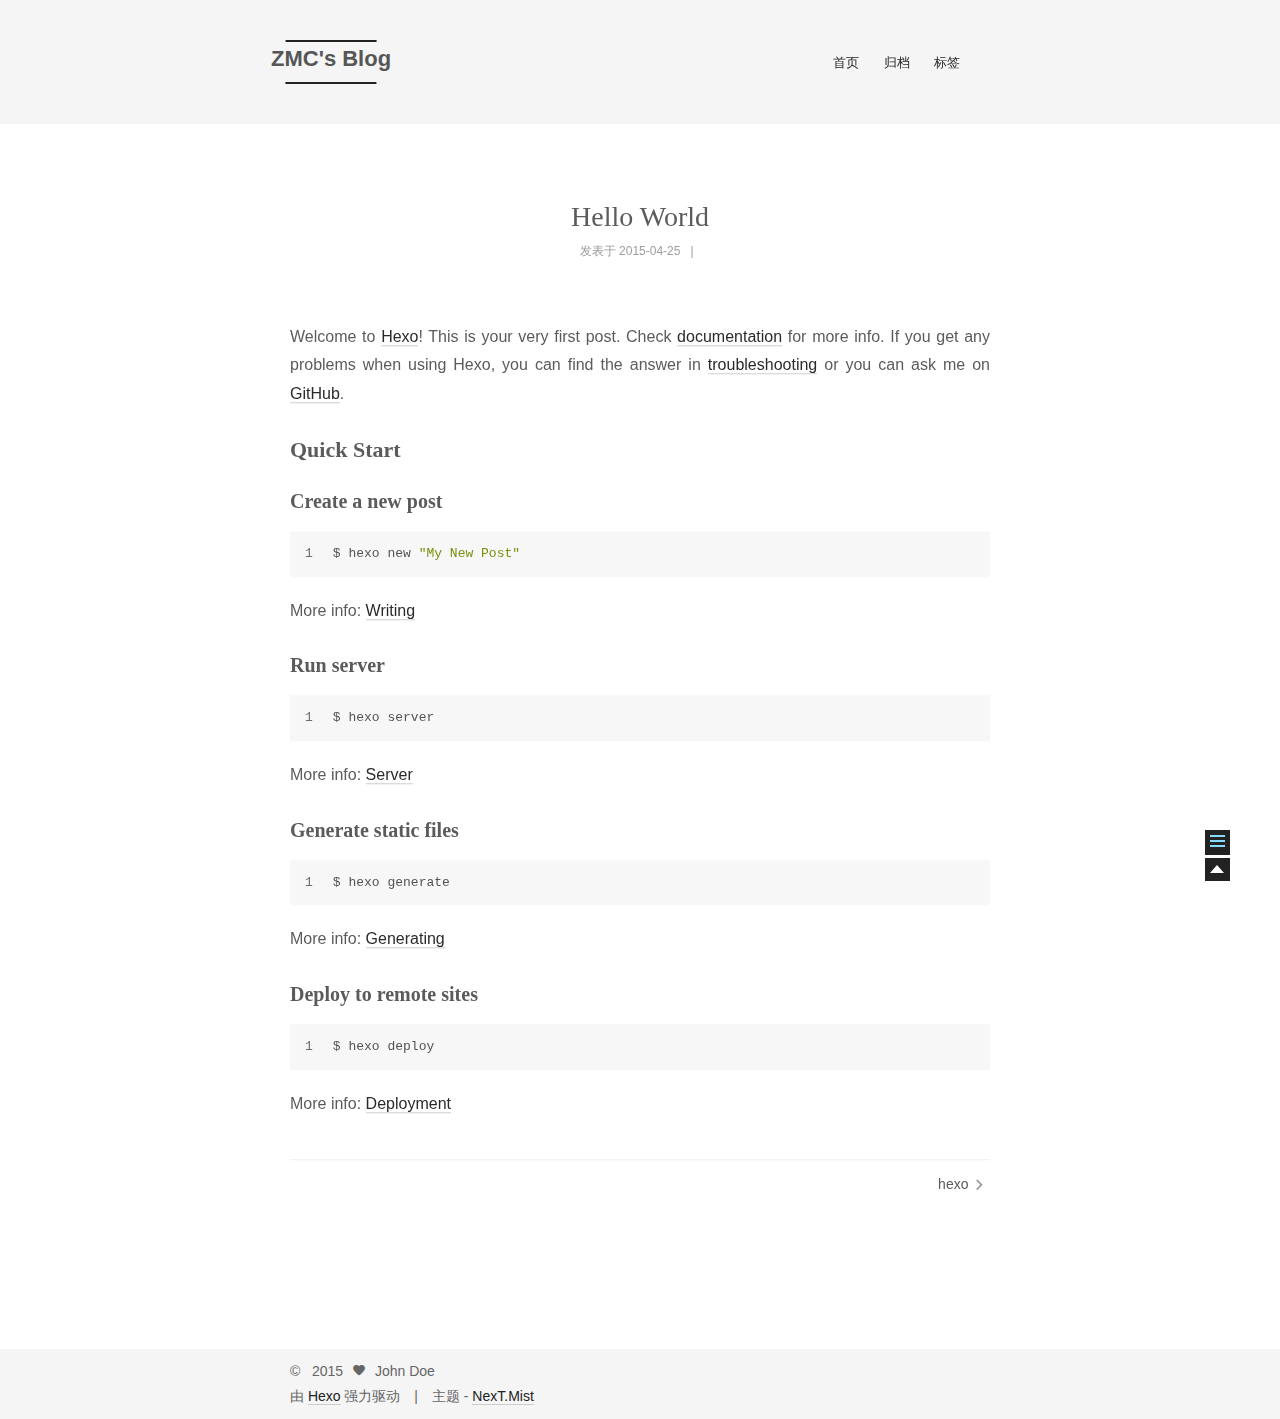
<file: 2015/04/25/hello-world/index.html>
<!doctype html>
<html class="theme-next use-motion theme-next-mist">
<head>
  

<meta charset="UTF-8"/>
<meta http-equiv="X-UA-Compatible" content="IE=edge"/>
<meta name="viewport" content="width=device-width, initial-scale=1, maximum-scale=1"/>




  <link rel="stylesheet" type="text/css" href="/vendors/fancybox/source/jquery.fancybox.css?v=2.1.5"/>


<link rel="stylesheet" type="text/css" href="/css/main.css?v=0.4.2"/>




  <meta name="keywords" content="Hexo,next" />





  <link rel="shorticon icon" type="image/x-icon" href="/favicon.ico?v=0.4.2" />




  <title> Hello World // ZMC's Blog </title>
</head>

<body>
  <div class="container one-column page-post-detail">
    <div class="headband"></div>

    <div id="header" class="header">
      <div class="header-inner">
        <h1 class="site-meta">
  <span class="logo-line-before"><i></i></span>
  <a href="/" class="brand">
      <span class="logo">
        <i class="icon-logo"></i>
      </span>
      <span class="site-title">ZMC's Blog</span>
  </a>
  <span class="logo-line-after"><i></i></span>
</h1>


  <ul id="menu" class="menu">
     
    
      
      <li class="menu-item menu-item-home">
        <a href="/">
          <i class="menu-item-icon icon-home"></i> <br />
          首页
        </a>
      </li>
    
      
      <li class="menu-item menu-item-archives">
        <a href="/archives">
          <i class="menu-item-icon icon-archives"></i> <br />
          归档
        </a>
      </li>
    
      
      <li class="menu-item menu-item-tags">
        <a href="/tags">
          <i class="menu-item-icon icon-tags"></i> <br />
          标签
        </a>
      </li>
    
  </ul>


      </div>
    </div>

    <div id="main" class="main">
      <div class="main-inner">
        <div id="content" class="content">
          

  <div id="posts" class="posts-expand">
    

  <div class="post post-type-normal ">
    <div class="post-header">

      
      
        <h1 class="post-title">
          
          
            
              Hello World
            
          
        </h1>
      

      <div class="post-meta">
        <span class="post-time">
          发表于 2015-04-25
        </span>

        

        
          
            <span class="post-comments-count">
            &nbsp; | &nbsp;
            <a href="/2015/04/25/hello-world/#comments" >
              <span class="post-comments-count ds-thread-count" data-thread-key="2015/04/25/hello-world/"></span>
            </a>
          </span>
          
        
      </div>
    </div>

    <div class="post-body">

      
      

      
        <p>Welcome to <a href="http://hexo.io/" target="_blank" rel="external">Hexo</a>! This is your very first post. Check <a href="http://hexo.io/docs/" target="_blank" rel="external">documentation</a> for more info. If you get any problems when using Hexo, you can find the answer in <a href="http://hexo.io/docs/troubleshooting.html" target="_blank" rel="external">troubleshooting</a> or you can ask me on <a href="https://github.com/hexojs/hexo/issues" target="_blank" rel="external">GitHub</a>.</p>
<h2 id="Quick_Start">Quick Start</h2><h3 id="Create_a_new_post">Create a new post</h3><figure class="highlight bash"><table><tr><td class="gutter"><pre><span class="line">1</span><br></pre></td><td class="code"><pre><span class="line">$ hexo new <span class="string">"My New Post"</span></span><br></pre></td></tr></table></figure>
<p>More info: <a href="http://hexo.io/docs/writing.html" target="_blank" rel="external">Writing</a></p>
<h3 id="Run_server">Run server</h3><figure class="highlight bash"><table><tr><td class="gutter"><pre><span class="line">1</span><br></pre></td><td class="code"><pre><span class="line">$ hexo server</span><br></pre></td></tr></table></figure>
<p>More info: <a href="http://hexo.io/docs/server.html" target="_blank" rel="external">Server</a></p>
<h3 id="Generate_static_files">Generate static files</h3><figure class="highlight bash"><table><tr><td class="gutter"><pre><span class="line">1</span><br></pre></td><td class="code"><pre><span class="line">$ hexo generate</span><br></pre></td></tr></table></figure>
<p>More info: <a href="http://hexo.io/docs/generating.html" target="_blank" rel="external">Generating</a></p>
<h3 id="Deploy_to_remote_sites">Deploy to remote sites</h3><figure class="highlight bash"><table><tr><td class="gutter"><pre><span class="line">1</span><br></pre></td><td class="code"><pre><span class="line">$ hexo deploy</span><br></pre></td></tr></table></figure>
<p>More info: <a href="http://hexo.io/docs/deployment.html" target="_blank" rel="external">Deployment</a></p>

      
    </div>

    <div class="post-footer">
      

      
        <div class="post-nav">
          <div class="post-nav-prev post-nav-item">
            
          </div>

          <div class="post-nav-next post-nav-item">
            
              <a href="/2014/06/10/hexo/">hexo</a>
            
          </div>
        </div>
      

      
      
    </div>
  </div>



    
      <div class="comments" id="comments">
        
          <div class="ds-thread" data-thread-key="2015/04/25/hello-world/"
               data-title="Hello World" data-url="https://zhangmc.github.io/2015/04/25/hello-world/">
          </div>
        
      </div>
    
  </div>


        </div>
      </div>

      
  
  <div class="sidebar-toggle">
    <div class="sidebar-toggle-line-wrap">
      <span class="sidebar-toggle-line sidebar-toggle-line-first"></span>
      <span class="sidebar-toggle-line sidebar-toggle-line-middle"></span>
      <span class="sidebar-toggle-line sidebar-toggle-line-last"></span>
    </div>
  </div>

  <div id="sidebar" class="sidebar">
    <div class="sidebar-inner">

      
        <ul class="sidebar-nav motion-element">
          <li class="sidebar-nav-toc sidebar-nav-active" data-target="post-toc-wrap">
            文章目录
          </li>
          <li class="sidebar-nav-overview" data-target="site-overview">
            站点概览
          </li>
        </ul>
      

      <div class="site-overview">
        <div class="site-author motion-element">
          <img class="site-author-image" src="/images/default_avatar.jpg" alt="John Doe" />
          <p class="site-author-name">John Doe</p>
        </div>
        <p class="site-description motion-element"></p>
        <div class="site-state motion-element">
          <div class="site-state-item site-state-posts">
            <a href="/archives">
              <span class="site-state-item-count">2</span>
              <span class="site-state-item-name">日志</span>
            </a>
          </div>

          <div class="site-state-item site-state-categories">
            
              <span class="site-state-item-count">1</span>
              <span class="site-state-item-name">分类</span>
              
          </div>

          <div class="site-state-item site-state-tags">
            <a href="/tags">
              <span class="site-state-item-count">0</span>
              <span class="site-state-item-name">标签</span>
              </a>
          </div>

        </div>

        

        <div class="links-of-author motion-element">
          
            
              <span class="links-of-author-item">
              <a href="https://github.com/zhangmc" target="_blank">GitHub</a>
            </span>
            
              <span class="links-of-author-item">
              <a href="https://twitter.com/zmc0927" target="_blank">Twitter</a>
            </span>
            
              <span class="links-of-author-item">
              <a href="http://www.douban.com/people/84594836/" target="_blank">DouBan</a>
            </span>
            
              <span class="links-of-author-item">
              <a href="http://www.zhihu.com/people/mc-zhang" target="_blank">ZhiHu</a>
            </span>
            
          
        </div>

        
        
          <div class="cc-license motion-element">
            <a href="http://creativecommons.org/licenses/by-nc-sa/4.0" class="cc-opacity" target="_blank">
              <img src="/images/cc-by-nc-sa.svg" alt="Creative Commons" />
            </a>
          </div>
        

      </div>

      
        <div class="post-toc-wrap sidebar-panel-active">
          <div class="post-toc-indicator-top post-toc-indicator"></div>
          <div class="post-toc">
            
            
              <div class="post-toc-content"><ol class="nav"><li class="nav-item nav-level-2"><a class="nav-link" href="#Quick_Start"><span class="nav-number">1.</span> <span class="nav-text">Quick Start</span></a><ol class="nav-child"><li class="nav-item nav-level-3"><a class="nav-link" href="#Create_a_new_post"><span class="nav-number">1.1.</span> <span class="nav-text">Create a new post</span></a></li><li class="nav-item nav-level-3"><a class="nav-link" href="#Run_server"><span class="nav-number">1.2.</span> <span class="nav-text">Run server</span></a></li><li class="nav-item nav-level-3"><a class="nav-link" href="#Generate_static_files"><span class="nav-number">1.3.</span> <span class="nav-text">Generate static files</span></a></li><li class="nav-item nav-level-3"><a class="nav-link" href="#Deploy_to_remote_sites"><span class="nav-number">1.4.</span> <span class="nav-text">Deploy to remote sites</span></a></li></ol></li></ol></div>
            
          </div>
          <div class="post-toc-indicator-bottom post-toc-indicator"></div>
        </div>
      

    </div>
  </div>


    </div>

    <div id="footer" class="footer">
      <div class="footer-inner">
        <div class="copyright">
  
  &copy; &nbsp; 
  2015
  <span class="with-love">
    <i class="icon-heart"></i>
  </span>
  <span class="author">John Doe</span>
</div>

<div class="powered-by">
  由 <a class="theme-link" href="http://hexo.io">Hexo</a> 强力驱动
</div>

<div class="theme-info">
  主题 -
  <a class="theme-link" href="https://github.com/iissnan/hexo-theme-next">
    NexT.Mist
  </a>
</div>



      </div>
    </div>

    <div class="back-to-top"></div>
  </div>

  <script type="text/javascript" src="/vendors/jquery/index.js?v=2.1.3"></script>

  
  

  
  <script type="text/javascript" src="/vendors/fancybox/source/jquery.fancybox.pack.js"></script>
  <script type="text/javascript">
    $(document).ready(function() {
      $('.content img').each(function () {
        var $image = $(this);
        var $imageWrapLink = $image.parent('a');

        if ($imageWrapLink.size() < 1) {
          $imageWrapLink = $image.wrap('<a href="' + this.getAttribute('src') + '"></a>').parent('a');
        }
        $imageWrapLink.addClass('fancybox');
      });
    });
    $('.fancybox').fancybox({
      helpers: {
        overlay: {
          locked: false
        }
      }
    });
  </script>


  <script type="text/javascript">
  function hasMobileUA () {
    var nav = window.navigator;
    var ua = nav.userAgent;
    var pa = /iPad|iPhone|Android|Opera Mini|BlackBerry|webOS|UCWEB|Blazer|PSP|IEMobile|Symbian/g;

    return pa.test(ua);
  }

  function isDesktop () {
    return screen.width > 991 && !hasMobileUA();
  }

  function isTablet () {
    return screen.width < 992 && screen.width > 767 && hasMobileUA();
  }

  function isMobile () {
    return screen.width < 767 && hasMobileUA();
  }

  function escapeSelector (selector) {
    return selector.replace(/[!"$%&'()*+,.\/:;<=>?@[\\\]^`{|}~]/g, "\\$&")
  }
</script>

  

  <script type="text/javascript" src="/vendors/velocity/velocity.min.js"></script>
  <script type="text/javascript" src="/vendors/velocity/velocity.ui.min.js"></script>

  <script type="text/javascript" id="motion.global">
  $(document).ready(function () {
    var body = $('body');
    var isSidebarVisible = false;
    var sidebarToggle = $('.sidebar-toggle');
    var sidebarToggleLine1st = $('.sidebar-toggle-line-first')
    var sidebarToggleLine2nd = $('.sidebar-toggle-line-middle');
    var sidebarToggleLine3rd = $('.sidebar-toggle-line-last');
    var sidebar = $('.sidebar');

    var SIDEBAR_WIDTH = '320px';
    var SIDEBAR_DISPLAY_DURATION = 300;

    var sidebarToogleLineStatusInit = {width: '100%', opacity: 1, left: 0, rotateZ: 0, top: 0};

    var sidebarToggleLine1stStatusInit = sidebarToogleLineStatusInit;
    var sidebarToggleLine1stStatusArrow = {width: '50%', rotateZ: '-45deg', top: '2px'};
    var sidebarToogleLine1stStatusClose = {width: '100%', rotateZ: '-45deg', top: '5px'};

    var sidebarToggleLine2ndStatusInit = sidebarToogleLineStatusInit;
    var sidebarToggleLine2ndStatusArrow = {width: '90%'};
    var sidebarToogleLine2ndStatusClose = {opacity: 0};

    var sidebarToggleLine3rdStatusInit = sidebarToogleLineStatusInit;
    var sidebarToggleLine3rdStatusArrow = {width: '50%', rotateZ: '45deg', top: '-2px'};
    var sidebarToogleLine3rdStatusClose = {width: '100%', rotateZ: '45deg', top: '-5px'};

    LogoAndMenuMotion();
    sidebatToggleMotion();
    postsListMotion();
    backToTopMotion();


    $(document)
      .on('sidebar.isShowing', function () {
        isDesktop() && body.velocity(
          {paddingRight: SIDEBAR_WIDTH},
          SIDEBAR_DISPLAY_DURATION
        );
        sidebarContentMotion();
      })
      .on('sidebar.isHiding', function () {});

    function LogoAndMenuMotion() {
      $.Velocity.RunSequence([
        { e: $('.brand'), p: { opacity: 1 }, o: { duration: 100 } },
        { e: $('.logo'), p: { opacity: 1, top: 0 }, o: { duration: 50} },
        
        { e: $('.logo-line-before i'), p: { translateX: "100%" }, o: { duration: 500, sequenceQueue: false } },
        { e: $('.logo-line-after i'), p: { translateX: "-100%" }, o: { duration: 500, sequenceQueue: false } },
        
        { e: $('.site-title'), p: { opacity: 1, top: 0 }, o: { duration: 200 } }
      ]);
      $('.menu-item').velocity('transition.slideDownIn', {display: null});
    }


    function backToTopMotion () {
      var b2top = $('.back-to-top');
      b2top.on('click', function () {
        body.velocity('scroll');
      });
    }

    function sidebarShowMotion () {

      sidebarToggleLine1st.velocity(sidebarToogleLine1stStatusClose);
      sidebarToggleLine2nd.velocity(sidebarToogleLine2ndStatusClose);
      sidebarToggleLine3rd.velocity(sidebarToogleLine3rdStatusClose);

      sidebar.velocity({width: SIDEBAR_WIDTH}, {
        display: 'block',
        duration: SIDEBAR_DISPLAY_DURATION,
        complete: function () {
          sidebar.addClass('sidebar-active');
          sidebar.trigger('sidebar.didShow');
        }
      });
      sidebar.trigger('sidebar.isShowing');
    }

    function sidebarHideMotion () {
      isDesktop() && body.velocity({paddingRight: 0});
      sidebar.velocity('reverse');

      sidebarToggleLine1st.velocity(sidebarToggleLine1stStatusInit);
      sidebarToggleLine2nd.velocity(sidebarToggleLine2ndStatusInit);
      sidebarToggleLine3rd.velocity(sidebarToggleLine3rdStatusInit);

      sidebar.removeClass('sidebar-active');
      sidebar.trigger('sidebar.isHiding');
    };

    function sidebarContentMotion () {
      $('.sidebar .motion-element').velocity(
        'transition.slideRightIn',
        {stagger: 50, drag: true}
      );
    }

    function postsListMotion () {
      var postMotionOptions = window.postMotionOptions || {stagger: 300, drag: true};
      $('.post').velocity('transition.slideDownIn', postMotionOptions);
    }

    function sidebatToggleMotion () {
      sidebarToggle.on('click', function () {
        isSidebarVisible ? sidebarHideMotion() : sidebarShowMotion();
        isSidebarVisible = !isSidebarVisible;
      });

      sidebarToggle.hover(function () {
        if (isSidebarVisible) {return}
        sidebarToggleLine1st.velocity('stop').velocity(sidebarToggleLine1stStatusArrow);
        sidebarToggleLine2nd.velocity('stop').velocity(sidebarToggleLine2ndStatusArrow);
        sidebarToggleLine3rd.velocity('stop').velocity(sidebarToggleLine3rdStatusArrow);
      }, function () {
        if (isSidebarVisible) {return}
        sidebarToggleLine1st.velocity('stop').velocity(sidebarToggleLine1stStatusInit);
        sidebarToggleLine2nd.velocity('stop').velocity(sidebarToggleLine2ndStatusInit);
        sidebarToggleLine3rd.velocity('stop').velocity(sidebarToggleLine3rdStatusInit);
      });
    }
  });

</script>





  
  
<script type="text/javascript" id="bootstrap.scrollspy.custom">
  /* ========================================================================
  * Bootstrap: scrollspy.js v3.3.2
  * http://getbootstrap.com/javascript/#scrollspy
  * ========================================================================
  * Copyright 2011-2015 Twitter, Inc.
  * Licensed under MIT (https://github.com/twbs/bootstrap/blob/master/LICENSE)
  * ======================================================================== */

  /**
   * Custom by iissnan
   *
   * - Add a `clear.bs.scrollspy` event.
   * - Esacpe targets selector.
   */


  +function ($) {
    'use strict';

    // SCROLLSPY CLASS DEFINITION
    // ==========================

    function ScrollSpy(element, options) {
      this.$body          = $(document.body)
      this.$scrollElement = $(element).is(document.body) ? $(window) : $(element)
      this.options        = $.extend({}, ScrollSpy.DEFAULTS, options)
      this.selector       = (this.options.target || '') + ' .nav li > a'
      this.offsets        = []
      this.targets        = []
      this.activeTarget   = null
      this.scrollHeight   = 0

      this.$scrollElement.on('scroll.bs.scrollspy', $.proxy(this.process, this))
      this.refresh()
      this.process()
    }

    ScrollSpy.VERSION  = '3.3.2'

    ScrollSpy.DEFAULTS = {
      offset: 10
    }

    ScrollSpy.prototype.getScrollHeight = function () {
      return this.$scrollElement[0].scrollHeight || Math.max(this.$body[0].scrollHeight, document.documentElement.scrollHeight)
    }

    ScrollSpy.prototype.refresh = function () {
      var that          = this
      var offsetMethod  = 'offset'
      var offsetBase    = 0

      this.offsets      = []
      this.targets      = []
      this.scrollHeight = this.getScrollHeight()

      if (!$.isWindow(this.$scrollElement[0])) {
        offsetMethod = 'position'
        offsetBase   = this.$scrollElement.scrollTop()
      }

      this.$body
        .find(this.selector)
        .map(function () {
          var $el   = $(this)
          var href  = $el.data('target') || $el.attr('href')
          var $href = /^#./.test(href) && $(escapeSelector(href)) // Need to escape selector.

          return ($href
            && $href.length
            && $href.is(':visible')
            && [[$href[offsetMethod]().top + offsetBase, href]]) || null
        })
        .sort(function (a, b) { return a[0] - b[0] })
        .each(function () {
          that.offsets.push(this[0])
          that.targets.push(this[1])
        })


    }

    ScrollSpy.prototype.process = function () {
      var scrollTop    = this.$scrollElement.scrollTop() + this.options.offset
      var scrollHeight = this.getScrollHeight()
      var maxScroll    = this.options.offset + scrollHeight - this.$scrollElement.height()
      var offsets      = this.offsets
      var targets      = this.targets
      var activeTarget = this.activeTarget
      var i

      if (this.scrollHeight != scrollHeight) {
        this.refresh()
      }

      if (scrollTop >= maxScroll) {
        return activeTarget != (i = targets[targets.length - 1]) && this.activate(i)
      }

      if (activeTarget && scrollTop < offsets[0]) {
        $(this.selector).trigger('clear.bs.scrollspy')  // Add a custom event.
        this.activeTarget = null
        return this.clear()
      }

      for (i = offsets.length; i--;) {
        activeTarget != targets[i]
          && scrollTop >= offsets[i]
          && (!offsets[i + 1] || scrollTop <= offsets[i + 1])
          && this.activate(targets[i])
      }
    }

    ScrollSpy.prototype.activate = function (target) {
      this.activeTarget = target

      this.clear()

      var selector = this.selector +
        '[data-target="' + target + '"],' +
        this.selector + '[href="' + target + '"]'

      var active = $(selector)
        .parents('li')
        .addClass('active')

      if (active.parent('.dropdown-menu').length) {
        active = active
          .closest('li.dropdown')
          .addClass('active')
      }

      active.trigger('activate.bs.scrollspy')
    }

    ScrollSpy.prototype.clear = function () {
      $(this.selector)
        .parentsUntil(this.options.target, '.active')
        .removeClass('active')
    }


    // SCROLLSPY PLUGIN DEFINITION
    // ===========================

    function Plugin(option) {
      return this.each(function () {
        var $this   = $(this)
        var data    = $this.data('bs.scrollspy')
        var options = typeof option == 'object' && option

        if (!data) $this.data('bs.scrollspy', (data = new ScrollSpy(this, options)))
        if (typeof option == 'string') data[option]()
      })
    }

    var old = $.fn.scrollspy

    $.fn.scrollspy             = Plugin
    $.fn.scrollspy.Constructor = ScrollSpy


    // SCROLLSPY NO CONFLICT
    // =====================

    $.fn.scrollspy.noConflict = function () {
      $.fn.scrollspy = old
      return this
    }


    // SCROLLSPY DATA-API
    // ==================

    $(window).on('load.bs.scrollspy.data-api', function () {
      $('[data-spy="scroll"]').each(function () {
        var $spy = $(this)
        Plugin.call($spy, $spy.data())
      })
    })

  }(jQuery);
</script>


<script type="text/javascript" id="sidebar.toc.highlight">
  $(document).ready(function () {
    var tocSelector = '.post-toc';
    var $tocSelector = $(tocSelector);
    var activeCurrentSelector = '.active-current';

    $tocSelector
      .on('activate.bs.scrollspy', function () {
        var $currentActiveElement = $(tocSelector + ' .active').last();

        removeCurrentActiveClass();
        $currentActiveElement.addClass('active-current');

        $tocSelector[0].scrollTop = $currentActiveElement.position().top;
      })
      .on('clear.bs.scrollspy', function () {
        removeCurrentActiveClass();
      });

    function removeCurrentActiveClass () {
      $(tocSelector + ' ' + activeCurrentSelector)
        .removeClass(activeCurrentSelector.substring(1));
    }

    function processTOC () {
      getTOCMaxHeight();
      toggleTOCOverflowIndicators();
    }

    function getTOCMaxHeight () {
      var $sidebarInner = $('.sidebar-inner');
      var height = $('.sidebar').height() -
                   $tocSelector.position().top -
                   $('.post-toc-indicator-bottom').height();

      $tocSelector.css('height', height);

      return height;
    }

    function toggleTOCOverflowIndicators () {
      tocOverflowIndicator(
        '.post-toc-indicator-top',
        $tocSelector.scrollTop() > 0 ? 'show' : 'hide'
      );

      tocOverflowIndicator(
        '.post-toc-indicator-bottom',
        $tocSelector.scrollTop() >= $tocSelector.find('ol').height() - $tocSelector.height() ? 'hide' : 'show'
      )
    }

    $(document).on('sidebar.didShow', function () {
      processTOC();
    });

    $('body').scrollspy({ target: tocSelector });
    $(window).on('resize', function () {
      if ( $('.sidebar').hasClass('sidebar-active') ) {
        processTOC();
      }
    });

    onScroll($tocSelector);

    function onScroll (element) {
      element.on('mousewheel DOMMouseScroll', function (event) {
          var oe = event.originalEvent;
          var delta = oe.wheelDelta || -oe.detail;
          var self = this;

          this.scrollTop += ( delta < 0 ? 1 : -1 ) * 30;
          event.preventDefault();

          toggleTOCOverflowIndicators();
      });
    }

    function tocOverflowIndicator (indicator, action) {
      $(indicator).velocity('stop').velocity({
        opacity: action === 'show' ? 0.4 : 0
      }, { duration: 100 });
    }

  });
</script>


  <script type="text/javascript" id="sidebar.nav">
    $(document).ready(function () {
      var html = $('html');

      $('.sidebar-nav li').on('click', function () {
        var item = $(this);
        var activeTabClassName = 'sidebar-nav-active';
        var activePanelClassName = 'sidebar-panel-active';
        if (item.hasClass(activeTabClassName)) {
          return;
        }

        var currentTarget = $('.' + activePanelClassName);
        var target = $('.' + item.data('target'));

        currentTarget.velocity('transition.slideUpOut', 200, function () {
          target
            .velocity('stop')
            .velocity('transition.slideDownIn', 200)
            .addClass(activePanelClassName);
        });

        item.siblings().removeClass(activeTabClassName);
        item.addClass(activeTabClassName);
      });

      $('.post-toc a').on('click', function (e) {
        e.preventDefault();
        var offset = $(escapeSelector(this.getAttribute('href'))).offset().top;
        html.velocity('stop').velocity('scroll', {
          offset: offset  + 'px',
          mobileHA: false
        });
      });

      // Expand sidebar on post detail page by default, when post has a toc.
      var $tocContent = $('.post-toc-content');
      if ($tocContent.length > 0 && $tocContent.html().trim().length > 0 && isDesktop()) {
        setTimeout(function () {
          $('.sidebar-toggle').trigger('click');
        }, 800);
      }
    });
  </script>




  

  
  

  
    
  

  <script type="text/javascript">
    var duoshuoQuery = {short_name:"zmc"};
    (function() {
      var ds = document.createElement('script');
      ds.type = 'text/javascript';ds.async = true;
      ds.src = (document.location.protocol == 'https:' ? 'https:' : 'http:') + '//static.duoshuo.com/embed.js';
      ds.charset = 'UTF-8';
      (document.getElementsByTagName('head')[0]
      || document.getElementsByTagName('body')[0]).appendChild(ds);
    })();
  </script>

  


  
</body>
</html>
</file>
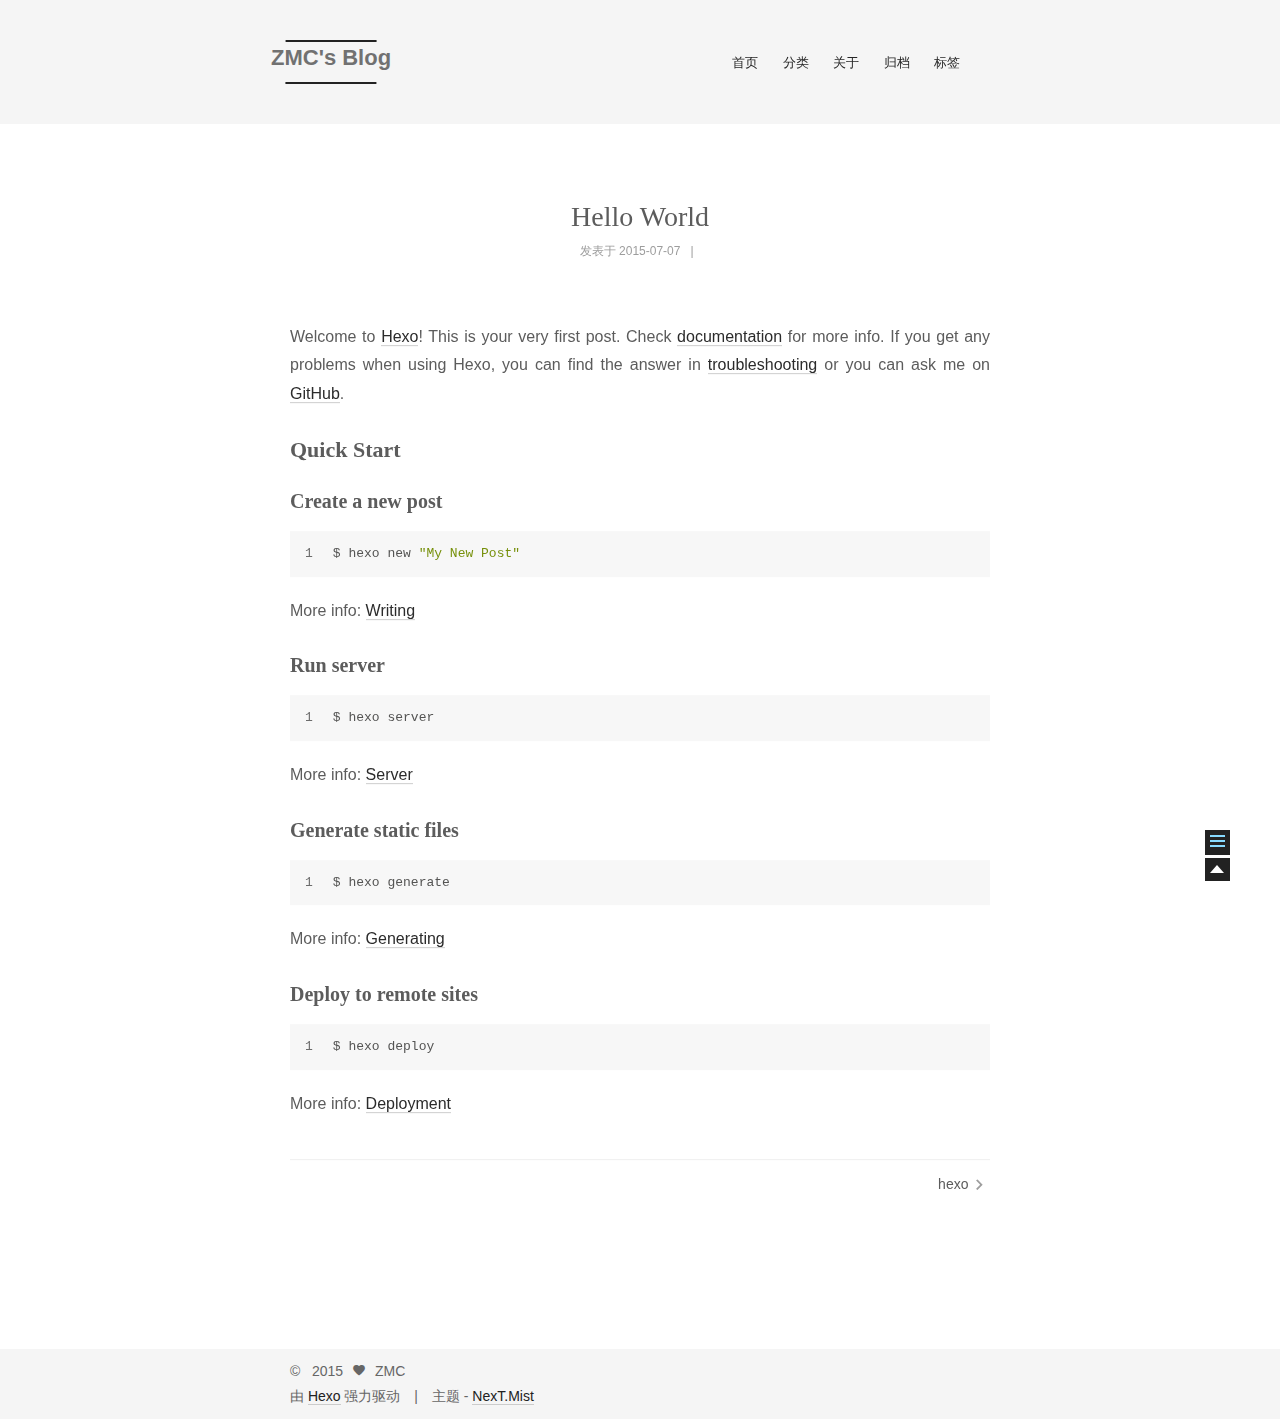
<file: 2015/07/07/hello-world/index.html>
<!doctype html>
<html class="theme-next use-motion theme-next-mist">
<head>
    

<meta charset="UTF-8"/>
<meta http-equiv="X-UA-Compatible" content="IE=edge,chrome=1" />
<meta name="viewport" content="width=device-width, initial-scale=1, maximum-scale=1"/>


<meta http-equiv="Cache-Control" content="no-transform" />
<meta http-equiv="Cache-Control" content="no-siteapp" />


  <meta name="google-site-verification" content="6UNyYXlPhg8JugIYsHKGT8MaoNqLRL5DBMFbSPiF6wA" />





  <link rel="stylesheet" type="text/css" href="/vendors/fancybox/source/jquery.fancybox.css?v=2.1.5"/>




<link rel="stylesheet" type="text/css" href="/css/main.css?v=0.4.4"/>




  <meta name="keywords" content="Hexo,next" />



  <link rel="alternate" href="/atom.xml" title="ZMC's Blog" type="application/atom+xml" />



  <link rel="shorticon icon" type="image/x-icon" href="/favicon.ico?v=0.4.4" />


<meta name="description" content="Welcome to Hexo! This is your very first post. Check documentation for more info. If you get any problems when using Hexo, you can find the answer in troubleshooting or you can ask me on GitHub.
Quick">
<meta property="og:type" content="article">
<meta property="og:title" content="Hello World">
<meta property="og:url" content="https://zhangmc.github.io/2015/07/07/hello-world/index.html">
<meta property="og:site_name" content="ZMC's Blog">
<meta property="og:description" content="Welcome to Hexo! This is your very first post. Check documentation for more info. If you get any problems when using Hexo, you can find the answer in troubleshooting or you can ask me on GitHub.
Quick">
<meta property="og:updated_time" content="2015-04-25T08:11:00.074Z">
<meta name="twitter:card" content="summary">
<meta name="twitter:title" content="Hello World">
<meta name="twitter:description" content="Welcome to Hexo! This is your very first post. Check documentation for more info. If you get any problems when using Hexo, you can find the answer in troubleshooting or you can ask me on GitHub.
Quick">


<script type="text/javascript" id="hexo.configuration">
  var CONFIG = {
    scheme: 'Mist',
    sidebar: 'post'
  };
</script>

    <title> Hello World // ZMC's Blog </title>
</head>
<body itemscope itemtype="http://schema.org/WebPage" lang="zh-Hans">
<!--[if lte IE 8]>
  <div style=' clear: both; height: 59px; padding:0 0 0 15px; position: relative;margin:0 auto;'>
    <a href="http://windows.microsoft.com/en-US/internet-explorer/products/ie/home?ocid=ie6_countdown_bannercode">
      <img src="http://7u2nvr.com1.z0.glb.clouddn.com/picouterie.jpg" border="0" height="42" width="820"
           alt="You are using an outdated browser. For a faster, safer browsing experience, upgrade for free today or use other browser ,like chrome firefox safari."
           style='margin-left:auto;margin-right:auto;display: block;'/>
    </a>
  </div>
<![endif]-->

<script>
  (function(i,s,o,g,r,a,m){i['GoogleAnalyticsObject']=r;i[r]=i[r]||function(){
            (i[r].q=i[r].q||[]).push(arguments)},i[r].l=1*new Date();a=s.createElement(o),
          m=s.getElementsByTagName(o)[0];a.async=1;a.src=g;m.parentNode.insertBefore(a,m)
  })(window,document,'script','//www.google-analytics.com/analytics.js','ga');
  ga('create', 'UA-51872327-1', 'auto');
  ga('send', 'pageview');
</script>




<div class="container one-column page-post-detail">
    <div class="headband"></div>
    <header id="header" class="header" itemscope itemtype="http://schema.org/WPHeader">
        <div class="header-inner"><h1 class="site-meta">
  <span class="logo-line-before"><i></i></span>
  <a href="/" class="brand" rel="start">
      <span class="logo">
        <i class="icon-logo"></i>
      </span>
      <span class="site-title">ZMC's Blog</span>
  </a>
  <span class="logo-line-after"><i></i></span>
</h1>

<div class="site-nav-toggle">
  <button>
    <span class="btn-bar"></span>
    <span class="btn-bar"></span>
    <span class="btn-bar"></span>
  </button>
</div>

<nav class="site-nav">
  

  
    <ul id="menu" class="menu ">
      
        
        <li class="menu-item menu-item-home">
          <a href="/" rel="section">
            <i class="menu-item-icon icon-home"></i> <br />
            首页
          </a>
        </li>
      
        
        <li class="menu-item menu-item-categories">
          <a href="/categories" rel="section">
            <i class="menu-item-icon icon-categories"></i> <br />
            分类
          </a>
        </li>
      
        
        <li class="menu-item menu-item-about">
          <a href="/about" rel="section">
            <i class="menu-item-icon icon-about"></i> <br />
            关于
          </a>
        </li>
      
        
        <li class="menu-item menu-item-archives">
          <a href="/archives" rel="section">
            <i class="menu-item-icon icon-archives"></i> <br />
            归档
          </a>
        </li>
      
        
        <li class="menu-item menu-item-tags">
          <a href="/tags" rel="section">
            <i class="menu-item-icon icon-tags"></i> <br />
            标签
          </a>
        </li>
      
    </ul>
  

  
</nav>


        </div>
    </header>

    <main id="main" class="main">
        <div class="main-inner">
            <div id="content" class="content">
                

  <div id="posts" class="posts-expand">
    

  <article class="post post-type-normal " itemscope itemtype="http://schema.org/Article">
    <header class="post-header">

      
      
        <h1 class="post-title" itemprop="name headline">
          
          
            
              Hello World
            
          
        </h1>
      

      <div class="post-meta">
        <span class="post-time">
          发表于
          <time itemprop="dateCreated" datetime="2015-07-07T23:01:26+08:00" content="2015-07-07">
            2015-07-07
          </time>
        </span>

        

        
          
            <span class="post-comments-count">
              &nbsp; | &nbsp;
              <a href="/2015/07/07/hello-world/#comments" itemprop="discussionUrl">
                <span class="post-comments-count ds-thread-count" data-thread-key="2015/07/07/hello-world/" itemprop="commentsCount"></span>
              </a>
            </span>
          
        
      </div>
    </header>

    <div class="post-body">

      
      

      
        <span itemprop="articleBody"><p>Welcome to <a href="http://hexo.io/" target="_blank" rel="external">Hexo</a>! This is your very first post. Check <a href="http://hexo.io/docs/" target="_blank" rel="external">documentation</a> for more info. If you get any problems when using Hexo, you can find the answer in <a href="http://hexo.io/docs/troubleshooting.html" target="_blank" rel="external">troubleshooting</a> or you can ask me on <a href="https://github.com/hexojs/hexo/issues" target="_blank" rel="external">GitHub</a>.</p>
<h2 id="Quick_Start">Quick Start</h2><h3 id="Create_a_new_post">Create a new post</h3><figure class="highlight bash"><table><tr><td class="gutter"><pre><span class="line">1</span><br></pre></td><td class="code"><pre><span class="line">$ hexo new <span class="string">"My New Post"</span></span><br></pre></td></tr></table></figure>
<p>More info: <a href="http://hexo.io/docs/writing.html" target="_blank" rel="external">Writing</a></p>
<h3 id="Run_server">Run server</h3><figure class="highlight bash"><table><tr><td class="gutter"><pre><span class="line">1</span><br></pre></td><td class="code"><pre><span class="line">$ hexo server</span><br></pre></td></tr></table></figure>
<p>More info: <a href="http://hexo.io/docs/server.html" target="_blank" rel="external">Server</a></p>
<h3 id="Generate_static_files">Generate static files</h3><figure class="highlight bash"><table><tr><td class="gutter"><pre><span class="line">1</span><br></pre></td><td class="code"><pre><span class="line">$ hexo generate</span><br></pre></td></tr></table></figure>
<p>More info: <a href="http://hexo.io/docs/generating.html" target="_blank" rel="external">Generating</a></p>
<h3 id="Deploy_to_remote_sites">Deploy to remote sites</h3><figure class="highlight bash"><table><tr><td class="gutter"><pre><span class="line">1</span><br></pre></td><td class="code"><pre><span class="line">$ hexo deploy</span><br></pre></td></tr></table></figure>
<p>More info: <a href="http://hexo.io/docs/deployment.html" target="_blank" rel="external">Deployment</a></p>
</span>
      
    </div>

    <footer class="post-footer">
      

      
        <div class="post-nav">
          <div class="post-nav-prev post-nav-item">
            
          </div>

          <div class="post-nav-next post-nav-item">
            
              <a href="/2014/06/10/hexo/" rel="next">hexo</a>
            
          </div>
        </div>
      

      
      
    </footer>
  </article>



    <div class="post-spread">
      
    </div>
  </div>


            </div>

            

            
              <div class="comments" id="comments">
                
                  <div class="ds-thread" data-thread-key="2015/07/07/hello-world/"
                       data-title="Hello World" data-url="https://zhangmc.github.io/2015/07/07/hello-world/">
                  </div>
                
              </div>
            
        </div>

        
  
  <div class="sidebar-toggle">
    <div class="sidebar-toggle-line-wrap">
      <span class="sidebar-toggle-line sidebar-toggle-line-first"></span>
      <span class="sidebar-toggle-line sidebar-toggle-line-middle"></span>
      <span class="sidebar-toggle-line sidebar-toggle-line-last"></span>
    </div>
  </div>

  <aside id="sidebar" class="sidebar">
    <div class="sidebar-inner">

      
        <ul class="sidebar-nav motion-element">
          <li class="sidebar-nav-toc sidebar-nav-active" data-target="post-toc-wrap" >
            文章目录
          </li>
          <li class="sidebar-nav-overview" data-target="site-overview">
            站点概览
          </li>
        </ul>
      

      <section class="site-overview">
        <div class="site-author motion-element" itemprop="author" itemscope itemtype="http://schema.org/Person">
          <img class="site-author-image" src="/images/avatar.jpg" alt="ZMC" itemprop="image"/>
          <p class="site-author-name" itemprop="name">ZMC</p>
        </div>
        <p class="site-description motion-element" itemprop="description"></p>
        <nav class="site-state motion-element">
          <div class="site-state-item site-state-posts">
            <a href="/archives">
              <span class="site-state-item-count">2</span>
              <span class="site-state-item-name">日志</span>
            </a>
          </div>

          <div class="site-state-item site-state-categories">
            <a href="/categories">
              <span class="site-state-item-count">1</span>
              <span class="site-state-item-name">分类</span>
              </a>
          </div>

          <div class="site-state-item site-state-tags">
            <a href="/tags">
              <span class="site-state-item-count">0</span>
              <span class="site-state-item-name">标签</span>
              </a>
          </div>

        </nav>

        
          <div class="feed-link motion-element">
            <a href="/atom.xml" rel="alternate">
              <i class="menu-item-icon icon-feed"></i>
              RSS
            </a>
          </div>
        

        <div class="links-of-author motion-element">
          
            
              <span class="links-of-author-item">
                <a href="https://github.com/zhangmc" target="_blank">GitHub</a>
              </span>
            
              <span class="links-of-author-item">
                <a href="https://twitter.com/zmc0927" target="_blank">Twitter</a>
              </span>
            
              <span class="links-of-author-item">
                <a href="http://www.douban.com/people/84594836/" target="_blank">DouBan</a>
              </span>
            
              <span class="links-of-author-item">
                <a href="http://www.zhihu.com/people/mc-zhang" target="_blank">ZhiHu</a>
              </span>
            
          
        </div>

        
        
          <div class="cc-license motion-element" itemprop="license">
            <a href="http://creativecommons.org/licenses/by-nc-sa/4.0" class="cc-opacity" target="_blank">
              <img src="/images/cc-by-nc-sa.svg" alt="Creative Commons" />
            </a>
          </div>
        

        <div class="links-of-author motion-element">
          
        </div>

      </section>

      
        <section class="post-toc-wrap sidebar-panel-active">
          <div class="post-toc-indicator-top post-toc-indicator"></div>
          <div class="post-toc">
            
            
              <div class="post-toc-content"><ol class="nav"><li class="nav-item nav-level-2"><a class="nav-link" href="#Quick_Start"><span class="nav-number">1.</span> <span class="nav-text">Quick Start</span></a><ol class="nav-child"><li class="nav-item nav-level-3"><a class="nav-link" href="#Create_a_new_post"><span class="nav-number">1.1.</span> <span class="nav-text">Create a new post</span></a></li><li class="nav-item nav-level-3"><a class="nav-link" href="#Run_server"><span class="nav-number">1.2.</span> <span class="nav-text">Run server</span></a></li><li class="nav-item nav-level-3"><a class="nav-link" href="#Generate_static_files"><span class="nav-number">1.3.</span> <span class="nav-text">Generate static files</span></a></li><li class="nav-item nav-level-3"><a class="nav-link" href="#Deploy_to_remote_sites"><span class="nav-number">1.4.</span> <span class="nav-text">Deploy to remote sites</span></a></li></ol></li></ol></div>
            
          </div>
          <div class="post-toc-indicator-bottom post-toc-indicator"></div>
        </section>
      

    </div>
  </aside>


    </main>

    <footer id="footer" class="footer">
        <div class="footer-inner">
            <div class="copyright" >
  
  &copy; &nbsp; 
  <span itemprop="copyrightYear">2015</span>
  <span class="with-love">
    <i class="icon-heart"></i>
  </span>
  <span class="author" itemprop="copyrightHolder">ZMC</span>
</div>

<div class="powered-by">
  由 <a class="theme-link" href="http://hexo.io">Hexo</a> 强力驱动
</div>

<div class="theme-info">
  主题 -
  <a class="theme-link" href="https://github.com/iissnan/hexo-theme-next">
    NexT.Mist
  </a>
</div>



        </div>
    </footer>

    <div class="back-to-top"></div>
</div>

<script type="text/javascript" src="/vendors/jquery/index.js?v=2.1.3"></script>

  
  
  
    

  
    
  

  <script type="text/javascript">
    var duoshuoQuery = {short_name:"zmc"};
    (function() {
      var ds = document.createElement('script');
      ds.type = 'text/javascript';ds.async = true;
      ds.src = (document.location.protocol == 'https:' ? 'https:' : 'http:') + '//static.duoshuo.com/embed.js';
      ds.charset = 'UTF-8';
      (document.getElementsByTagName('head')[0]
      || document.getElementsByTagName('body')[0]).appendChild(ds);
    })();
  </script>
    
     
  	<script src="/js/ua-parser.min.js"></script>
  	<script src="/js/hook-duoshuo.js"></script>
  

    
  
  
  <script type="text/javascript" src="/vendors/fancybox/source/jquery.fancybox.pack.js"></script>
  <script type="text/javascript" src="/js/fancy-box.js?v=0.4.4"></script>


  <script type="text/javascript" src="/js/helpers.js?v=0.4.4"></script>
  

  <script type="text/javascript" src="/vendors/velocity/velocity.min.js"></script>
  <script type="text/javascript" src="/vendors/velocity/velocity.ui.min.js"></script>

  <script type="text/javascript" src="/js/motion_global.js?v=0.4.4" id="motion.global"></script>



  <script type="text/javascript" src="/js/search-toggle.js"></script>


  
<script type="text/javascript" src="/js/bootstrap.scrollspy.js?v=0.4.4" id="bootstrap.scrollspy.custom"></script>


<script type="text/javascript" id="sidebar.toc.highlight">
  $(document).ready(function () {
    var tocSelector = '.post-toc';
    var $tocSelector = $(tocSelector);
    var activeCurrentSelector = '.active-current';

    $tocSelector
      .on('activate.bs.scrollspy', function () {
        var $currentActiveElement = $(tocSelector + ' .active').last();

        removeCurrentActiveClass();
        $currentActiveElement.addClass('active-current');

        $tocSelector[0].scrollTop = $currentActiveElement.position().top;
      })
      .on('clear.bs.scrollspy', function () {
        removeCurrentActiveClass();
      });

    function removeCurrentActiveClass () {
      $(tocSelector + ' ' + activeCurrentSelector)
        .removeClass(activeCurrentSelector.substring(1));
    }

    function processTOC () {
      getTOCMaxHeight();
      toggleTOCOverflowIndicators();
    }

    function getTOCMaxHeight () {
      var height = $('.sidebar').height() -
                   $tocSelector.position().top -
                   $('.post-toc-indicator-bottom').height();

      $tocSelector.css('height', height);

      return height;
    }

    function toggleTOCOverflowIndicators () {
      tocOverflowIndicator(
        '.post-toc-indicator-top',
        $tocSelector.scrollTop() > 0 ? 'show' : 'hide'
      );

      tocOverflowIndicator(
        '.post-toc-indicator-bottom',
        $tocSelector.scrollTop() >= $tocSelector.find('ol').height() - $tocSelector.height() ? 'hide' : 'show'
      )
    }

    $(document).on('sidebar.motion.complete', function () {
      processTOC();
    });

    $('body').scrollspy({ target: tocSelector });
    $(window).on('resize', function () {
      if ( $('.sidebar').hasClass('sidebar-active') ) {
        processTOC();
      }
    });

    onScroll($tocSelector);

    function onScroll (element) {
      element.on('mousewheel DOMMouseScroll', function (event) {
          var oe = event.originalEvent;
          var delta = oe.wheelDelta || -oe.detail;
          var self = this;

          this.scrollTop += ( delta < 0 ? 1 : -1 ) * 30;
          event.preventDefault();

          toggleTOCOverflowIndicators();
      });
    }

    function tocOverflowIndicator (indicator, action) {
      $(indicator).velocity('stop').velocity({
        opacity: action === 'show' ? 0.4 : 0
      }, { duration: 100 });
    }

  });
</script>


  <script type="text/javascript" id="sidebar.nav">
    $(document).ready(function () {
      var html = $('html');

      $('.sidebar-nav li').on('click', function () {
        var item = $(this);
        var activeTabClassName = 'sidebar-nav-active';
        var activePanelClassName = 'sidebar-panel-active';
        if (item.hasClass(activeTabClassName)) {
          return;
        }

        var currentTarget = $('.' + activePanelClassName);
        var target = $('.' + item.data('target'));

        currentTarget.velocity('transition.slideUpOut', 200, function () {
          target
            .velocity('stop')
            .velocity('transition.slideDownIn', 200)
            .addClass(activePanelClassName);
        });

        item.siblings().removeClass(activeTabClassName);
        item.addClass(activeTabClassName);
      });

      $('.post-toc a').on('click', function (e) {
        e.preventDefault();
        var offset = $(escapeSelector(this.getAttribute('href'))).offset().top;
        html.velocity('stop').velocity('scroll', {
          offset: offset  + 'px',
          mobileHA: false
        });
      });

      // Expand sidebar on post detail page by default, when post has a toc.
      var $tocContent = $('.post-toc-content');
      if (isDesktop() && CONFIG.sidebar === 'post') {
        if ($tocContent.length > 0 && $tocContent.html().trim().length > 0) {
          displaySidebar();
        }
      }
    });
  </script>




<script type="text/javascript">
    $(document).ready(function () {
        if (CONFIG.sidebar === 'always') {
            displaySidebar();
        }
    });
</script>








<!-- lazyload -->
<script type="text/javascript" src="/js/lazyload.js"></script>
<script type="text/javascript">
    jQuery(function () {
        jQuery("#posts img").lazyload({
            placeholder: "/images/loading.gif",
            effect: "fadeIn"
        });
    });
</script>
</body>
</html>
</file>
<file: css/main.css>
/* normalize.css v3.0.2 | MIT License | git.io/normalize */
html {
  font-family: sans-serif; /* 1 */
  -ms-text-size-adjust: 100%; /* 2 */
  -webkit-text-size-adjust: 100%; /* 2 */
}
body {
  margin: 0;
}
article,
aside,
details,
figcaption,
figure,
footer,
header,
hgroup,
main,
menu,
nav,
section,
summary {
  display: block;
}
audio,
canvas,
progress,
video {
  display: inline-block; /* 1 */
  vertical-align: baseline; /* 2 */
}
audio:not([controls]) {
  display: none;
  height: 0;
}
[hidden],
template {
  display: none;
}
a {
  background-color: transparent;
}
a:active,
a:hover {
  outline: 0;
}
abbr[title] {
  border-bottom: 1px dotted;
}
b,
strong {
  font-weight: bold;
}
dfn {
  font-style: italic;
}
h1 {
  font-size: 2em;
  margin: 0.67em 0;
}
mark {
  background: #ff0;
  color: #000;
}
small {
  font-size: 80%;
}
sub,
sup {
  font-size: 75%;
  line-height: 0;
  position: relative;
  vertical-align: baseline;
}
sup {
  top: -0.5em;
}
sub {
  bottom: -0.25em;
}
img {
  border: 0;
}
svg:not(:root) {
  overflow: hidden;
}
figure {
  margin: 1em 40px;
}
hr {
  -moz-box-sizing: content-box;
  box-sizing: content-box;
  height: 0;
}
pre {
  overflow: auto;
}
code,
kbd,
pre,
samp {
  font-family: monospace, monospace;
  font-size: 1em;
}
button,
input,
optgroup,
select,
textarea {
  color: inherit; /* 1 */
  font: inherit; /* 2 */
  margin: 0; /* 3 */
}
button {
  overflow: visible;
}
button,
select {
  text-transform: none;
}
button,
html input[type="button"],
input[type="reset"],
input[type="submit"] {
  -webkit-appearance: button; /* 2 */
  cursor: pointer; /* 3 */
}
button[disabled],
html input[disabled] {
  cursor: default;
}
button::-moz-focus-inner,
input::-moz-focus-inner {
  border: 0;
  padding: 0;
}
input {
  line-height: normal;
}
input[type="checkbox"],
input[type="radio"] {
  box-sizing: border-box; /* 1 */
  padding: 0; /* 2 */
}
input[type="number"]::-webkit-inner-spin-button,
input[type="number"]::-webkit-outer-spin-button {
  height: auto;
}
input[type="search"] {
  -webkit-appearance: textfield; /* 1 */
  -moz-box-sizing: content-box;
  -webkit-box-sizing: content-box; /* 2 */
  box-sizing: content-box;
}
input[type="search"]::-webkit-search-cancel-button,
input[type="search"]::-webkit-search-decoration {
  -webkit-appearance: none;
}
fieldset {
  border: 1px solid #c0c0c0;
  margin: 0 2px;
  padding: 0.35em 0.625em 0.75em;
}
legend {
  border: 0; /* 1 */
  padding: 0; /* 2 */
}
textarea {
  overflow: auto;
}
optgroup {
  font-weight: bold;
}
table {
  border-collapse: collapse;
  border-spacing: 0;
}
td,
th {
  padding: 0;
}
::selection {
  background: #262a30;
  color: #fff;
}
body {
  position: relative;
  font-family: Lato, "Microsoft Jhenghei", "Hiragino Sans GB", "Microsoft YaHei", sans-serif;
  font-size: 16px;
  line-height: 1.8;
  color: #555;
  background: #fff;
}
@media (min-width: 768px) and (max-width: 991px) {
  body {
    padding-right: 0 !important;
  }
}
@media (max-width: 767px) {
  body {
    padding-right: 0 !important;
  }
}
h1,
h2,
h3,
h4,
h5,
h6 {
  margin: 0;
  padding: 0;
  font-weight: bold;
  line-height: 1;
  font-family: Cambria, Georgia, "Microsoft Jhenghei", "Hiragino Sans GB", "Microsoft YaHei", "Times New Roman", serif;
}
h1 {
  font-size: 24px;
}
@media (max-width: 767px) {
  h1 {
    font-size: 20px;
  }
}
h2 {
  font-size: 22px;
}
@media (max-width: 767px) {
  h2 {
    font-size: 18px;
  }
}
h3 {
  font-size: 20px;
}
@media (max-width: 767px) {
  h3 {
    font-size: 16px;
  }
}
h4 {
  font-size: 18px;
}
@media (max-width: 767px) {
  h4 {
    font-size: 14px;
  }
}
h5 {
  font-size: 16px;
}
@media (max-width: 767px) {
  h5 {
    font-size: 12px;
  }
}
h6 {
  font-size: 14px;
}
@media (max-width: 767px) {
  h6 {
    font-size: 10px;
  }
}
p {
  margin: 20px 0;
}
a {
  color: #222;
  text-decoration: none;
  border-bottom: 1px solid #999;
}
a:hover {
  border-bottom-color: #222;
}
ul {
  list-style: none;
}
blockquote {
  margin: 0;
  padding: 0;
}
img {
  display: block;
  margin: auto 0;
  max-width: 100%;
  height: auto;
}
h2,
h3,
h4,
h5,
h6 {
  margin: 60px 0 15px;
}
ul {
  list-style: square;
}
a {
  word-wrap: break-word;
}
hr {
  margin: 40px 0;
  height: 3px;
  border: none;
  background-color: #ddd;
  background-image: repeating-linear-gradient(-45deg, #fff, #fff 4px, transparent 4px, transparent 8px);
}
blockquote {
  padding: 0 15px;
  color: #666;
  border-left: 4px solid #ddd;
}
blockquote cite::before {
  content: "-";
  padding: 0 5px;
}
dt {
  font-weight: 700;
}
dd {
  margin: 0;
  padding: 0;
}
.pullquote {
  width: 45%;
}
.pullquote.left {
  float: left;
  margin-left: 5px;
  margin-right: 10px;
}
.pullquote.right {
  float: right;
  margin-left: 10px;
  margin-right: 5px;
}
.highlight table,
.gist table {
  width: auto;
}
.highlight table td,
.gist table td {
  border: none;
}
.highlight a,
.gist a {
  color: #222 !important;
  text-decoration: none !important;
}
.video-container {
  position: relative;
  padding-top: 60%;
  height: 0;
  overflow: hidden;
}
.video-container iframe,
.video-container object,
.video-container embed {
  position: absolute;
  top: 0;
  left: 0;
  width: 100%;
  height: 100%;
}
table {
  width: 100%;
  border-collapse: collapse;
  border-spacing: 0;
}
caption,
th,
td {
  text-align: left;
  vertical-align: middle;
  font-weight: normal;
}
th {
  font-weight: 700;
  border-bottom: 3px solid #ddd;
  padding-bottom: 10px;
}
td {
  border-bottom: 1px solid #ddd;
  padding: 10px 0;
}
.text-left {
  text-align: left;
}
.text-center {
  text-align: center;
}
.text-right {
  text-align: right;
}
.text-justify {
  text-align: justify;
}
.text-nowrap {
  white-space: nowrap;
}
.text-lowercase {
  text-transform: lowercase;
}
.text-uppercase {
  text-transform: uppercase;
}
.text-capitalize {
  text-transform: capitalize;
}
.center-block {
  display: block;
  margin-left: auto;
  margin-right: auto;
}
.clearfix:before,
.clearfix:after {
  content: " ";
  display: table;
}
.clearfix:after {
  clear: both;
}
.full-image.full-image.full-image {
  border: none;
}
@media (min-width: 992px) {
  .full-image.full-image.full-image {
    max-width: none;
    width: 126%;
    margin: 0 -13%;
  }
}
.blockquote-center,
.page-home .post-type-quote blockquote,
.page-post-detail .post-type-quote blockquote {
  position: relative;
  margin: 40px 0;
  padding: 0;
  border-left: none;
  text-align: center;
}
.blockquote-center::before,
.page-home .post-type-quote blockquote::before,
.page-post-detail .post-type-quote blockquote::before,
.blockquote-center::after,
.page-home .post-type-quote blockquote::after,
.page-post-detail .post-type-quote blockquote::after {
  position: absolute;
  content: ' ';
  display: block;
  width: 100%;
  height: 24px;
  opacity: 0.2;
  background: url("[data-uri]") no-repeat;
  background-position: 0 -7px;
  background-size: 24px 24px;
}
.blockquote-center::before,
.page-home .post-type-quote blockquote::before,
.page-post-detail .post-type-quote blockquote::before {
  top: -20px;
  border-top: 1px solid #ccc;
}
.blockquote-center::after,
.page-home .post-type-quote blockquote::after,
.page-post-detail .post-type-quote blockquote::after {
  bottom: -20px;
  border-bottom: 1px solid #ccc;
  background-position: 100% 7px;
}
.blockquote-center p,
.page-home .post-type-quote blockquote p,
.page-post-detail .post-type-quote blockquote p,
.blockquote-center div,
.page-home .post-type-quote blockquote div,
.page-post-detail .post-type-quote blockquote div {
  text-align: center;
}
.use-motion .motion-element {
  opacity: 0;
}
@font-face {
  font-family: 'default';
  src: url("../fonts/icon-default/icomoon.eot?-9394c0");
  src: url("../fonts/icon-default/icomoon.eot?#iefix-9394c0") format('embedded-opentype'), url("../fonts/icon-default/icomoon.woff?-9394c0") format('woff'), url("../fonts/icon-default/icomoon.ttf?-9394c0") format('truetype'), url("../fonts/icon-default/icomoon.svg?-9394c0#default") format('svg');
  font-weight: normal;
  font-style: normal;
}
[class^="icon-"],
[class*=" icon-"] {
  font-family: 'default';
  speak: none;
  font-style: normal;
  font-weight: normal;
  font-variant: normal;
  text-transform: none;
  line-height: 1;
/* Better Font Rendering =========== */
  -webkit-font-smoothing: antialiased;
  -moz-osx-font-smoothing: grayscale;
}
.icon-logo {
  font-size: 24px;
  color: #fff;
}
.icon-home,
.icon-categories,
.icon-archives,
.icon-tags,
.icon-about,
.icon-feed {
  font-size: 24px;
  color: #000;
}
.icon-external-link {
  font-size: 14px;
}
.icon-heart {
  font-size: 14px;
}
.icon-logo:before {
  content: "\e61c";
}
.icon-home:before {
  content: "\e605";
}
.icon-categories:before {
  content: "\e625";
}
.icon-archives:before {
  content: "\e60b";
}
.icon-tags:before {
  content: "\e610";
}
.icon-about:before {
  content: "\e612";
}
.icon-feed:before {
  content: "\e62b";
}
.icon-external-link:before {
  content: "\e607";
}
.icon-heart:before {
  content: "\e601";
}
.icon-account-circle:before {
  content: "\e600";
}
.icon-favorite-outline:before {
  content: "\e602";
}
.icon-get-app:before {
  content: "\e603";
}
.icon-grade:before {
  content: "\e604";
}
.icon-invert-colors:before {
  content: "\e606";
}
.icon-room:before {
  content: "\e608";
}
.icon-schedule:before {
  content: "\e609";
}
.icon-search:before {
  content: "\e60a";
}
.icon-location-on:before {
  content: "\e60c";
}
.icon-brightness-high:before {
  content: "\e60d";
}
.icon-brightness-low:before {
  content: "\e60e";
}
.icon-brightness-medium:before {
  content: "\e60f";
}
.icon-format-quote:before {
  content: "\e611";
}
.icon-keyboard-arrow-down:before {
  content: "\e613";
}
.icon-keyboard-arrow-left:before {
  content: "\e614";
}
.icon-keyboard-arrow-right:before {
  content: "\e615";
}
.icon-keyboard-arrow-up:before {
  content: "\e616";
}
.icon-keyboard-capslock:before {
  content: "\e617";
}
.icon-audiotrack:before {
  content: "\e618";
}
.icon-brightness-1:before {
  content: "\e619";
}
.icon-brightness-2:before {
  content: "\e61a";
}
.icon-brightness-3:before {
  content: "\e61b";
}
.icon-brightness-4:before {
  content: "\e61c";
}
.icon-brightness-5:before {
  content: "\e61d";
}
.icon-brightness-6:before {
  content: "\e61e";
}
.icon-brightness-7:before {
  content: "\e61f";
}
.icon-filter-vintage:before {
  content: "\e620";
}
.icon-hdr-strong:before {
  content: "\e621";
}
.icon-nature-people:before {
  content: "\e622";
}
.icon-timelapse:before {
  content: "\e623";
}
.icon-timer-auto:before {
  content: "\e624";
}
.icon-layers:before {
  content: "\e625";
}
.icon-pin-drop:before {
  content: "\e626";
}
.icon-arrow-drop-down:before {
  content: "\e627";
}
.icon-arrow-drop-up:before {
  content: "\e628";
}
.icon-check:before {
  content: "\e629";
}
.icon-close:before {
  content: "\e62a";
}
.icon-whatshot:before {
  content: "\e62b";
}
.icon-radio-button-on:before {
  content: "\e62c";
}
.icon-star:before {
  content: "\e62d";
}
.post pre,
.post .highlight {
  background: #f7f7f7;
  margin: 20px 0;
  padding: 15px;
  overflow: auto;
  font-size: 13px;
  color: #4d4d4c;
  line-height: 1.2;
}
.post .highlight .gutter pre,
.post .gist .gist-file .gist-data .line-numbers {
  color: #666;
}
.post pre,
.post code {
  font-family: "PT Mono", Consolas, Monaco, Menlo, monospace;
}
.post code {
  background: #eee;
  text-shadow: 0 1px #fff;
  padding: 0 0.3em;
}
.post pre code {
  background: none;
  text-shadow: none;
  padding: 0;
}
.post .highlight pre {
  border: none;
  margin: 0;
  padding: 0;
}
.post .highlight table {
  margin: 0;
  width: auto;
}
.post .highlight td {
  border: none;
  padding: 0;
}
.post .highlight figcaption {
  font-size: 0.85em;
  color: #8e908c;
  line-height: 1em;
  margin-bottom: 1em;
}
.post .highlight figcaption:before,
.post .highlight figcaption:after {
  content: " ";
  display: table;
}
.post .highlight figcaption:after {
  clear: both;
}
.post .highlight figcaption a {
  float: right;
}
.post .highlight .gutter pre {
  text-align: right;
  padding-right: 20px;
}
.post .highlight .line {
  height: 20px;
}
.post .gist {
  margin: 20px 0;
  border-style: solid;
  border-color: #ccc;
  border-width: 1px 0;
  background: #f7f7f7;
  padding: 15px 40px 15px 15px;
}
.post .gist .gist-file {
  border: none;
  font-family: "PT Mono", Consolas, Monaco, Menlo, monospace;
  margin: 0;
}
.post .gist .gist-file .gist-data {
  background: none;
  border: none;
}
.post .gist .gist-file .gist-data .line-numbers {
  background: none;
  border: none;
  padding: 0 20px 0 0;
}
.post .gist .gist-file .gist-data .line-data {
  padding: 0 !important;
}
.post .gist .gist-file .highlight {
  margin: 0;
  padding: 0;
  border: none;
}
.post .gist .gist-file .gist-meta {
  background: #f7f7f7;
  color: #8e908c;
  font: 13px Lato, "Microsoft Jhenghei", "Hiragino Sans GB", "Microsoft YaHei", sans-serif;
  text-shadow: 0 0;
  padding: 0;
  margin-top: 1em;
  margin-left: 40px;
}
.post .gist .gist-file .gist-meta a {
  color: color-link;
  font-weight: normal;
}
.post .gist .gist-file .gist-meta a:hover {
  text-decoration: underline;
}
pre .comment {
  color: #8e908c;
}
pre .variable,
pre .attribute,
pre .tag,
pre .regexp,
pre .ruby .constant,
pre .xml .tag .title,
pre .xml .pi,
pre .xml .doctype,
pre .html .doctype,
pre .css .id,
pre .css .class,
pre .css .pseudo {
  color: #c82829;
}
pre .number,
pre .preprocessor,
pre .built_in,
pre .literal,
pre .params,
pre .constant {
  color: #f5871f;
}
pre .ruby .class .title,
pre .css .rules .attribute {
  color: #718c00;
}
pre .string,
pre .value,
pre .inheritance,
pre .header,
pre .ruby .symbol,
pre .xml .cdata {
  color: #718c00;
}
pre .title,
pre .css .hexcolor {
  color: #3e999f;
}
pre .function,
pre .python .decorator,
pre .python .title,
pre .ruby .function .title,
pre .ruby .title .keyword,
pre .perl .sub,
pre .javascript .title,
pre .coffeescript .title {
  color: #4271ae;
}
pre .keyword,
pre .javascript .function {
  color: #8959a8;
}
html,
body {
  height: 100%;
}
.container {
  position: relative;
  min-height: 100%;
}
.header-inner {
  margin: 0 auto;
  padding: 100px 0 70px;
  width: 960px;
}
.one-column .header-inner {
  width: 700px;
}
.main {
  padding-bottom: 150px;
}
.main-inner {
  margin: 0 auto;
  width: 960px;
}
.one-column .main-inner {
  width: 700px;
}
.main-inner .content {
  width: 700px;
}
.footer {
  position: absolute;
  left: 0;
  bottom: 0;
  width: 100%;
  min-height: 50px;
}
.footer-inner {
  margin: 20px auto;
  width: 960px;
}
.one-column .footer-inner {
  width: 700px;
}
.headband {
  height: 3px;
  background: #222;
}
.header {
  background: #fff;
}
.header-inner {
  position: relative;
}
.site-meta {
  margin: 0;
  text-align: left;
}
@media (max-width: 767px) {
  .site-meta {
    text-align: center;
  }
}
.brand {
  position: relative;
  display: inline-block;
  padding: 0 25px;
  color: #fff;
  background: #222;
  border-bottom: none;
  font-family: Lato, "Microsoft Jhenghei", "Hiragino Sans GB", "Microsoft YaHei", sans-serif;
}
.logo {
  display: inline-block;
  margin-right: 5px;
  line-height: 36px;
  vertical-align: top;
}
.site-title {
  display: inline-block;
  vertical-align: top;
  line-height: 36px;
  font-size: 20px;
  font-weight: normal;
}
.use-motion .brand {
  opacity: 0;
}
.use-motion .logo,
.use-motion .site-title {
  opacity: 0;
  position: relative;
  top: -10px;
}
.site-nav-toggle {
  display: none;
  position: absolute;
  top: 10px;
  left: 10px;
}
@media (max-width: 767px) {
  .site-nav-toggle {
    display: block;
  }
}
.site-nav-toggle button {
  margin-top: 2px;
  padding: 9px 10px;
  background: transparent;
  border: none;
}
@media (max-width: 767px) {
  .site-nav {
    display: none;
    margin: 0 -10px;
    padding: 0 10px;
    clear: both;
    border-top: 1px solid #ddd;
  }
}
@media (min-width: 768px) and (max-width: 991px) {
  .site-nav {
    display: block !important;
  }
}
@media (min-width: 992px) {
  .site-nav {
    display: block !important;
  }
}
.menu {
  margin-top: 20px;
  padding-left: 0;
  text-align: center;
}
.menu .menu-item {
  display: inline-block;
  margin-left: 20px;
}
@media screen and (max-width: 767px) {
  .menu .menu-item {
    margin-top: 10px;
  }
}
.menu .menu-item:first-child {
  margin-left: 0;
}
.menu .menu-item a {
  display: block;
  font-size: 13px;
  text-transform: capitalize;
  line-height: 1.5;
  border-bottom: 1px solid transparent;
  transition-property: border-color;
  transition-duration: 0.2s;
  transition-timing-function: ease-in-out;
  transition-delay: 0s;
}
.menu .menu-item a:hover {
  border-bottom-color: #222;
}
.translation {
  margin-top: -20px;
  font-size: 14px;
  color: #999;
}
.post:last-child .post-eof.post-eof.post-eof {
  display: none;
}
.sidebar-toggle {
  position: fixed;
  right: 50px;
  bottom: 45px;
  width: 15px;
  height: 15px;
  padding: 5px;
  background: #222;
  line-height: 0;
  z-index: 1050;
  cursor: pointer;
  -webkit-transform: translateZ(0);
}
@media (min-width: 768px) and (max-width: 991px) {
  .sidebar-toggle {
    display: none;
  }
}
@media (max-width: 767px) {
  .sidebar-toggle {
    display: none;
  }
}
.sidebar-toggle-line {
  position: relative;
  display: inline-block;
  vertical-align: top;
  height: 2px;
  width: 100%;
  background: #fff;
  margin-top: 3px;
}
.sidebar-toggle-line:first-child {
  margin-top: 0;
}
.sidebar {
  width: 0;
  position: fixed;
  right: 0;
  top: 0;
  bottom: 0;
  z-index: 1040;
  box-shadow: inset 0 2px 6px #000;
  background: #222;
  -webkit-transform: translateZ(0);
}
.sidebar a {
  color: #999;
  border-bottom-color: #555;
}
.sidebar a:hover {
  color: #eee;
}
@media (min-width: 768px) and (max-width: 991px) {
  .sidebar {
    display: none !important;
  }
}
@media (max-width: 767px) {
  .sidebar {
    display: none !important;
  }
}
.sidebar-inner {
  position: relative;
  padding: 20px 10px;
  color: #999;
  text-align: center;
}
.site-author-image {
  display: block;
  margin: 0 auto;
  max-width: 96px;
  height: auto;
  border: 2px solid #333;
  padding: 2px;
}
.site-author-name {
  margin: 5px 0 0;
  color: #f5f5f5;
}
.site-description {
  margin-top: 5px;
  font-size: 14px;
  color: #555;
}
.site-state {
  overflow: hidden;
  line-height: 1.4;
}
.site-state-item {
  display: inline-block;
  padding: 0 15px;
  border-left: 1px solid #333;
}
.site-state-item:first-child {
  border-left: none;
}
.site-state-item a {
  border-bottom: none;
}
.site-state-item-count {
  display: block;
  text-align: center;
  font-size: 18px;
}
.site-state-item-name {
  font-size: 13px;
}
.feed-link {
  margin-top: 20px;
}
.feed-link a {
  display: inline-block;
  padding: 0 15px;
  color: #fc6423;
  border: 1px solid #fc6423;
  border-radius: 4px;
}
.feed-link a i {
  color: #fc6423;
  font-size: 14px;
}
.feed-link a:hover {
  color: #fff;
  background: #fc6423;
}
.feed-link a:hover i {
  color: #fff;
}
.links-of-author {
  margin-top: 20px;
}
.links-of-author a {
  display: inline-block;
  vertical-align: middle;
  margin-right: 10px;
  margin-bottom: 10px;
  border-bottom-color: #555;
  font-size: 13px;
}
.links-of-author a:before {
  display: inline-block;
  vertical-align: middle;
  margin-right: 3px;
  content: " ";
  width: 4px;
  height: 4px;
  border-radius: 50%;
  background: #6b6104;
}
.sidebar-nav {
  margin: 0;
  padding-left: 0;
}
.sidebar-nav li {
  display: inline-block;
  cursor: pointer;
  border-bottom: 1px solid transparent;
  font-size: 15px;
}
.sidebar-nav li:hover {
  color: #f5f5f5;
}
.page-post-detail .sidebar-nav-toc {
  padding: 0 5px;
}
.page-post-detail .sidebar-nav-overview {
  margin-left: 10px;
}
.sidebar-nav .sidebar-nav-active {
  color: #87daff;
  border-bottom-color: #87daff;
}
.sidebar-nav .sidebar-nav-active:hover {
  color: #87daff;
}
.post-toc {
  overflow: hidden;
  position: relative;
}
.post-toc-empty {
  font-size: 14px;
  color: #666;
}
.post-toc ol {
  overflow: auto;
  margin: 0;
  padding: 0 10px 10px;
  text-align: left;
  list-style: none;
  font-size: 14px;
}
.post-toc ol a {
  color: #999;
}
.post-toc ol a:hover {
  color: #ccc;
}
.post-toc .nav .nav-child {
  display: none;
}
.post-toc .nav .active .nav-child {
  display: block;
}
.post-toc .nav .active > a {
  color: #ccc;
}
.post-toc .nav .active-current > a {
  color: #87daff;
}
.post-toc .nav .active-current > a:hover {
  color: #87daff;
}
.post-toc-indicator {
  height: 20px;
  opacity: 0.4;
  background: no-repeat 10px 50%;
  background-size: 10px 12px;
}
.post-toc-indicator-top {
  opacity: 0;
  margin-top: 10px;
  background-image: url("[data-uri]");
}
.post-toc-indicator-bottom {
  position: absolute;
  width: 100%;
  background-image: url("[data-uri]");
}
.footer {
  font-size: 14px;
  color: #999;
}
.footer img {
  border: none;
}
.footer-inner {
  text-align: center;
}
.with-love {
  display: inline-block;
  margin: 0 5px;
}
.powered-by,
.theme-info {
  display: inline-block;
}
.powered-by {
  margin-right: 10px;
}
.powered-by::after {
  content: "|";
  padding-left: 10px;
}
.cc-license {
  margin-top: 10px;
  text-align: center;
}
.cc-license .cc-opacity {
  opacity: 0.7;
  border-bottom: none;
}
.cc-license .cc-opacity:hover {
  opacity: 0.9;
}
.cc-license img {
  display: inline-block;
}
@media (max-width: 767px) {
  body {
    font-size: 14px;
  }
  .header-inner,
  .one-column .header-inner,
  .main-inner,
  .one-column .main-inner,
  .main-inner .content,
  .footer-inner,
  .one-column .footer-inner {
    width: auto;
  }
  .main-inner {
    margin: 20px auto 0;
  }
  .footer-inner {
    padding: 0 10px;
  }
}
.btn {
  display: inline-block;
  padding: 0 20px;
  font-size: 15px;
  color: #fff;
  background: #222;
  border: 2px solid #222;
  text-decoration: none;
  transition-property: background-color;
  transition-duration: 0.2s;
  transition-timing-function: ease-in-out;
  transition-delay: 0s;
}
.btn:hover {
  border-color: #222;
  color: #222;
  background: #fff;
}
.btn-bar {
  display: block;
  width: 22px;
  height: 2px;
  background: #555;
  border-radius: 1px;
}
.btn-bar+.btn-bar {
  margin-top: 4px;
}
.posts-expand {
  padding-top: 40px;
}
@media (max-width: 767px) {
  .posts-expand {
    margin: 0 20px;
  }
  .post-body pre,
  .post-body .highlight {
    margin: 0 -20px;
    padding: 10px 20px;
  }
  .post-body pre .gutter pre,
  .post-body .highlight .gutter pre {
    padding-right: 10px;
  }
}
.posts-expand .post-title {
  font-size: 26px;
  text-align: center;
}
@media (max-width: 767px) {
  .posts-expand .post-title {
    font-size: 22px;
  }
}
.posts-expand .post-title-link {
  display: inline-block;
  position: relative;
  color: #555;
  border-bottom: none;
  line-height: 1.2;
  vertical-align: top;
}
.posts-expand .post-title-link::before {
  content: "";
  position: absolute;
  width: 100%;
  height: 2px;
  bottom: 0;
  left: 0;
  background-color: #000;
  visibility: hidden;
  transform: scaleX(0);
  transition-duration: 0.2s;
  transition-timing-function: ease-in-out;
  transition-delay: 0s;
}
.posts-expand .post-title-link:hover::before {
  visibility: visible;
  transform: scaleX(1);
}
.posts-expand .post-meta {
  margin: 3px 0 60px 0;
  color: #999;
  font-size: 12px;
  text-align: center;
}
.posts-expand .post-meta .post-category-list {
  display: inline-block;
  margin: 0;
  padding: 3px;
}
.posts-expand .post-meta .post-category-list-link {
  color: #999;
}
.posts-expand .post-body {
  text-align: justify;
}
.posts-expand .post-body h2,
.posts-expand .post-body h3,
.posts-expand .post-body h4,
.posts-expand .post-body h5,
.posts-expand .post-body h6 {
  padding-top: 10px;
}
.posts-expand .post-body img {
  box-sizing: border-box;
  margin: auto;
  padding: 3px;
  border: 1px solid #ddd;
}
.posts-expand .post-tags {
  margin-top: 40px;
  text-align: center;
}
.posts-expand .post-tags a {
  display: inline-block;
  margin-right: 10px;
  font-size: 13px;
}
.post-nav {
  overflow: hidden;
  margin-top: 60px;
  padding: 10px;
  white-space: nowrap;
  border-top: 1px solid #eee;
}
.post-nav-item {
  display: inline-block;
  width: 50%;
  white-space: normal;
}
.post-nav-item a {
  position: relative;
  display: inline-block;
  line-height: 25px;
  font-size: 14px;
  color: #555;
  border-bottom: none;
}
.post-nav-item a:hover {
  color: #222;
  font-weight: bold;
  border-bottom: none;
}
.post-nav-item a:active {
  top: 2px;
}
.post-nav-item a:before,
.post-nav-item a:after {
  display: inline-block;
  width: 16px;
  height: 25px;
  vertical-align: top;
  opacity: 0.4;
  background-size: 16px;
}
.post-nav-prev a:before {
  content: ' ';
  background: url("[data-uri]") no-repeat 0 50%;
  background-size: 8px;
}
.post-nav-prev a:hover:before {
  opacity: 1;
}
.post-nav-next {
  text-align: right;
}
.post-nav-next a:after {
  content: ' ';
  background: url("[data-uri]") no-repeat 100% 50%;
  background-size: 8px;
}
.post-nav-next a:hover:after {
  opacity: 1;
}
.posts-expand .post-eof {
  display: block;
  margin: 160px auto 120px;
  width: 8%;
  height: 1px;
  background: #ccc;
  text-align: center;
}
.post-more-link {
  margin-top: 50px;
}
@media (max-width: 767px) {
  .posts-collapse {
    margin: 0 20px;
  }
  .posts-collapse .post-title,
  .posts-collapse .post-meta {
    display: block;
    width: auto;
    text-align: left;
  }
}
.posts-collapse {
  margin-left: 0;
}
@media (max-width: 767px) {
  .posts-collapse {
    margin: 0 20px;
  }
}
.posts-collapse .collection-title {
  position: relative;
  margin: 60px 0;
}
.posts-collapse .collection-title h2 {
  margin-left: 20px;
}
.posts-collapse .collection-title small {
  color: #bbb;
}
.posts-collapse .collection-title::before {
  content: " ";
  position: absolute;
  left: 0;
  top: 50%;
  margin-left: -4px;
  margin-top: -4px;
  width: 8px;
  height: 8px;
  background: #bbb;
  border-radius: 50%;
}
.posts-collapse .post {
  margin: 30px 0;
}
.posts-collapse .post-header {
  position: relative;
  transition-duration: 0.2s;
  transition-timing-function: ease-in-out;
  transition-delay: 0s;
  transition-property: border;
  border-bottom: 1px dashed #ccc;
}
.posts-collapse .post-header::before {
  content: " ";
  position: absolute;
  left: 0;
  top: 12px;
  width: 6px;
  height: 6px;
  margin-left: -4px;
  background: #bbb;
  border-radius: 50%;
  border: 1px solid #fff;
  transition-duration: 0.2s;
  transition-timing-function: ease-in-out;
  transition-delay: 0s;
  transition-property: background;
}
.posts-collapse .post-header:hover {
  border-bottom-color: #666;
}
.posts-collapse .post-header:hover::before {
  background: #222;
}
.posts-collapse .post-meta {
  position: absolute;
  font-size: 12px;
  left: 20px;
  top: 5px;
}
.posts-collapse .post-comments-count {
  display: none;
}
.posts-collapse .post-title {
  margin-left: 60px;
  font-size: 16px;
  font-weight: normal;
  font-family: Lato, "Microsoft Jhenghei", "Hiragino Sans GB", "Microsoft YaHei", sans-serif;
  line-height: inherit;
}
.posts-collapse .post-title::after {
  margin-left: 3px;
  opacity: 0.6;
}
.posts-collapse .post-title a {
  color: #666;
  border-bottom: none;
}
.page-home .post-type-quote .post-header,
.page-post-detail .post-type-quote .post-header,
.page-home .post-type-quote .post-tags,
.page-post-detail .post-type-quote .post-tags {
  display: none;
}
.pagination {
  margin: 120px 0 40px;
  text-align: center;
  border-top: 1px solid #eee;
}
.page-number-basic,
.pagination .prev,
.pagination .next,
.pagination .page-number,
.pagination .space {
  display: inline-block;
  position: relative;
  top: -1px;
  margin: 0 10px;
  padding: 0 10px;
  line-height: 30px;
}
@media (max-width: 767px) {
  .page-number-basic,
  .pagination .prev,
  .pagination .next,
  .pagination .page-number,
  .pagination .space {
    margin: 0 5px;
  }
}
.pagination .prev,
.pagination .next,
.pagination .page-number {
  border-bottom: 0;
  border-top: 1px solid #eee;
  transition-property: border-color;
  transition-duration: 0.2s;
  transition-timing-function: ease-in-out;
  transition-delay: 0s;
}
.pagination .prev:hover,
.pagination .next:hover,
.pagination .page-number:hover {
  border-top-color: #222;
}
.pagination .space {
  padding: 0;
  margin: 0;
}
.pagination .prev {
  margin-left: 0;
}
.pagination .next {
  margin-right: 0;
}
.pagination .page-number.current {
  color: #fff;
  background: #ccc;
  border-top-color: #ccc;
}
@media (max-width: 767px) {
  .pagination {
    border-top: none;
  }
  .pagination .prev,
  .pagination .next,
  .pagination .page-number {
    margin-bottom: 10px;
    border-top: 0;
    border-bottom: 1px solid #eee;
  }
  .pagination .prev:hover,
  .pagination .next:hover,
  .pagination .page-number:hover {
    border-bottom-color: #222;
  }
}
.comments {
  margin-top: 60px;
}
.tag-cloud {
  text-align: center;
}
.tag-cloud a {
  display: inline-block;
  margin: 10px;
}
.post-gallery {
  display: table;
  border-spacing: 10px;
  border-collapse: separate;
}
.post-gallery a {
  display: table-cell;
  float: left;
  width: 33%;
  height: 130px;
  text-align: center;
  vertical-align: middle;
  border: none;
}
.post-gallery .post-gallery-img img {
  max-width: 100%;
  max-height: 100%;
  border: none;
}
.fancybox-close,
.fancybox-close:hover {
  border: none;
}
.back-to-top {
  position: fixed;
  bottom: 19px;
  right: 50px;
  z-index: 1050;
  width: 15px;
  height: 13px;
  padding: 5px;
  background: #222;
  color: #fff;
  cursor: pointer;
  -webkit-transform: translateZ(0);
}
@media (max-width: 767px) {
  .back-to-top {
    display: none;
  }
}
@media (min-width: 768px) and (max-width: 991px) {
  .back-to-top {
    display: none;
  }
}
.back-to-top:before {
  display: block;
  content: " ";
  margin-top: 2px;
  width: 0;
  height: 0;
  border-width: 0 7px 8px 7px;
  border-color: transparent transparent #fff transparent;
  border-style: solid;
}
.theme-next #ds-thread #ds-reset {
  color: #555;
}
.theme-next #ds-thread #ds-reset .ds-replybox {
  margin-bottom: 30px;
}
.theme-next #ds-thread #ds-reset .ds-replybox .ds-avatar,
.theme-next #ds-reset .ds-avatar img {
  box-shadow: none;
}
.theme-next #ds-thread #ds-reset .ds-textarea-wrapper {
  border-color: #c7d4e1;
  background: none;
  border-top-right-radius: 3px;
  border-top-left-radius: 3px;
}
.theme-next #ds-thread #ds-reset .ds-textarea-wrapper textarea {
  height: 60px;
}
.theme-next #ds-reset .ds-rounded-top {
  border-radius: 0;
}
.theme-next #ds-thread #ds-reset .ds-post-toolbar {
  box-sizing: border-box;
  border: 1px solid #c7d4e1;
  background: #f6f8fa;
}
.theme-next #ds-thread #ds-reset .ds-post-options {
  height: 40px;
  border: none;
  background: none;
}
.theme-next #ds-thread #ds-reset .ds-toolbar-buttons {
  top: 11px;
}
.theme-next #ds-thread #ds-reset .ds-sync {
  top: 5px;
}
.theme-next #ds-thread #ds-reset .ds-post-button {
  top: 4px;
  right: 5px;
  width: 90px;
  height: 30px;
  border: 1px solid #c5ced7;
  border-radius: 3px;
  background-image: linear-gradient(#fbfbfc, #f5f7f9);
  color: #60676d;
}
.theme-next #ds-thread #ds-reset .ds-post-button:hover {
  background-position: 0 -30px;
  color: #60676d;
}
.theme-next #ds-thread #ds-reset .ds-comments-info {
  padding: 10px 0;
}
.theme-next #ds-thread #ds-reset .ds-sort {
  display: none;
}
.theme-next #ds-thread #ds-reset li.ds-tab a.ds-current {
  border: none;
  background: #f6f8fa;
  color: #60676d;
}
.theme-next #ds-thread #ds-reset li.ds-tab a.ds-current:hover {
  background-color: #e9f0f7;
  color: #60676d;
}
.theme-next #ds-thread #ds-reset li.ds-tab a {
  border-radius: 2px;
  padding: 5px;
}
.theme-next #ds-thread #ds-reset .ds-login-buttons p {
  color: #999;
  line-height: 36px;
}
.theme-next #ds-thread #ds-reset .ds-login-buttons .ds-service-list li {
  height: 28px;
}
.theme-next #ds-thread #ds-reset .ds-service-list a {
  background: none;
  padding: 5px;
  border: 1px solid;
  border-radius: 3px;
  text-align: center;
}
.theme-next #ds-thread #ds-reset .ds-service-list a:hover {
  color: #fff;
  background: #666;
}
.theme-next #ds-thread #ds-reset .ds-service-list .ds-weibo {
  color: #fc9b00;
  border-color: #fc9b00;
}
.theme-next #ds-thread #ds-reset .ds-service-list .ds-weibo:hover {
  background: #fc9b00;
}
.theme-next #ds-thread #ds-reset .ds-service-list .ds-qq {
  color: #60a3ec;
  border-color: #60a3ec;
}
.theme-next #ds-thread #ds-reset .ds-service-list .ds-qq:hover {
  background: #60a3ec;
}
.theme-next #ds-thread #ds-reset .ds-service-list .ds-renren {
  color: #2e7ac4;
  border-color: #2e7ac4;
}
.theme-next #ds-thread #ds-reset .ds-service-list .ds-renren:hover {
  background: #2e7ac4;
}
.theme-next #ds-thread #ds-reset .ds-service-list .ds-douban {
  color: #37994c;
  border-color: #37994c;
}
.theme-next #ds-thread #ds-reset .ds-service-list .ds-douban:hover {
  background: #37994c;
}
.theme-next #ds-thread #ds-reset .ds-service-list .ds-more-services {
  border: none;
}
.theme-next #ds-thread #ds-reset .ds-service-list .ds-more-services:hover {
  background: none;
}
.theme-next .this_ua {
  background-color: #ccc !important;
  border-radius: 4px;
  padding: 0 5px !important;
  margin: 0 1px !important;
  border: 1px solid #bbb !important;
  color: #fff;
}
.theme-next .this_ua.admin {
  background-color: #d9534f !important;
  border-color: #d9534f !important;
}
.theme-next .this_ua.platform.iOS,
.theme-next .this_ua.platform.Mac,
.theme-next .this_ua.platform.Windows {
  background-color: #39b3d7 !important;
  border-color: #46b8da !important;
}
.theme-next .this_ua.platform.Linux {
  background-color: #3a3a3a !important;
  border-color: #1f1f1f !important;
}
.theme-next .this_ua.platform.Android {
  background-color: #00c47d !important;
  border-color: #01b171 !important;
}
.theme-next .this_ua.browser.Mobile,
.theme-next .this_ua.browser.Chrome {
  background-color: #5cb85c !important;
  border-color: #4cae4c !important;
}
.theme-next .this_ua.browser.Firefox {
  background-color: #f0ad4e !important;
  border-color: #eea236 !important;
}
.theme-next .this_ua.browser.Maxthon,
.theme-next .this_ua.browser.IE {
  background-color: #428bca !important;
  border-color: #357ebd !important;
}
.theme-next .this_ua.browser.baidu,
.theme-next .this_ua.browser.UCBrowser,
.theme-next .this_ua.browser.Opera {
  background-color: #d9534f !important;
  border-color: #d43f3a !important;
}
.theme-next .this_ua.browser.Android,
.theme-next .this_ua.browser.QQBrowser {
  background-color: #78ace9 !important;
  border-color: #4cae4c !important;
}
.post-spread {
  margin-top: 20px;
  text-align: center;
}
.jiathis_style {
  display: inline-block;
}
.jiathis_style a {
  border: none;
}
.use-motion .post {
  opacity: 0;
}
.page-archive .archive-page-counter {
  position: relative;
  top: 3px;
  left: 20px;
}
@media (max-width: 767px) {
  .page-archive .archive-page-counter {
    top: 5px;
  }
}
.page-archive .posts-collapse {
  position: relative;
}
.page-archive .posts-collapse::after {
  top: 20px;
  left: 0;
  margin-left: -2px;
  width: 4px;
  height: 100%;
  background: #f5f5f5;
  z-index: -1;
}
.page-archive .posts-collapse .archive-move-on {
  position: absolute;
  top: 11px;
  left: 0;
  margin-left: -6px;
  width: 10px;
  height: 10px;
  opacity: 0.5;
  background: #555;
  border: 1px solid #fff;
  border-radius: 50%;
}
.page-archive .posts-collapse::before,
.page-archive .posts-collapse::after {
  content: " ";
  position: absolute;
}
.page-post-detail .site-overview {
  display: none;
  margin-top: 20px;
}
.page-post-detail .sidebar-toggle-line {
  background: #87daff;
}
.page-post-detail .comments {
  overflow: hidden;
}
.category-all-page .category-all-title {
  text-align: center;
}
.category-all-page .category-all {
  margin-top: 20px;
}
.category-all-page .category-list {
  margin: 0;
  padding: 0;
  list-style: none;
}
.category-all-page .category-list-item {
  display: inline-block;
  margin: 10px;
}
.category-all-page .category-list-count {
  color: #bbb;
}
.category-all-page .category-list-count:before {
  display: inline;
  content: " (";
}
.category-all-page .category-list-count:after {
  display: inline;
  content: ") ";
}
.test {
  border: 10px;
}
h1,
h2,
h3,
h4,
h5,
h6 {
  margin: 20px 0 10px;
}
p {
  margin: 10px 0;
}
a {
  border-bottom-color: #ccc;
}
hr {
  margin: 20px 0;
  height: 2px;
}
ul li {
  list-style: circle;
}
.btn {
  padding: 0 10px;
  border-width: 2px;
  border-radius: 0;
}
.headband {
  display: none;
}
.header {
  background: #f5f5f5;
}
.header-inner {
  margin-bottom: 80px;
  padding: 40px 0;
}
.header-inner:before,
.header-inner:after {
  content: " ";
  display: table;
}
.header-inner:after {
  clear: both;
}
@media (max-width: 767px) {
  .header-inner {
    margin-bottom: 50px;
    padding: 10px;
  }
}
.site-meta {
  float: left;
  margin-left: -20px;
}
@media (max-width: 767px) {
  .site-meta {
    margin-left: 10px;
  }
}
.site-meta .brand {
  padding: 2px 1px;
  color: #222;
  background: none;
}
@media (max-width: 767px) {
  .site-meta .brand {
    display: block;
  }
}
.site-meta .logo {
  display: none;
}
.site-meta .site-title {
  font-size: 22px;
  font-weight: bolder;
}
@media (max-width: 767px) {
  .site-meta .site-title {
    line-height: 34px;
  }
}
.logo-line-before,
.logo-line-after {
  display: block;
  overflow: hidden;
  margin: 0 auto;
  width: 75%;
}
@media (max-width: 767px) {
  .logo-line-before,
  .logo-line-after {
    display: none;
  }
}
.logo-line-before i,
.logo-line-after i {
  position: relative;
  display: block;
  height: 2px;
  background: #222;
}
@media (max-width: 767px) {
  .logo-line-before i,
  .logo-line-after i {
    height: 3px;
  }
}
.use-motion .logo-line-before i {
  left: -100%;
}
.use-motion .logo-line-after i {
  right: -100%;
}
.site-nav-toggle {
  position: static;
  float: right;
}
.menu {
  float: right;
  margin: 8px 0 0 20px;
  padding: 0 20px;
}
@media (max-width: 767px) {
  .menu {
    margin: 0;
    padding: 0;
  }
}
.menu br {
  display: none;
}
.menu .menu-item {
  margin-left: 0;
}
@media (max-width: 767px) {
  .menu .menu-item {
    display: block;
  }
}
.menu .menu-item a {
  padding: 5px 10px;
  background: none;
  border: none;
  transition-property: background;
}
@media (max-width: 767px) {
  .menu .menu-item a {
    text-align: left;
  }
}
.menu .menu-item a:hover {
  background: #e1e1e1;
}
.menu a::before {
  display: none;
}
@media (max-width: 767px) {
  .menu a::before {
    display: block;
  }
}
@media (max-width: 767px) {
  .menu {
    float: none;
  }
}
.menu-left {
  float: left;
}
@media (max-width: 767px) {
  .menu-left {
    float: none;
  }
}
.menu-item-icon {
  display: none;
}
.site-search {
  float: right;
  margin-top: 8px;
}
@media (max-width: 767px) {
  .site-search {
    float: none;
    padding: 0 10px;
  }
}
.site-search input {
  padding: 3px;
  border: none;
  padding-left: 18px;
  border-radius: 0;
  width: 140px;
  background: url("[data-uri]") no-repeat 0 50%;
  background-size: 12px 12px;
  outline: none;
  border-bottom: 1px solid #999;
  opacity: 0.5;
}
.site-search input:focus {
  opacity: 1;
}
.posts-expand {
  padding-top: 0;
}
.posts-expand .post-title,
.posts-expand .post-meta {
  text-align: left;
}
@media (max-width: 767px) {
  .posts-expand .post-title,
  .posts-expand .post-meta {
    text-align: center;
  }
}
.posts-expand .post-eof {
  display: none;
}
.posts-expand .post {
  margin-top: 80px;
}
.posts-expand .post:first-child {
  margin-top: 0;
}
.posts-expand .post-meta {
  margin-top: 5px;
  margin-bottom: 20px;
}
.posts-expand .post-title {
  font-size: 28px;
  font-weight: 300;
}
.posts-expand .post-body img {
  margin: 0;
}
.posts-expand .post-tags {
  text-align: left;
}
.posts-expand .post-tags a {
  padding: 1px 5px;
  background: #f5f5f5;
  border-bottom: none;
}
.posts-expand .post-tags a:hover {
  background: #ccc;
}
.posts-expand .post-nav {
  margin-top: 40px;
}
.post-more-link {
  margin-top: 20px;
  text-align: left;
}
.post-more-link a {
  padding: 0;
  font-size: 16px;
  color: #666;
  background: none;
  border: none;
  border-bottom: 2px solid #666;
  transition-property: border;
}
.post-more-link a:hover {
  border-bottom-color: #222;
}
.page-post-detail .post-title,
.page-post-detail .post-meta {
  text-align: center;
}
.page-post-detail .post-meta {
  margin-bottom: 60px;
}
.pagination {
  margin: 80px 0 0;
  text-align: left;
}
@media (max-width: 767px) {
  .pagination {
    margin: 80px 10px 0;
    text-align: center;
  }
}
.footer {
  margin-top: 80px;
  padding: 10px 0;
  background: #f5f5f5;
  color: #666;
}
.footer-inner {
  margin: 0 auto;
  text-align: left;
}
@media (max-width: 767px) {
  .footer-inner {
    text-align: center;
  }
}
.full-image.full-image.full-image {
  max-width: 100%;
  width: auto;
  margin: 0;
}
</file>
